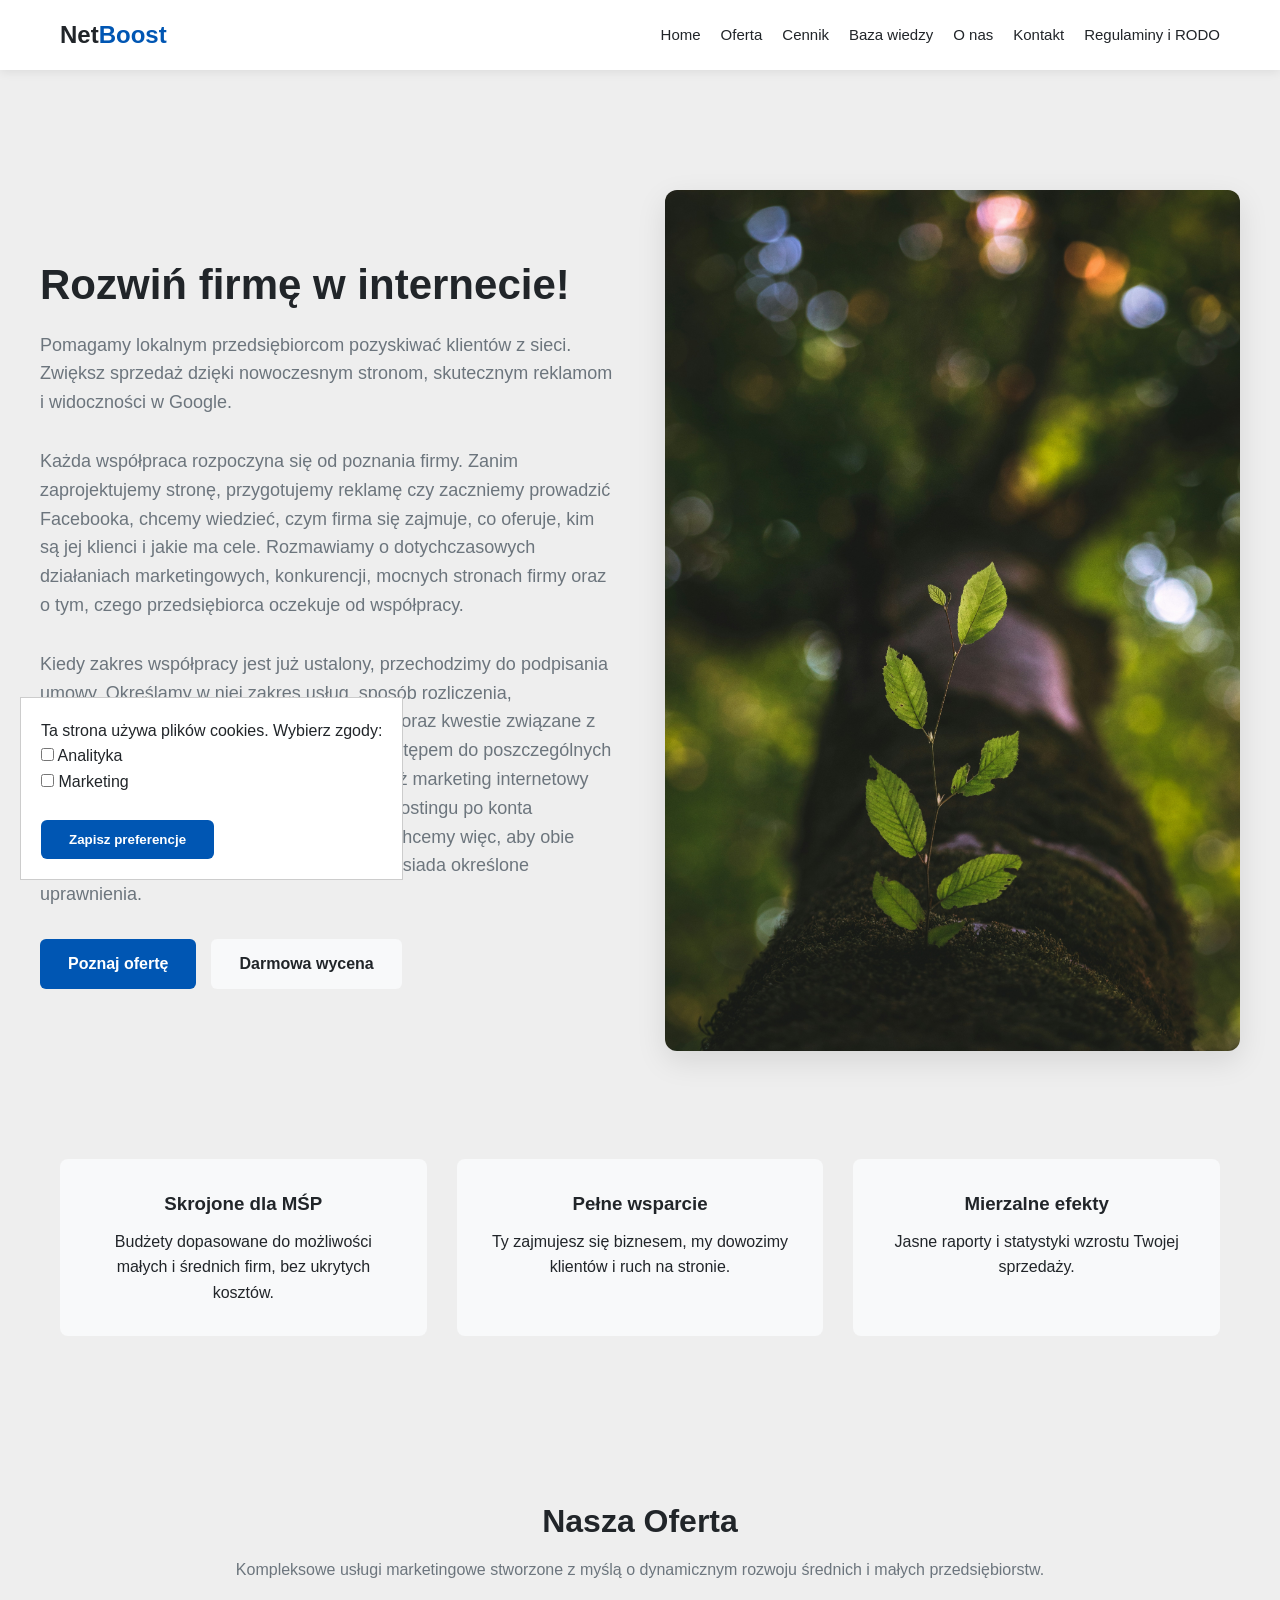
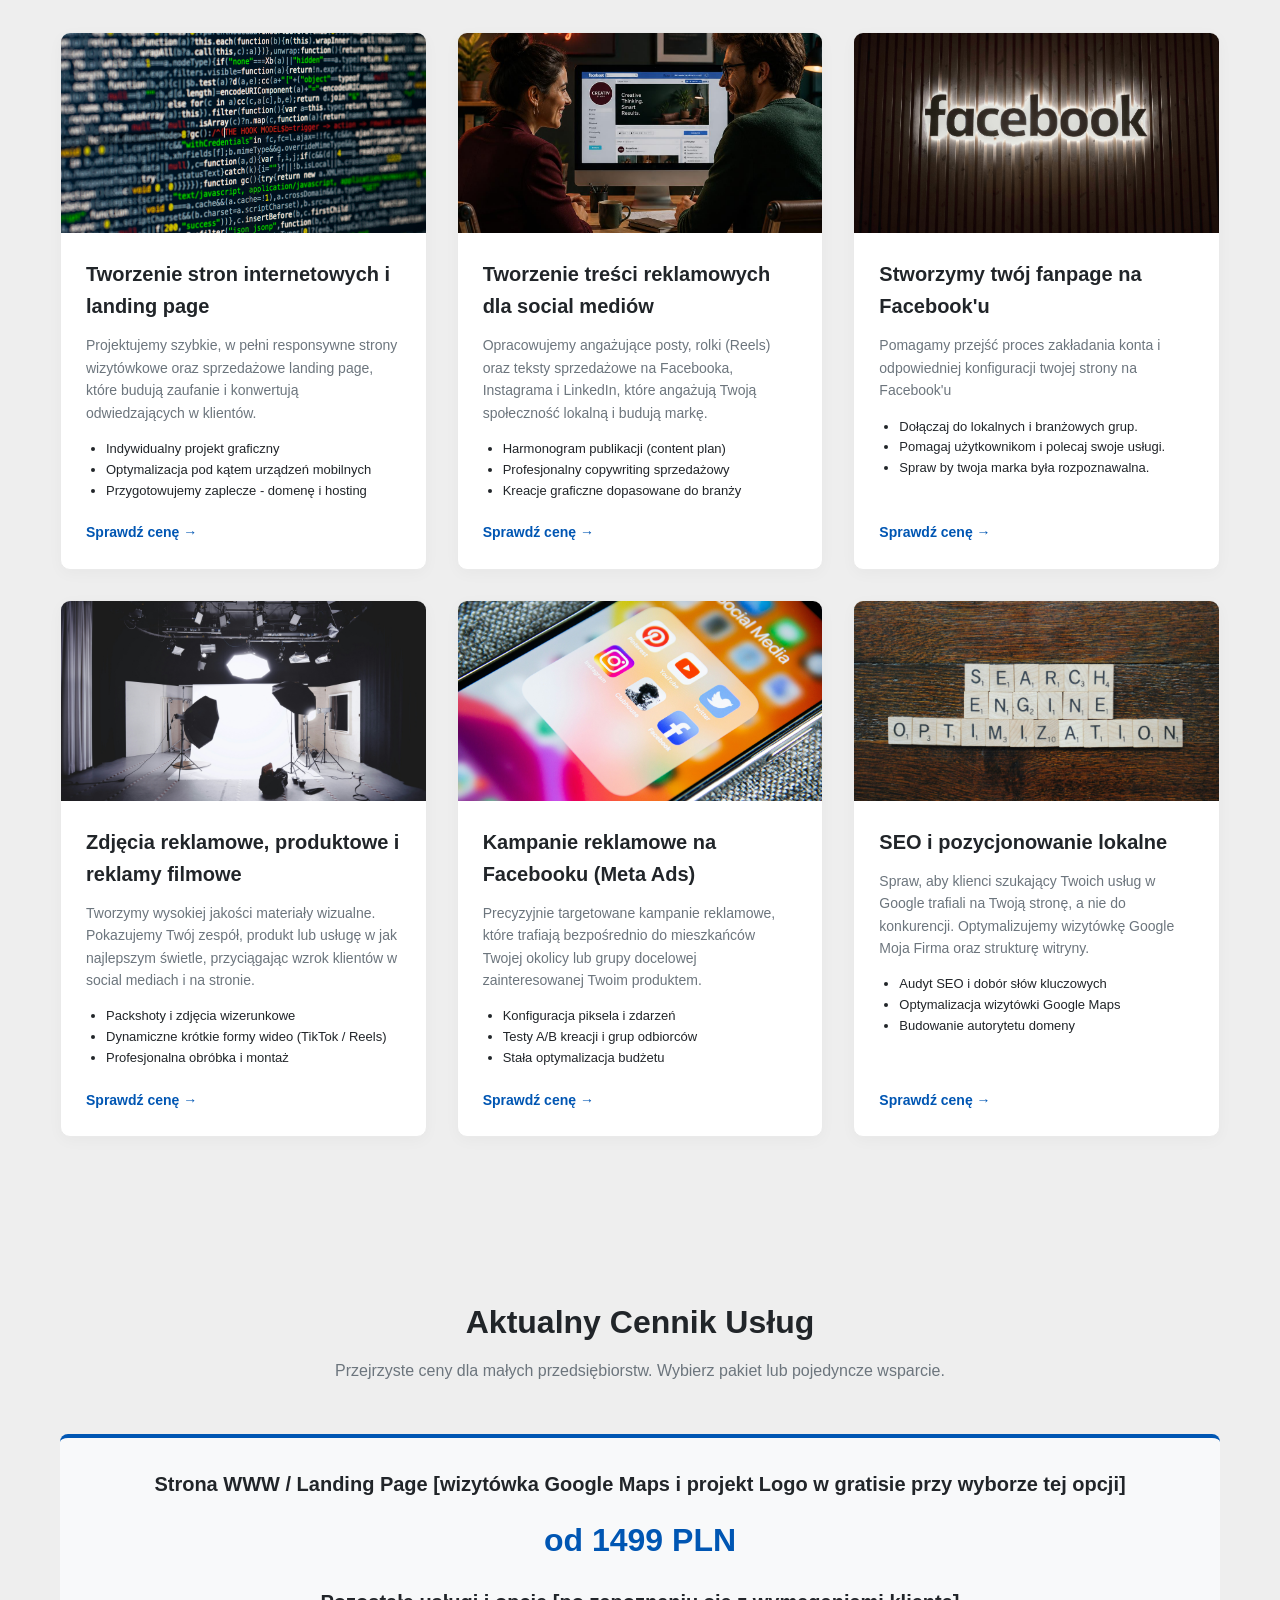
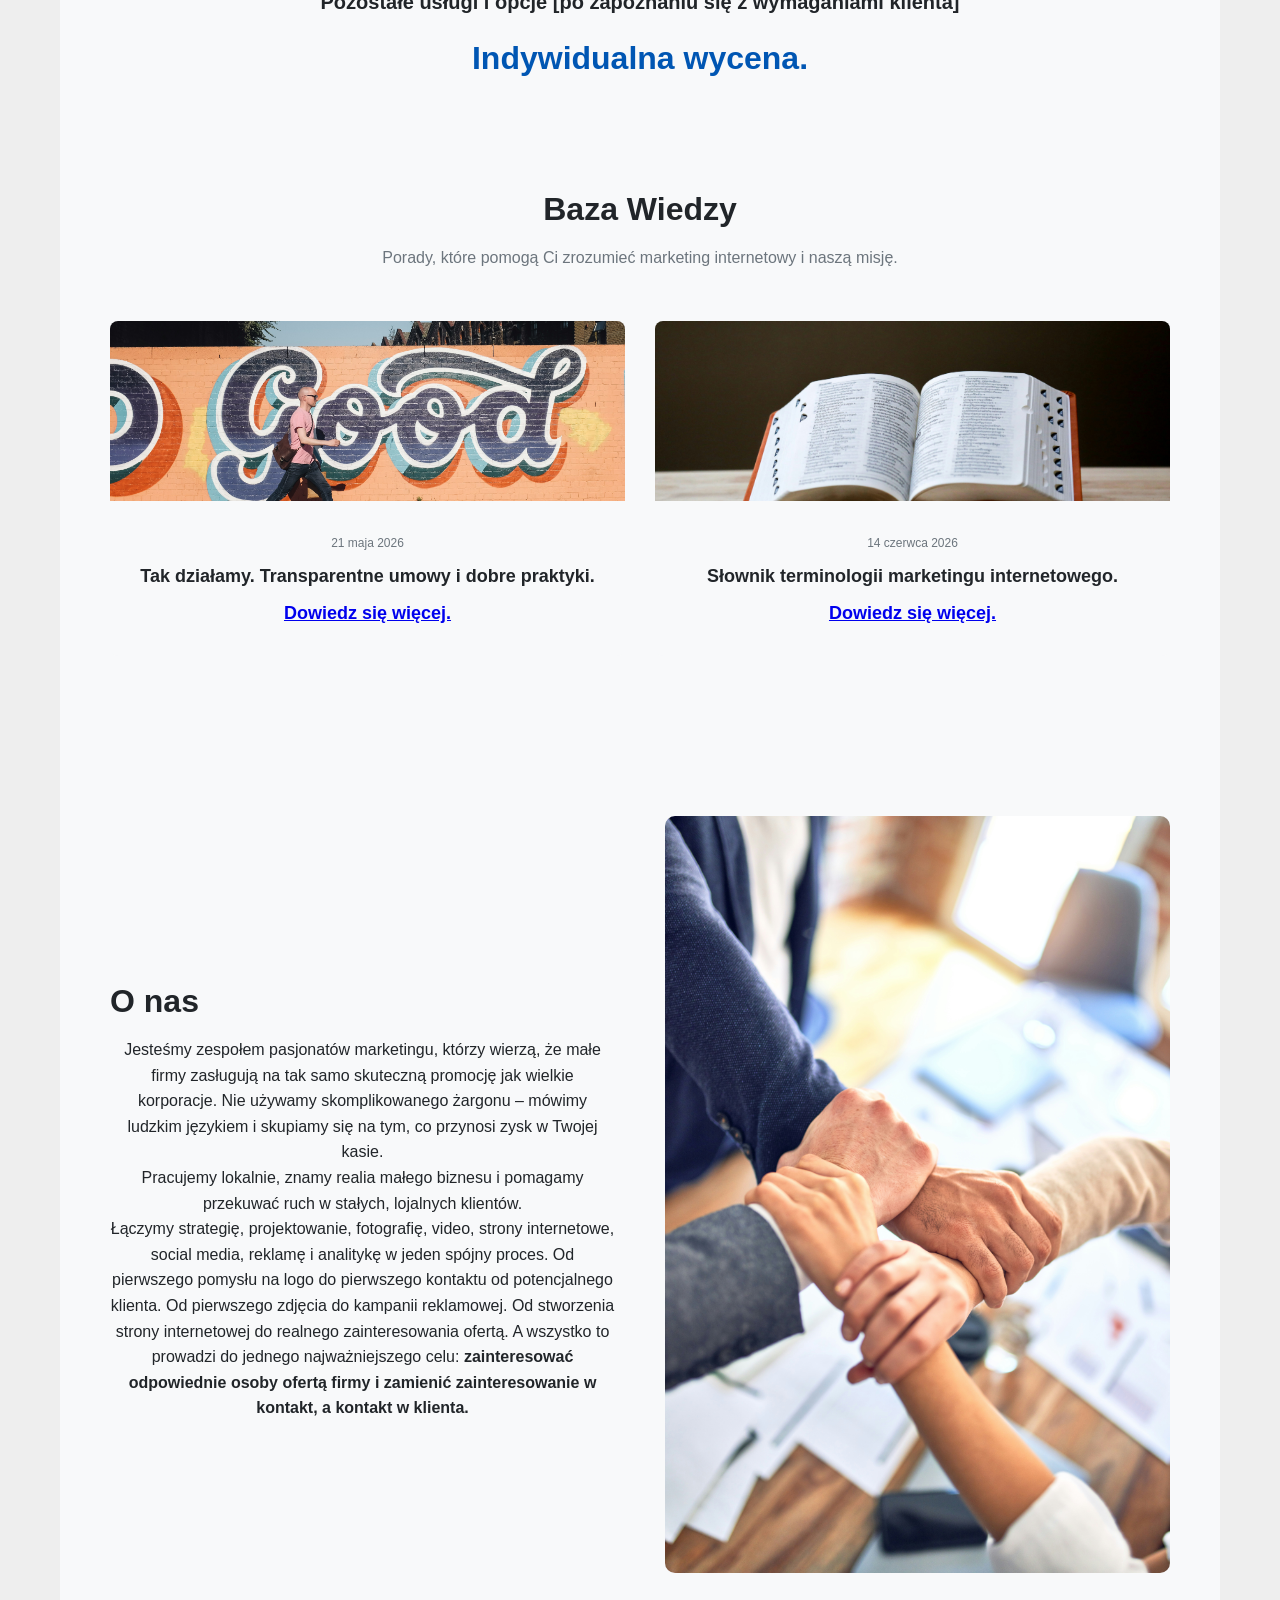
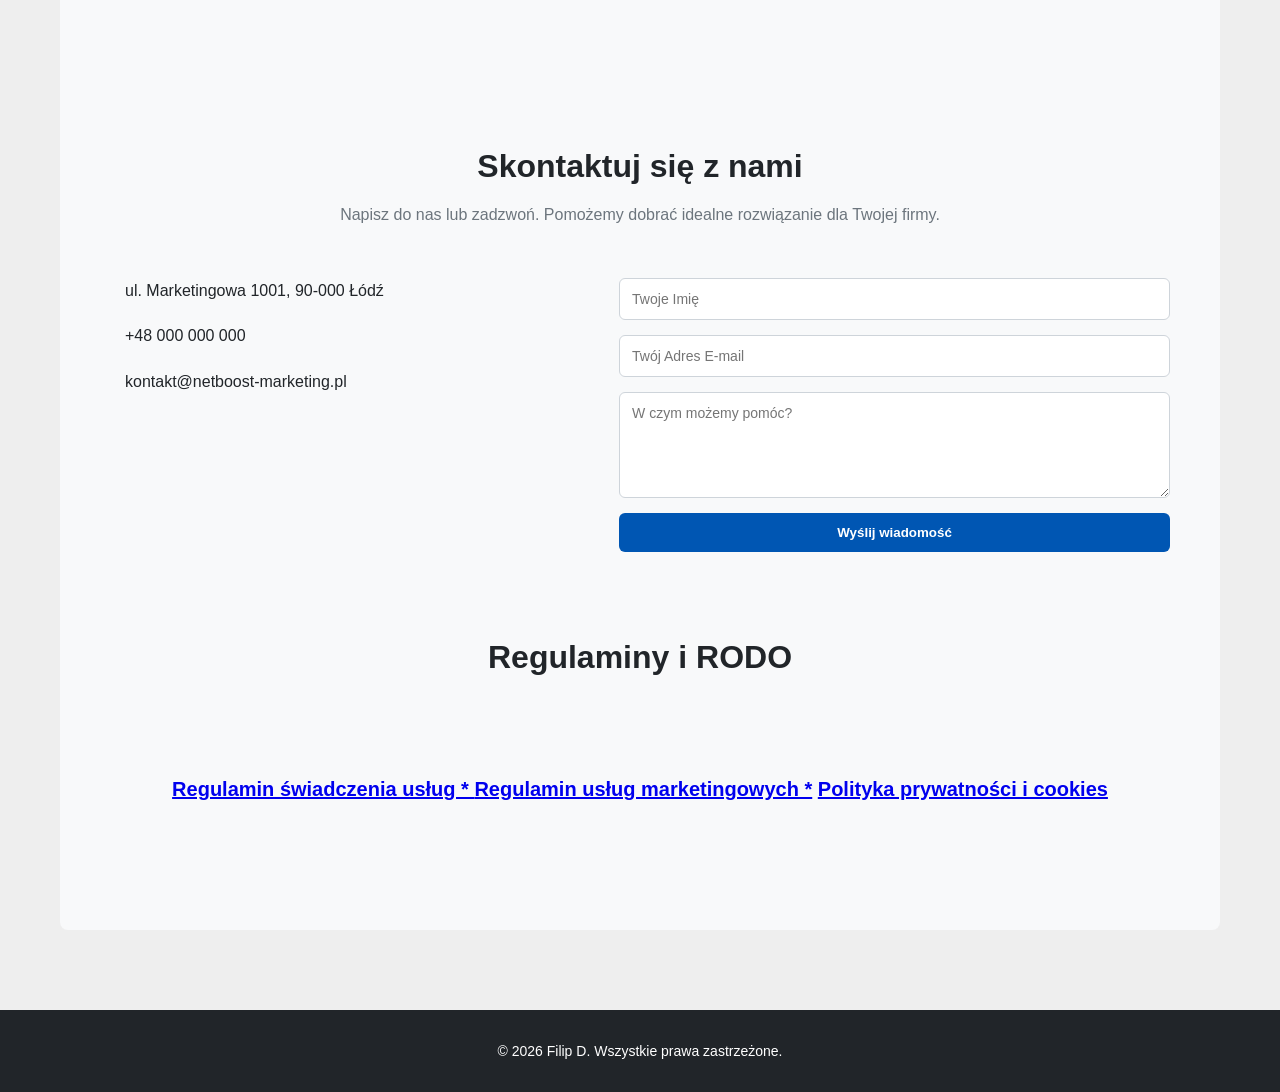
<file: index.html>
<!DOCTYPE html>
<html lang="pl">
<head>
    <meta charset="UTF-8">
    <meta name="viewport" content="width=device-width, initial-scale=1.0">
    <title>NetBoost - Marketing w sieci dla małych przedsiębiorców</title>

	<meta name="description" content="Skuteczne prowadzenie fanpage w Łodzi. Tworzymy angażujące posty, rolki i reklamy Meta Ads, 	które zdobywają klientów. Zwiększ zyski swojej firmy – sprawdź!">
	<meta name="keywords" content="prowadzenie fanpage łódź, prowadzenie facebooka łódź, agencja social media łódź, reklama na facebooku łódź, marketing łódź, reklama fb łódź, obsługa fanpage łódź, facebook dla firm łódź">
	<link rel="canonical" href="https://twojadomena.pl">

	<!-- Znaczniki Open Graph (Optymalizacja pod kątem udostępniania na Facebooku) -->
	<meta property="og:type" content="website">
	<meta property="og:title" content="Prowadzenie Fanpage Łódź | Profesjonalny Marketing na FB">
	<meta property="og:description" content="Chcesz, aby Twój fanpage w Łodzi zarabiał? Zaufaj ekspertom od social media. Kliknij i zamów bezpłatną wycenę!">
	<meta property="og:url" content="https://twojadomena.pl">
	<meta property="og:image" content="https://twojadomena.pl">

	<!-- Znaczniki lokalne (Geotargetowanie) -->
	<meta name="geo.region" content="PL-LD">
	<meta name="geo.placename" content="Łódź">
	<meta name="geo.position" content="51.759248;19.455983">
	<meta name="ICBM" content="51.759248, 19.455983">

    <link rel="stylesheet" href="style.css">
    <link rel="stylesheet" href="https://cloudflare.com">
    <style>
        /* Nadpisanie ukrywania sekcji, aby strona działała poprawnie w trybie One-Page bez JS */
        .page-section {
            display: block !important;
            scroll-margin-top: 80px; /* Zapewnia odstęp od przyklejonego menu podczas przewijania */
        }
    </style>
</head>
<body>

<!-- !!! TUTAJ WKLEJASZ KOD BANERA !!! -->
<div id="cookie-banner" style="display: none; position: fixed; font-family: Verdana, sans-serif;
bottom: 20px; left: 20px; background: #fff; padding: 20px; border: 1px solid #ccc;">
    <p>Ta strona używa plików cookies. Wybierz zgody:</p>
    <label><input type="checkbox" id="consent-analytics"> Analityka</label><br>
    <label><input type="checkbox" id="consent-marketing"> Marketing</label><br><br>
    <button class="btn btn-primary" id="save-consent">Zapisz preferencje</button>
</div>
 <!-- !!! KONIEC KODU BANERA !!! -->

    <!-- NAGŁÓWEK I NAWIGACJA -->


   <header class="site-header">
    <div class="container nav-container">
        <a href="#home" class="logo"><i class="fa-solid fa-chart-line"></i> Net<span>Boost</span></a>
        
        <!-- Dodany przycisk hamburgera (używa Font Awesome, tak jak Twoje logo) -->
        <button class="menu-toggle" aria-label="Otwórz menu">
            <i class="fa-solid fa-bars"></i>
        </button>

        <!-- Usunięto style="display: block;" -->
        <nav class="main-nav">
            <ul>
                <li><a href="#home">Home</a></li>
                <li><a href="#oferta">Oferta</a></li>
                <li><a href="#cennik">Cennik</a></li>
                <li><a href="#baza-wiedzy">Baza wiedzy</a></li>
                <li><a href="#o-nas">O nas</a></li>
                <li><a href="#kontakt">Kontakt</a></li>
                <li><a href="#regulaminy">Regulaminy i RODO</a></li>
            </ul>
        </nav>
    </div>
</header>

    <!-- GŁÓWNA ZAWARTOŚĆ -->
    <main>
        <!-- HOME -->
        <section id="home" class="page-section">
            <div class="hero container">
                <div class="hero-content">
                    <h1>Rozwiń firmę w internecie!</h1>
                    <p>Pomagamy lokalnym przedsiębiorcom pozyskiwać klientów z sieci. Zwiększ sprzedaż dzięki nowoczesnym stronom, skutecznym reklamom i widoczności w Google.</p>

<p>Każda współpraca rozpoczyna się od poznania firmy. Zanim zaprojektujemy stronę, przygotujemy reklamę czy zaczniemy prowadzić Facebooka, chcemy wiedzieć, czym firma się zajmuje, co oferuje, kim są jej klienci i jakie ma cele.
Rozmawiamy o dotychczasowych działaniach marketingowych, konkurencji, mocnych stronach firmy oraz o tym, czego przedsiębiorca oczekuje od współpracy.</p>

<p>Kiedy zakres współpracy jest już ustalony, przechodzimy do podpisania umowy. Określamy w niej zakres usług, sposób rozliczenia, harmonogram, zasady akceptacji materiałów oraz kwestie związane z prawami do przygotowanych materiałów i dostępem do poszczególnych kont.

To ważny element współpracy, ponieważ marketing internetowy dotyczy wielu zasobów firmy – od domeny i hostingu po konta społecznościowe i reklamowe.

Od początku chcemy więc, aby obie strony wiedziały, kto za co odpowiada i kto posiada określone uprawnienia.</p>

                    <div class="hero-buttons">
                        <a href="#oferta" class="btn btn-primary">Poznaj ofertę</a>
                        <a href="#kontakt" class="btn btn-secondary">Darmowa wycena</a>
                    </div>
                </div>
                <div class="hero-image">
                    <img src="taha-mazandarani-eLTEuvma_vw-unsplash.jpg" alt="Marketing i biznes">
                </div>
            </div>
            <div class="features container">
                <div class="feature-box">
                    <i class="fa-solid fa-bullseye"></i>
                    <h3>Skrojone dla MŚP</h3>
                    <p>Budżety dopasowane do możliwości małych i średnich firm, bez ukrytych kosztów.</p>
                </div>
                <div class="feature-box">
                    <i class="fa-solid fa-users-gear"></i>
                    <h3>Pełne wsparcie</h3>
                    <p>Ty zajmujesz się biznesem, my dowozimy klientów i ruch na stronie.</p>
                </div>
                <div class="feature-box">
                    <i class="fa-solid fa-trophy"></i>
                    <h3>Mierzalne efekty</h3>
                    <p>Jasne raporty i statystyki wzrostu Twojej sprzedaży.</p>
                </div>
            </div>
        </section>

        <!-- OFERTA -->
        <section id="oferta" class="page-section">
            <div class="container">
                <h2 class="section-title">Nasza Oferta</h2>
                <p class="section-desc">Kompleksowe usługi marketingowe stworzone z myślą o dynamicznym rozwoju średnich i małych przedsiębiorstw.</p>
                
                <div class="services-grid">
                    <!-- Usługa 1 -->
                    <div class="service-card">
                        <img src="markus-spiske-Fa0pTKuoDVY-unsplash.jpg" alt="Strony internetowe">
                        <div class="service-body">
                            <h3>Tworzenie stron internetowych i landing page</h3>
                            <p>Projektujemy szybkie, w pełni responsywne strony wizytówkowe oraz sprzedażowe landing page, które budują zaufanie i konwertują odwiedzających w klientów.</p>
                            <ul class="service-details">
                                <li>Indywidualny projekt graficzny</li>
                                <li>Optymalizacja pod kątem urządzeń mobilnych</li>
                                <li>Przygotowujemy zaplecze - domenę i hosting</li>
                            </ul>
                            <a href="#cennik" class="btn-text">Sprawdź cenę &rarr;</a>
                        </div>
                    </div>
                    <!-- Usługa 2 -->
                    <div class="service-card">
                        <img src="fb.jpg" alt="Social Media">
                        <div class="service-body">
                            <h3>Tworzenie treści reklamowych dla social mediów</h3>
                            <p>Opracowujemy angażujące posty, rolki (Reels) oraz teksty sprzedażowe na Facebooka, Instagrama i LinkedIn, które angażują Twoją społeczność lokalną i budują markę.</p>
                            <ul class="service-details">
                                <li>Harmonogram publikacji (content plan)</li>
                                <li>Profesjonalny copywriting sprzedażowy</li>
                                <li>Kreacje graficzne dopasowane do branży</li>
                            </ul>
                            <a href="#cennik" class="btn-text">Sprawdź cenę &rarr;</a>
                        </div>
                    </div>
		<!-- Usługa 3 -->
                    <div class="service-card">
                        <img src="alex-haney-AGqzy-Uj3s4-unsplash.jpg" alt="Social Media">
                        <div class="service-body">
                            <h3>Stworzymy twój fanpage na Facebook'u</h3>
                            <p>Pomagamy przejść proces zakładania konta i odpowiedniej konfiguracji twojej strony na Facebook'u</p>
                            <ul class="service-details">
                                <li>Dołączaj do lokalnych i branżowych grup.</li>
                                <li>Pomagaj użytkownikom i polecaj swoje usługi.</li>
                                <li>Spraw by twoja marka była rozpoznawalna.</li>
                            </ul>
                            <a href="#cennik" class="btn-text">Sprawdź cenę &rarr;</a>
                        </div>
                    </div>

                    <!-- Usługa 4 -->
                    <div class="service-card">
                        <img src="alexander-dummer-aS4Duj2j7r4-unsplash.jpg" alt="Zdjęcia i filmy">
                        <div class="service-body">
                            <h3>Zdjęcia reklamowe, produktowe i reklamy filmowe</h3>
                            <p>Tworzymy wysokiej jakości materiały wizualne. Pokazujemy Twój zespół, produkt lub usługę w jak najlepszym świetle, przyciągając wzrok klientów w social mediach i na stronie.</p>
                            <ul class="service-details">
                                <li>Packshoty i zdjęcia wizerunkowe</li>
                                <li>Dynamiczne krótkie formy wideo (TikTok / Reels)</li>
                                <li>Profesjonalna obróbka i montaż</li>
                            </ul>
                            <a href="#cennik" class="btn-text">Sprawdź cenę &rarr;</a>
                        </div>
                    </div>
                    <!-- Usługa 5 -->
                    <div class="service-card">
                        <img src="adem-ay-Tk9m_HP4rgQ-unsplash.jpg" alt="Kampanie Facebook">
                        <div class="service-body">
                            <h3>Kampanie reklamowe na Facebooku (Meta Ads)</h3>
                            <p>Precyzyjnie targetowane kampanie reklamowe, które trafiają bezpośrednio do mieszkańców Twojej okolicy lub grupy docelowej zainteresowanej Twoim produktem.</p>
                            <ul class="service-details">
                                <li>Konfiguracja piksela i zdarzeń</li>
                                <li>Testy A/B kreacji i grup odbiorców</li>
                                <li>Stała optymalizacja budżetu</li>
                            </ul>
                            <a href="#cennik" class="btn-text">Sprawdź cenę &rarr;</a>
                        </div>
                    </div>
                    <!-- Usługa 6 -->
                    <div class="service-card">
                        <img src="sarah-b-0SoSziKD6CY-unsplash.jpg" alt="SEO i pozycjonowanie">
                        <div class="service-body">
                            <h3>SEO i pozycjonowanie lokalne</h3>
                            <p>Spraw, aby klienci szukający Twoich usług w Google trafiali na Twoją stronę, a nie do konkurencji. Optymalizujemy wizytówkę Google Moja Firma oraz strukturę witryny.</p>
                            <ul class="service-details">
                                <li>Audyt SEO i dobór słów kluczowych</li>
                                <li>Optymalizacja wizytówki Google Maps</li>
                                <li>Budowanie autorytetu domeny</li>
                            </ul>
                            <a href="#cennik" class="btn-text">Sprawdź cenę &rarr;</a>
                        </div>
                    </div>
                </div>
            </div>
        </section>

        <!-- CENNIK -->
        <section id="cennik" class="page-section">
            <div class="container">
                <h2 class="section-title">Aktualny Cennik Usług</h2>
                <p class="section-desc">Przejrzyste ceny dla małych przedsiębiorstw. Wybierz pakiet lub pojedyncze wsparcie.</p>
                
                <div class="pricing-grid">
                    <div class="price-card">
                        <h3>Strona WWW / Landing Page [wizytówka Google Maps i projekt Logo w gratisie przy wyborze tej opcji]</h3>
                        <div class="price-val">od 1499 PLN</div>
                         <h3>Pozostałe usługi i opcje [po zapoznaniu się z wymaganiami klienta]</h3>
                        <div class="price-val">Indywidualna wycena.</div>
			
<!-- https://unsplash.com/license -->

        <!-- BAZA WIEDZY -->
        <section id="baza-wiedzy" class="page-section">
            <div class="container">
                <h2 class="section-title">Baza Wiedzy</h2>
                <p class="section-desc">Porady, które pomogą Ci zrozumieć marketing internetowy i naszą misję.</p>
                <div class="kb-grid">
                    <article class="kb-card">
                        <img src="volkan-olmez-BVGMRRFQcf8-unsplash.jpg" alt="Artykuł 1">
                        <div class="kb-body">
                            <span>21 maja 2026</span>
			<h3> Tak działamy. Transparentne umowy i dobre praktyki.</h3>
                          <h3><a href=jak.html > Dowiedz się więcej.</a></h3>
                            
                        </div>
                    </article>
                    <article class="kb-card">
                        <img src="pisit-heng-FQvadXmA524-unsplash.jpg" alt="Artykuł 2">
                        <div class="kb-body">
                            <span>14 czerwca 2026</span>
                            <h3>Słownik terminologii marketingu internetowego.</h3>
                           
				<h3><a href=dictionary.html > Dowiedz się więcej.</a></h3>
                        </div>
                    </article>
                </div>
            </div>
        </section>

        <!-- O NAS -->
        <section id="o-nas" class="page-section">
            <div class="container about-container">
                <div class="about-text">
                    <h2 class="section-title left-align">O nas</h2>
                    <p>Jesteśmy zespołem pasjonatów marketingu, którzy wierzą, że małe firmy zasługują na tak samo skuteczną promocję jak wielkie korporacje. Nie używamy skomplikowanego żargonu – mówimy ludzkim językiem i skupiamy się na tym, co przynosi zysk w Twojej kasie.</p>
                    <p>Pracujemy lokalnie, znamy realia małego biznesu i pomagamy przekuwać ruch w stałych, lojalnych klientów.</p>

<p>Łączymy strategię, projektowanie, fotografię, video, strony internetowe, social media, reklamę i analitykę w jeden spójny proces. Od pierwszego pomysłu na logo do pierwszego kontaktu od potencjalnego klienta. Od pierwszego zdjęcia do kampanii reklamowej. Od stworzenia strony internetowej do realnego zainteresowania ofertą. A wszystko to prowadzi do jednego najważniejszego celu: <strong>zainteresować odpowiednie osoby ofertą firmy i zamienić zainteresowanie w kontakt, a kontakt w klienta.</strong></p>
                </div>
                <div class="about-img">
                    <img src="krakenimages-Y5bvRlcCx8k-unsplash.jpg" alt="Nasz zespół">
                </div>
            </div>
        </section>

                        <!-- KONTAKT - Formspree -->
        <section id="kontakt" class="page-section">
            <div class="container">
                <h2 class="section-title">Skontaktuj się z nami</h2>
                <p class="section-desc">Napisz do nas lub zadzwoń. Pomożemy dobrać idealne rozwiązanie dla Twojej firmy.</p>
                <div class="contact-wrapper">
                    <div class="contact-info">
                        <div class="c-item"><i class="fa-solid fa-location-dot"></i> ul. Marketingowa 1001, 90-000 Łódź</div>
                        <div class="c-item"><i class="fa-solid fa-phone"></i> +48 000 000 000</div>
                        <div class="c-item"><i class="fa-solid fa-envelope"></i> kontakt@netboost-marketing.pl</div>
                    </div>
                    
                    <!-- Twój formularz (dodaliśmy id="contactForm") -->

	<form class="contact-form" action="send.php" method="POST">
                        <input type="text" name="name" placeholder="Twoje Imię" required>
                        <input type="email" name="email" placeholder="Twój Adres E-mail" required>
                        <textarea name="message" placeholder="W czym możemy pomóc?" rows="5" required></textarea>


        <!-- 2. Ukryte pole, do którego JavaScript wstrzyknie token od Google -->
        <input type="hidden" id="g-recaptcha-response" name="g-recaptcha-response">

         <button type="submit" class="btn btn-primary">Wyślij wiadomość</button>
    </form>

    <!-- 3. Skrypt JS przechwytujący wysyłkę i generujący token -->
    <script>
    document.getElementById('contactForm').addEventListener('submit', function(e) {
        e.preventDefault(); // Zatrzymaj wysyłanie na sekundę
        
        // Zmień TUTAJ_KLUCZ_WITRYNY na swój klucz witryny
        grecaptcha.ready(function() {
            grecaptcha.execute('TUTAJ_KLUCZ_WITRYNY', {action: 'submit'}).then(function(token) {
                // Wstaw token do ukrytego pola formularza
                document.getElementById('g-recaptcha-response').value = token;
                // Wyślij formularz do send.php
                document.getElementById('contactForm').submit();
            });
        });
    });
    </script>
              

  </div>
            </div>
        </section>



        <!-- REGULAMINY I RODO -->
<h2 class="section-title">Regulaminy i RODO</h2>

        <section id="regulaminy" class="page-section">
           
                        <h3><a href=reg_usl.html > Regulamin świadczenia usług  * </a>
			<a href=reg_usl_mkt.html > Regulamin usług marketingowych  *</a>
			<a href=policy_riv.html > Polityka prywatności i cookies  </a></h3
         
        </section>
    </main>

    <!-- STOPKA -->
    <footer class="site-footer">
        <div class="container">
            <p>&copy; 2026 Filip D. Wszystkie prawa zastrzeżone.</p>
        </div>
    </footer>


<!-- LOGIKA JAVASCRIPT (Wklej przed zamykającym tagiem </body>) -->
<script>
// 1. Funkcje pomocnicze do zarządzania ciasteczkami technicznymi strony
function setCookie(name, value, days) {
    let expires = "";
    if (days) {
        let date = new Date();
        date.setTime(date.getTime() + (days * 24 * 60 * 60 * 1000));
        expires = "; expires=" + date.toUTCString();
    }
    document.cookie = name + "=" + (value || "") + expires + "; path=/; SameSite=Lax";
}

function getCookie(name) {
    let nameEQ = name + "=";
    let ca = document.cookie.split(';');
    for (let i = 0; i < ca.length; i++) {
        let c = ca[i].trim();
        if (c.indexOf(nameEQ) == 0) return c.substring(nameEQ.length, c.length);
    }
    return null;
}

// 2. Funkcje aktywujące skrypty śledzące po wyrażeniu zgody przez użytkownika
function loadAnalytics() {
    console.log("Inicjalizacja Google Analytics 4 (GA4)...");
    
    // Tworzenie i dynamiczne ładowanie skryptu gtag.js ze serwerów Google
    var script = document.createElement('script');
    script.async = true;
    script.src = "https://googletagmanager.com"; // <-- WPISZ TU SWÓJ IDENTYFIKATOR G- [1]
    document.head.appendChild(script);

    // Inicjalizacja warstwy danych (dataLayer) oraz funkcji konfiguracyjnej
    window.dataLayer = window.dataLayer || [];
    function gtag(){dataLayer.push(arguments);}
    
    // Konfiguracja czasu startu i aktywacja śledzenia dla Twojego ID
    gtag('js', new Date());
    gtag('config', 'G-XXXXXXXXXX'); // <-- WPISZ TU SWÓJ IDENTYFIKATOR G- [1]
}

function loadMarketing() {
    console.log("Inicjalizacja Pixela Facebooka...");
    // Tutaj wkleja się kod skryptu marketingowego (np. Meta Pixel), jeśli go używasz
}

// 3. Główna logika sprawdzania i zapisywania zgód po załadowaniu strony
document.addEventListener("DOMContentLoaded", function() {
    const banner = document.getElementById("cookie-banner");
    const saveBtn = document.getElementById("save-consent");
    
    // Sprawdź, czy użytkownik podjął już decyzję w przeszłości
    const savedConsent = getCookie("user_cookie_consent");

    if (!savedConsent) {
        // Brak decyzji -> pokaż baner na ekranie
        banner.style.display = "block";
    } else {
        // Decyzja istnieje -> sparsuj dane z ciasteczka i uruchom odpowiednie skrypty
        try {
            const consent = JSON.parse(savedConsent);
            if (consent.analytics) loadAnalytics();
            if (consent.marketing) loadMarketing();
        } catch (e) {
            // W razie błędu parsowania (np. uszkodzone ciasteczko) pokaż baner ponownie
            banner.style.display = "block";
        }
    }

    // Obsługa kliknięcia przycisku "Zapisz preferencje"
    saveBtn.addEventListener("click", function() {
        const analyticsConsent = document.getElementById("consent-analytics").checked;
        const marketingConsent = document.getElementById("consent-marketing").checked;

        const consentObject = {
            analytics: analyticsConsent,
            marketing: marketingConsent
        };

        // Zapisz wybór użytkownika w ciasteczku technicznym na 365 dni
        setCookie("user_cookie_consent", JSON.stringify(consentObject), 365);

        // Ukryj baner z widoku
        banner.style.display = "none";

        // Odpal skrypty natychmiast po kliknięciu bez odświeżania strony
        if (analyticsConsent) loadAnalytics();
        if (marketingConsent) loadMarketing();
    });
});


 <!-- skrypt hamburgera -->
document.addEventListener('DOMContentLoaded', () => {
    const menuToggle = document.querySelector('.menu-toggle');
    const mainNav = document.querySelector('.main-nav');

    if (menuToggle && mainNav) {
        menuToggle.addEventListener('click', () => {
            mainNav.classList.toggle('open');
        });

        // Opcjonalnie: zamknij menu po kliknięciu w dowolny link w menu (przydatne w SPA)
        mainNav.querySelectorAll('a').forEach(link => {
            link.addEventListener('click', () => {
                mainNav.classList.remove('open');
            });
        });
    }
});

</script>

</body>
</html>
</file>
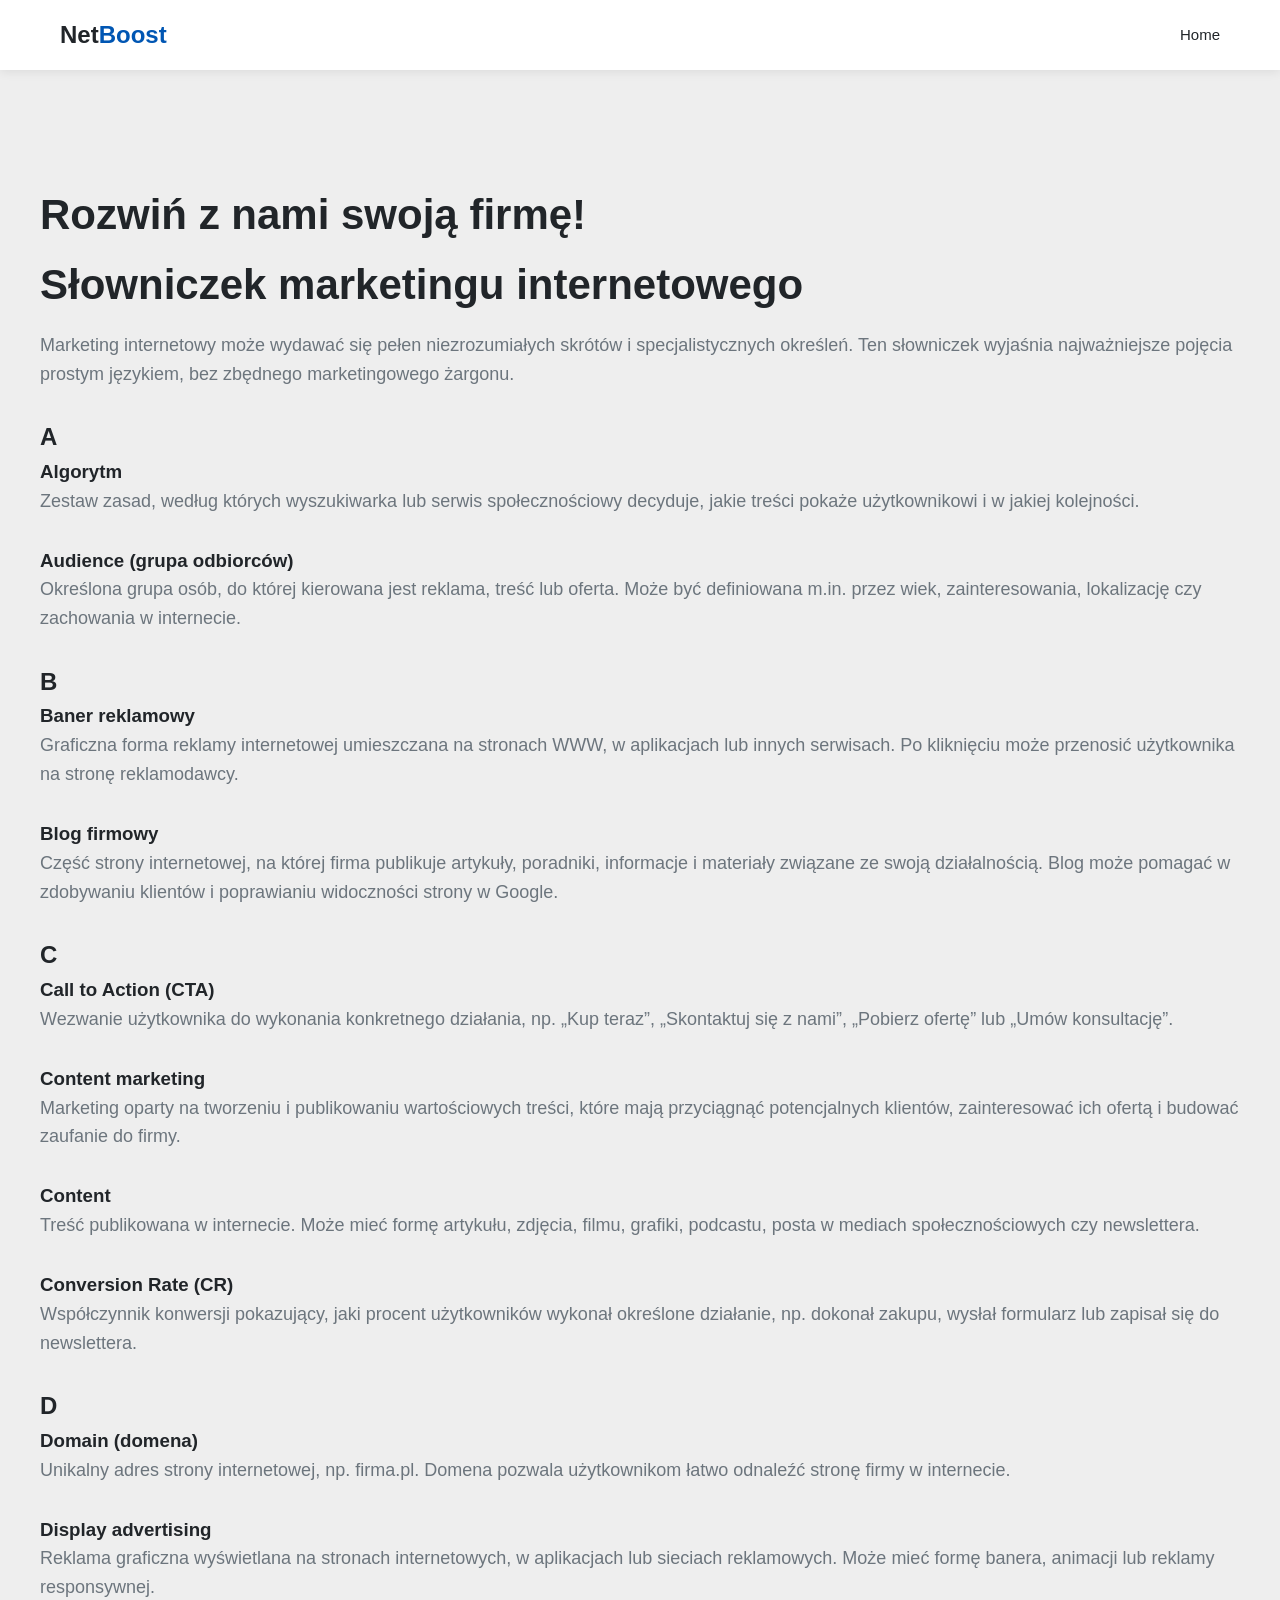
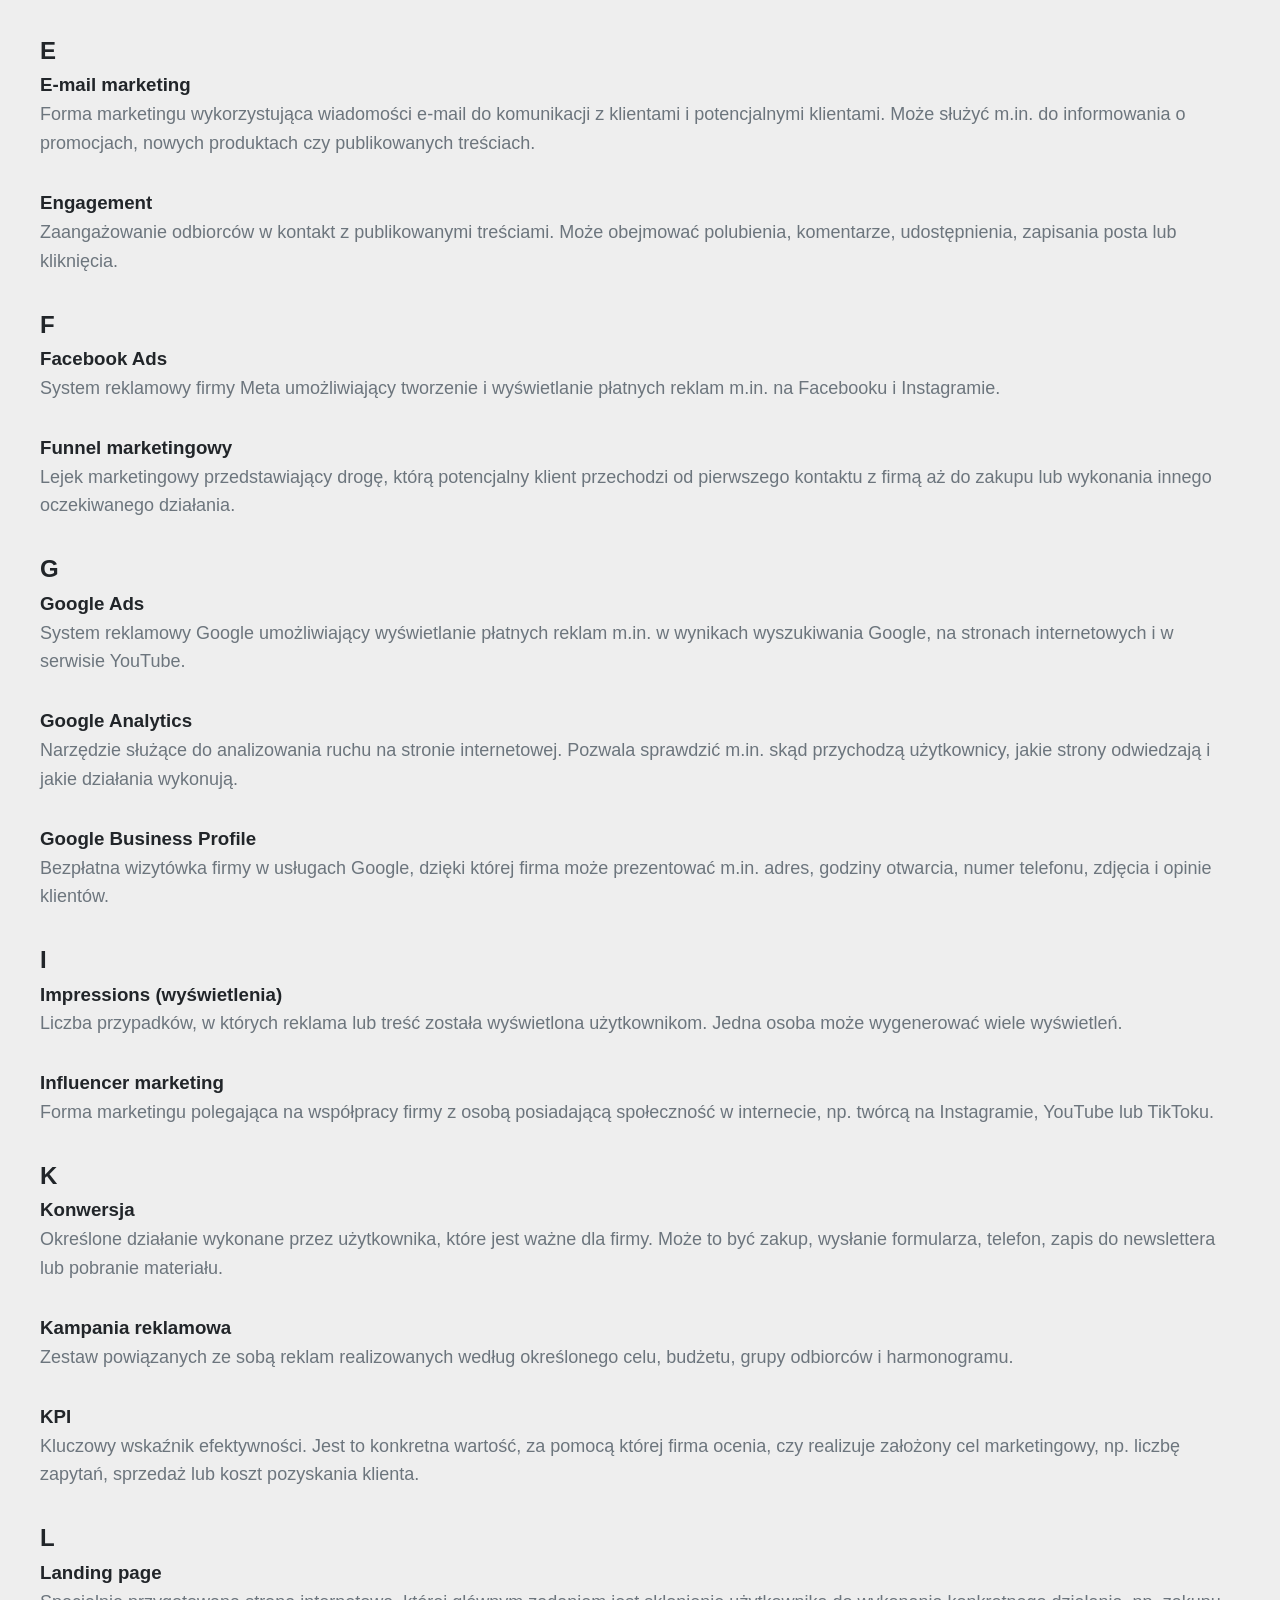
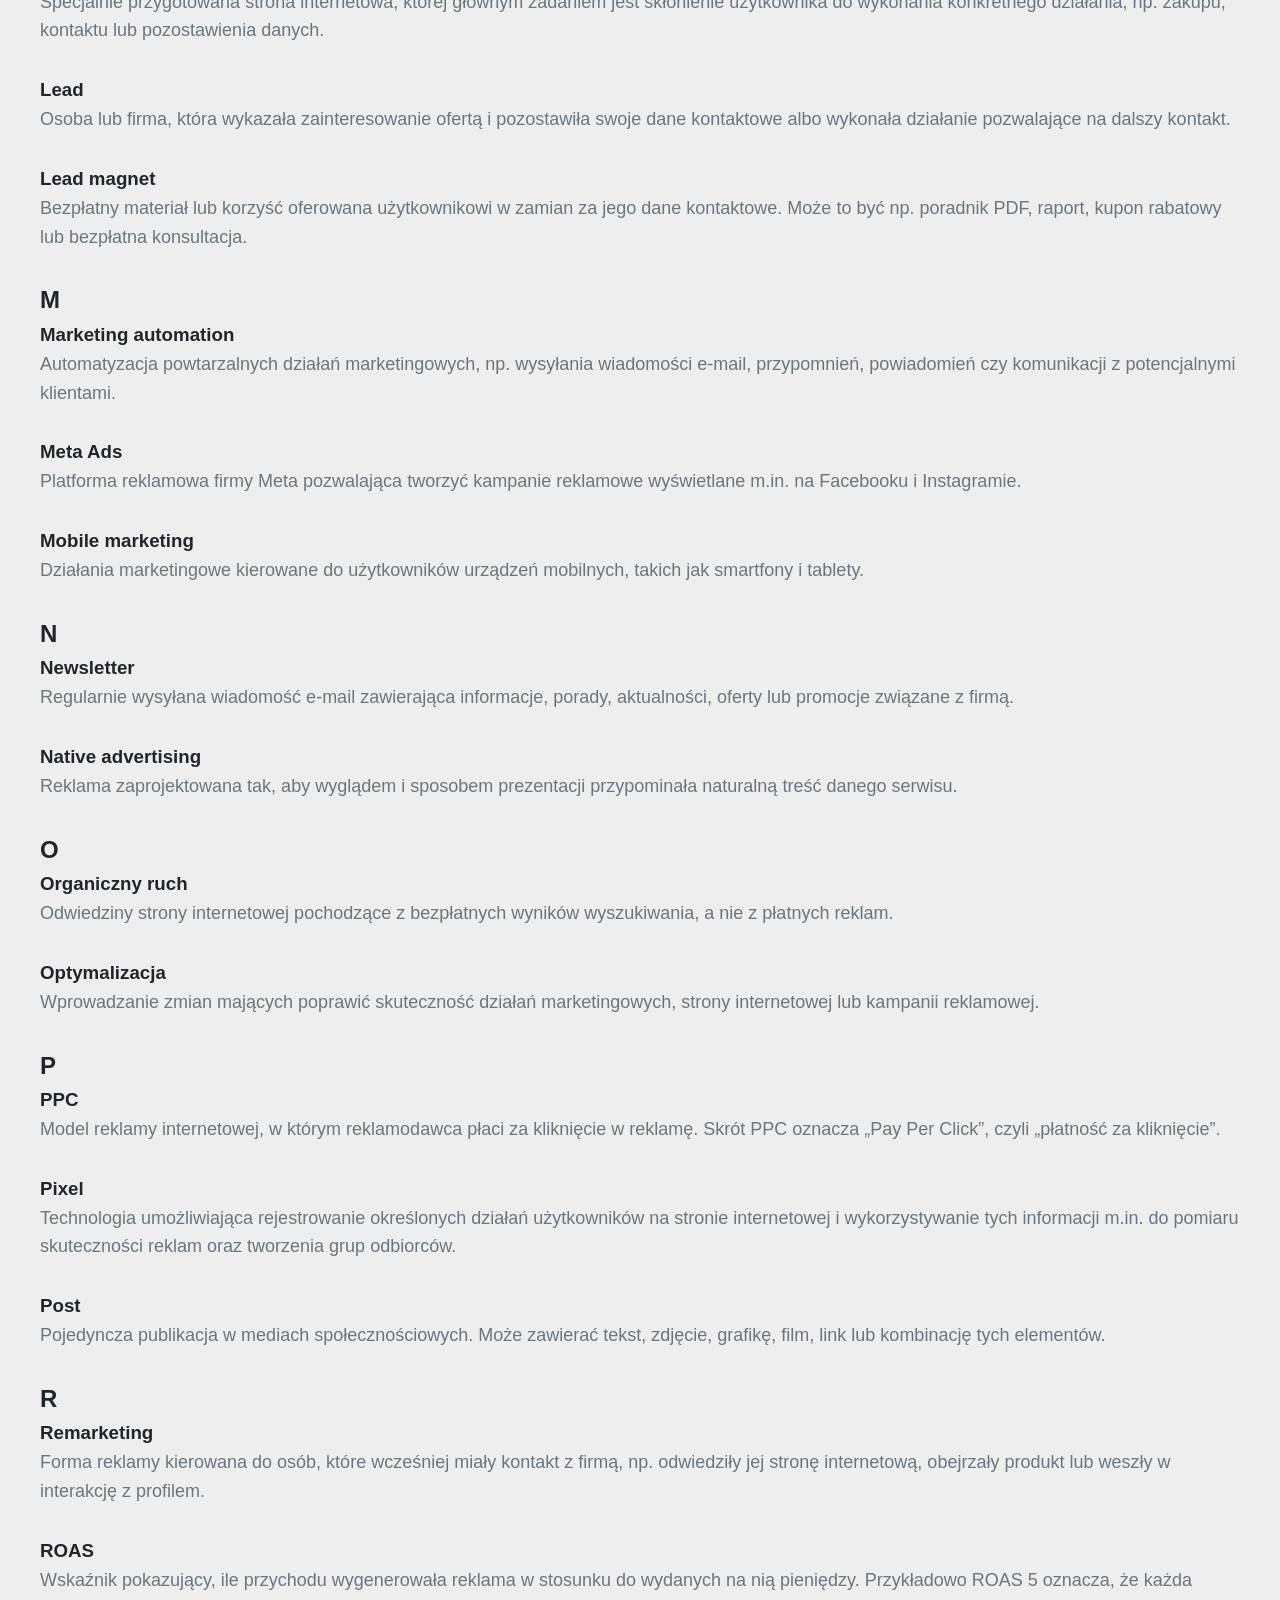
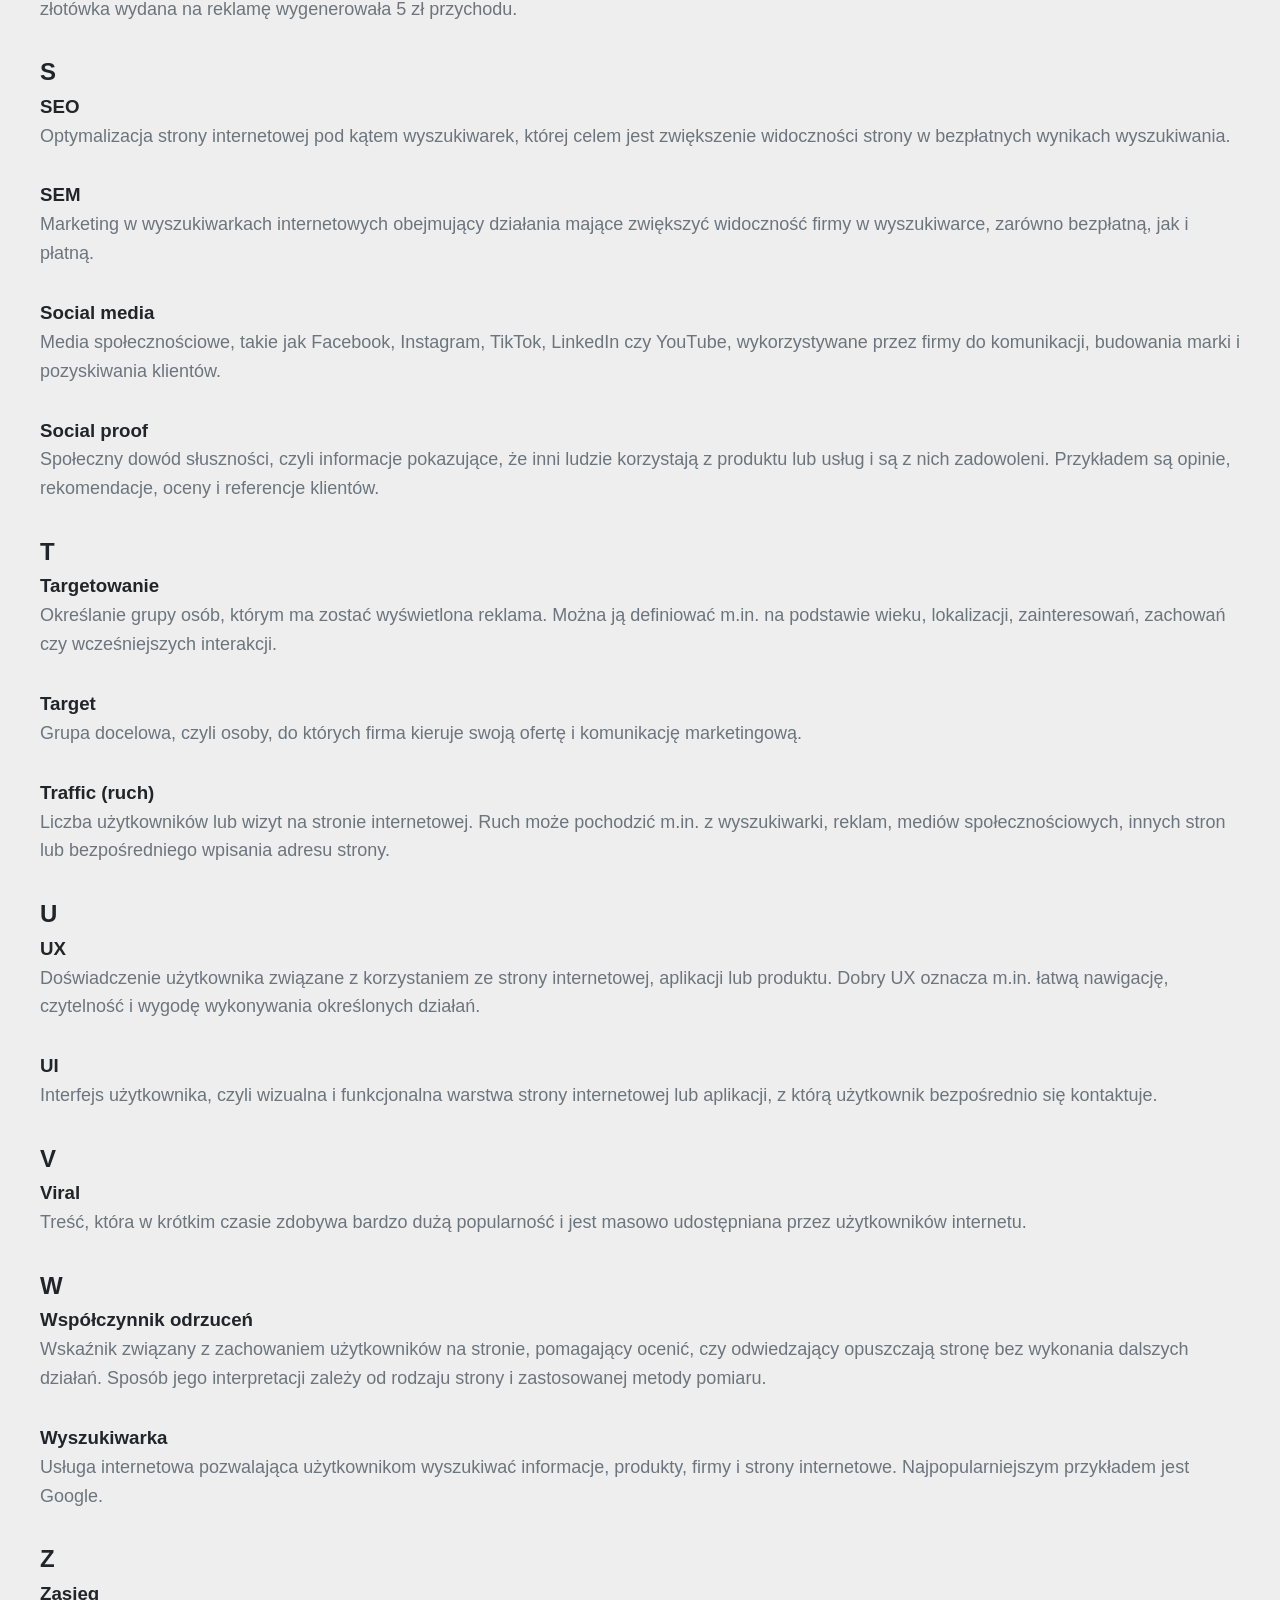
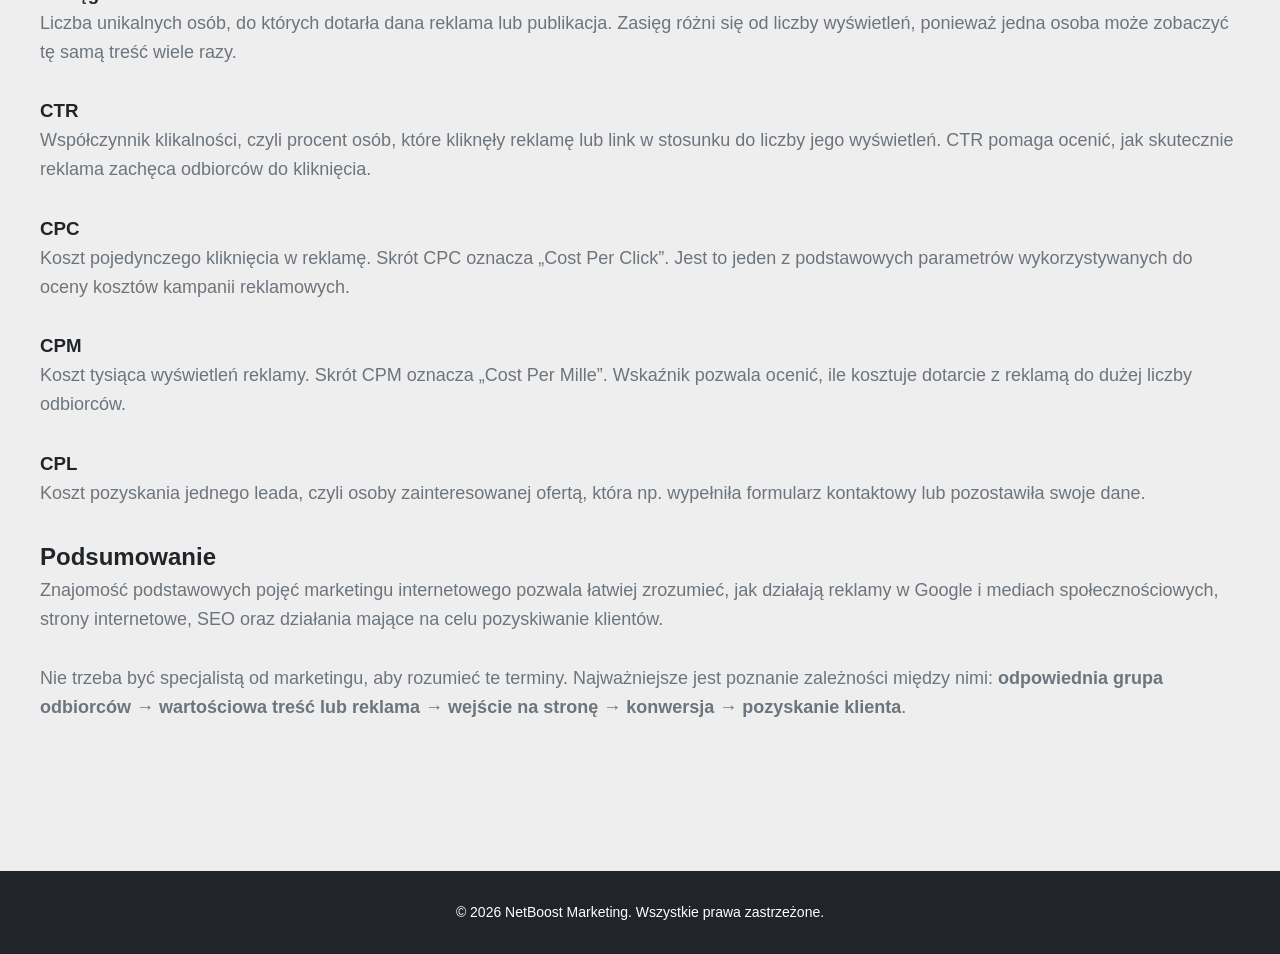
<file: dictionary.html>
<!DOCTYPE html>
<html lang="pl">
<head>
    <meta charset="UTF-8">
    <meta name="viewport" content="width=device-width, initial-scale=1.0">
    <title>NetBoost - Marketing w sieci dla małych przedsiębiorców</title>

	<meta name="description" content="Skuteczne prowadzenie fanpage w Łodzi. Tworzymy angażujące posty, rolki i reklamy Meta Ads, 	które zdobywają klientów. Zwiększ zyski swojej firmy – sprawdź!">
	<meta name="keywords" content="prowadzenie fanpage łódź, prowadzenie facebooka łódź, agencja social media łódź, reklama na facebooku łódź, marketing łódź, reklama fb łódź, obsługa fanpage łódź, facebook dla firm łódź">
	<link rel="canonical" href="https://twojadomena.pl">

	<!-- Znaczniki Open Graph (Optymalizacja pod kątem udostępniania na Facebooku) -->
	<meta property="og:type" content="website">
	<meta property="og:title" content="Prowadzenie Fanpage Łódź | Profesjonalny Marketing na FB">
	<meta property="og:description" content="Chcesz, aby Twój fanpage w Łodzi zarabiał? Zaufaj ekspertom od social media. Kliknij i zamów bezpłatną wycenę!">
	<meta property="og:url" content="https://twojadomena.pl">
	<meta property="og:image" content="https://twojadomena.pl">

	<!-- Znaczniki lokalne (Geotargetowanie) -->
	<meta name="geo.region" content="PL-LD">
	<meta name="geo.placename" content="Łódź">
	<meta name="geo.position" content="51.759248;19.455983">
	<meta name="ICBM" content="51.759248, 19.455983">

    <link rel="stylesheet" href="style.css">
    <link rel="stylesheet" href="https://cloudflare.com">
    <style>
        /* Nadpisanie ukrywania sekcji, aby strona działała poprawnie w trybie One-Page bez JS */
        .page-section {
            display: block !important;
            scroll-margin-top: 80px; /* Zapewnia odstęp od przyklejonego menu podczas przewijania */
        }
    </style>
</head>
<body>
    <!-- NAGŁÓWEK I NAWIGACJA -->
    <header class="site-header">
        <div class="container nav-container">
            <a href="#home" class="logo"><i class="fa-solid fa-chart-line"></i> Net<span>Boost</span></a>
            <nav class="main-nav" style="display: block;">
                <ul>
                    <li><a href=index.html#baza-wiedzy>Home</a></li>
                   
                </ul>
            </nav>
        </div>
    </header>

    <!-- GŁÓWNA ZAWARTOŚĆ -->
    <main>
        <!-- HOME -->
        <section id="home" class="page-section">
            <div class="hero container">
                <div class="hero-content">
                    <h1>Rozwiń z nami swoją firmę!</h1>
                   

<article>
<h1>Słowniczek marketingu internetowego</h1>

<p>Marketing internetowy może wydawać się pełen niezrozumiałych skrótów i specjalistycznych określeń. Ten słowniczek wyjaśnia najważniejsze pojęcia prostym językiem, bez zbędnego marketingowego żargonu.</p>

<h2>A</h2>

<h3>Algorytm</h3>
<p>Zestaw zasad, według których wyszukiwarka lub serwis społecznościowy decyduje, jakie treści pokaże użytkownikowi i w jakiej kolejności.</p>

<h3>Audience (grupa odbiorców)</h3>
<p>Określona grupa osób, do której kierowana jest reklama, treść lub oferta. Może być definiowana m.in. przez wiek, zainteresowania, lokalizację czy zachowania w internecie.</p>

<h2>B</h2>

<h3>Baner reklamowy</h3>
<p>Graficzna forma reklamy internetowej umieszczana na stronach WWW, w aplikacjach lub innych serwisach. Po kliknięciu może przenosić użytkownika na stronę reklamodawcy.</p>

<h3>Blog firmowy</h3>
<p>Część strony internetowej, na której firma publikuje artykuły, poradniki, informacje i materiały związane ze swoją działalnością. Blog może pomagać w zdobywaniu klientów i poprawianiu widoczności strony w Google.</p>

<h2>C</h2>

<h3>Call to Action (CTA)</h3>
<p>Wezwanie użytkownika do wykonania konkretnego działania, np. „Kup teraz”, „Skontaktuj się z nami”, „Pobierz ofertę” lub „Umów konsultację”.</p>

<h3>Content marketing</h3>
<p>Marketing oparty na tworzeniu i publikowaniu wartościowych treści, które mają przyciągnąć potencjalnych klientów, zainteresować ich ofertą i budować zaufanie do firmy.</p>

<h3>Content</h3>
<p>Treść publikowana w internecie. Może mieć formę artykułu, zdjęcia, filmu, grafiki, podcastu, posta w mediach społecznościowych czy newslettera.</p>

<h3>Conversion Rate (CR)</h3>
<p>Współczynnik konwersji pokazujący, jaki procent użytkowników wykonał określone działanie, np. dokonał zakupu, wysłał formularz lub zapisał się do newslettera.</p>

<h2>D</h2>

<h3>Domain (domena)</h3>
<p>Unikalny adres strony internetowej, np. firma.pl. Domena pozwala użytkownikom łatwo odnaleźć stronę firmy w internecie.</p>

<h3>Display advertising</h3>
<p>Reklama graficzna wyświetlana na stronach internetowych, w aplikacjach lub sieciach reklamowych. Może mieć formę banera, animacji lub reklamy responsywnej.</p>

<h2>E</h2>

<h3>E-mail marketing</h3>
<p>Forma marketingu wykorzystująca wiadomości e-mail do komunikacji z klientami i potencjalnymi klientami. Może służyć m.in. do informowania o promocjach, nowych produktach czy publikowanych treściach.</p>

<h3>Engagement</h3>
<p>Zaangażowanie odbiorców w kontakt z publikowanymi treściami. Może obejmować polubienia, komentarze, udostępnienia, zapisania posta lub kliknięcia.</p>

<h2>F</h2>

<h3>Facebook Ads</h3>
<p>System reklamowy firmy Meta umożliwiający tworzenie i wyświetlanie płatnych reklam m.in. na Facebooku i Instagramie.</p>

<h3>Funnel marketingowy</h3>
<p>Lejek marketingowy przedstawiający drogę, którą potencjalny klient przechodzi od pierwszego kontaktu z firmą aż do zakupu lub wykonania innego oczekiwanego działania.</p>

<h2>G</h2>

<h3>Google Ads</h3>
<p>System reklamowy Google umożliwiający wyświetlanie płatnych reklam m.in. w wynikach wyszukiwania Google, na stronach internetowych i w serwisie YouTube.</p>

<h3>Google Analytics</h3>
<p>Narzędzie służące do analizowania ruchu na stronie internetowej. Pozwala sprawdzić m.in. skąd przychodzą użytkownicy, jakie strony odwiedzają i jakie działania wykonują.</p>

<h3>Google Business Profile</h3>
<p>Bezpłatna wizytówka firmy w usługach Google, dzięki której firma może prezentować m.in. adres, godziny otwarcia, numer telefonu, zdjęcia i opinie klientów.</p>

<h2>I</h2>

<h3>Impressions (wyświetlenia)</h3>
<p>Liczba przypadków, w których reklama lub treść została wyświetlona użytkownikom. Jedna osoba może wygenerować wiele wyświetleń.</p>

<h3>Influencer marketing</h3>
<p>Forma marketingu polegająca na współpracy firmy z osobą posiadającą społeczność w internecie, np. twórcą na Instagramie, YouTube lub TikToku.</p>

<h2>K</h2>

<h3>Konwersja</h3>
<p>Określone działanie wykonane przez użytkownika, które jest ważne dla firmy. Może to być zakup, wysłanie formularza, telefon, zapis do newslettera lub pobranie materiału.</p>

<h3>Kampania reklamowa</h3>
<p>Zestaw powiązanych ze sobą reklam realizowanych według określonego celu, budżetu, grupy odbiorców i harmonogramu.</p>

<h3>KPI</h3>
<p>Kluczowy wskaźnik efektywności. Jest to konkretna wartość, za pomocą której firma ocenia, czy realizuje założony cel marketingowy, np. liczbę zapytań, sprzedaż lub koszt pozyskania klienta.</p>

<h2>L</h2>

<h3>Landing page</h3>
<p>Specjalnie przygotowana strona internetowa, której głównym zadaniem jest skłonienie użytkownika do wykonania konkretnego działania, np. zakupu, kontaktu lub pozostawienia danych.</p>

<h3>Lead</h3>
<p>Osoba lub firma, która wykazała zainteresowanie ofertą i pozostawiła swoje dane kontaktowe albo wykonała działanie pozwalające na dalszy kontakt.</p>

<h3>Lead magnet</h3>
<p>Bezpłatny materiał lub korzyść oferowana użytkownikowi w zamian za jego dane kontaktowe. Może to być np. poradnik PDF, raport, kupon rabatowy lub bezpłatna konsultacja.</p>

<h2>M</h2>

<h3>Marketing automation</h3>
<p>Automatyzacja powtarzalnych działań marketingowych, np. wysyłania wiadomości e-mail, przypomnień, powiadomień czy komunikacji z potencjalnymi klientami.</p>

<h3>Meta Ads</h3>
<p>Platforma reklamowa firmy Meta pozwalająca tworzyć kampanie reklamowe wyświetlane m.in. na Facebooku i Instagramie.</p>

<h3>Mobile marketing</h3>
<p>Działania marketingowe kierowane do użytkowników urządzeń mobilnych, takich jak smartfony i tablety.</p>

<h2>N</h2>

<h3>Newsletter</h3>
<p>Regularnie wysyłana wiadomość e-mail zawierająca informacje, porady, aktualności, oferty lub promocje związane z firmą.</p>

<h3>Native advertising</h3>
<p>Reklama zaprojektowana tak, aby wyglądem i sposobem prezentacji przypominała naturalną treść danego serwisu.</p>

<h2>O</h2>

<h3>Organiczny ruch</h3>
<p>Odwiedziny strony internetowej pochodzące z bezpłatnych wyników wyszukiwania, a nie z płatnych reklam.</p>

<h3>Optymalizacja</h3>
<p>Wprowadzanie zmian mających poprawić skuteczność działań marketingowych, strony internetowej lub kampanii reklamowej.</p>

<h2>P</h2>

<h3>PPC</h3>
<p>Model reklamy internetowej, w którym reklamodawca płaci za kliknięcie w reklamę. Skrót PPC oznacza „Pay Per Click”, czyli „płatność za kliknięcie”.</p>

<h3>Pixel</h3>
<p>Technologia umożliwiająca rejestrowanie określonych działań użytkowników na stronie internetowej i wykorzystywanie tych informacji m.in. do pomiaru skuteczności reklam oraz tworzenia grup odbiorców.</p>

<h3>Post</h3>
<p>Pojedyncza publikacja w mediach społecznościowych. Może zawierać tekst, zdjęcie, grafikę, film, link lub kombinację tych elementów.</p>

<h2>R</h2>

<h3>Remarketing</h3>
<p>Forma reklamy kierowana do osób, które wcześniej miały kontakt z firmą, np. odwiedziły jej stronę internetową, obejrzały produkt lub weszły w interakcję z profilem.</p>

<h3>ROAS</h3>
<p>Wskaźnik pokazujący, ile przychodu wygenerowała reklama w stosunku do wydanych na nią pieniędzy. Przykładowo ROAS 5 oznacza, że każda złotówka wydana na reklamę wygenerowała 5 zł przychodu.</p>

<h2>S</h2>

<h3>SEO</h3>
<p>Optymalizacja strony internetowej pod kątem wyszukiwarek, której celem jest zwiększenie widoczności strony w bezpłatnych wynikach wyszukiwania.</p>

<h3>SEM</h3>
<p>Marketing w wyszukiwarkach internetowych obejmujący działania mające zwiększyć widoczność firmy w wyszukiwarce, zarówno bezpłatną, jak i płatną.</p>

<h3>Social media</h3>
<p>Media społecznościowe, takie jak Facebook, Instagram, TikTok, LinkedIn czy YouTube, wykorzystywane przez firmy do komunikacji, budowania marki i pozyskiwania klientów.</p>

<h3>Social proof</h3>
<p>Społeczny dowód słuszności, czyli informacje pokazujące, że inni ludzie korzystają z produktu lub usług i są z nich zadowoleni. Przykładem są opinie, rekomendacje, oceny i referencje klientów.</p>

<h2>T</h2>

<h3>Targetowanie</h3>
<p>Określanie grupy osób, którym ma zostać wyświetlona reklama. Można ją definiować m.in. na podstawie wieku, lokalizacji, zainteresowań, zachowań czy wcześniejszych interakcji.</p>

<h3>Target</h3>
<p>Grupa docelowa, czyli osoby, do których firma kieruje swoją ofertę i komunikację marketingową.</p>

<h3>Traffic (ruch)</h3>
<p>Liczba użytkowników lub wizyt na stronie internetowej. Ruch może pochodzić m.in. z wyszukiwarki, reklam, mediów społecznościowych, innych stron lub bezpośredniego wpisania adresu strony.</p>

<h2>U</h2>

<h3>UX</h3>
<p>Doświadczenie użytkownika związane z korzystaniem ze strony internetowej, aplikacji lub produktu. Dobry UX oznacza m.in. łatwą nawigację, czytelność i wygodę wykonywania określonych działań.</p>

<h3>UI</h3>
<p>Interfejs użytkownika, czyli wizualna i funkcjonalna warstwa strony internetowej lub aplikacji, z którą użytkownik bezpośrednio się kontaktuje.</p>

<h2>V</h2>

<h3>Viral</h3>
<p>Treść, która w krótkim czasie zdobywa bardzo dużą popularność i jest masowo udostępniana przez użytkowników internetu.</p>

<h2>W</h2>

<h3>Współczynnik odrzuceń</h3>
<p>Wskaźnik związany z zachowaniem użytkowników na stronie, pomagający ocenić, czy odwiedzający opuszczają stronę bez wykonania dalszych działań. Sposób jego interpretacji zależy od rodzaju strony i zastosowanej metody pomiaru.</p>

<h3>Wyszukiwarka</h3>
<p>Usługa internetowa pozwalająca użytkownikom wyszukiwać informacje, produkty, firmy i strony internetowe. Najpopularniejszym przykładem jest Google.</p>

<h2>Z</h2>

<h3>Zasięg</h3>
<p>Liczba unikalnych osób, do których dotarła dana reklama lub publikacja. Zasięg różni się od liczby wyświetleń, ponieważ jedna osoba może zobaczyć tę samą treść wiele razy.</p>

<h3>CTR</h3>
<p>Współczynnik klikalności, czyli procent osób, które kliknęły reklamę lub link w stosunku do liczby jego wyświetleń. CTR pomaga ocenić, jak skutecznie reklama zachęca odbiorców do kliknięcia.</p>

<h3>CPC</h3>
<p>Koszt pojedynczego kliknięcia w reklamę. Skrót CPC oznacza „Cost Per Click”. Jest to jeden z podstawowych parametrów wykorzystywanych do oceny kosztów kampanii reklamowych.</p>

<h3>CPM</h3>
<p>Koszt tysiąca wyświetleń reklamy. Skrót CPM oznacza „Cost Per Mille”. Wskaźnik pozwala ocenić, ile kosztuje dotarcie z reklamą do dużej liczby odbiorców.</p>

<h3>CPL</h3>
<p>Koszt pozyskania jednego leada, czyli osoby zainteresowanej ofertą, która np. wypełniła formularz kontaktowy lub pozostawiła swoje dane.</p>

<h2>Podsumowanie</h2>

<p>Znajomość podstawowych pojęć marketingu internetowego pozwala łatwiej zrozumieć, jak działają reklamy w Google i mediach społecznościowych, strony internetowe, SEO oraz działania mające na celu pozyskiwanie klientów.</p>

<p>Nie trzeba być specjalistą od marketingu, aby rozumieć te terminy. Najważniejsze jest poznanie zależności między nimi: <strong>odpowiednia grupa odbiorców → wartościowa treść lub reklama → wejście na stronę → konwersja → pozyskanie klienta</strong>.</p>



</article>


  					</div>
				 </div>
        		</section>
    		</main>

    <!-- STOPKA -->
    <footer class="site-footer">
        <div class="container">
            <p>&copy; 2026 NetBoost Marketing. Wszystkie prawa zastrzeżone.</p>
        </div>
    </footer>





</body>
</html>
</file>
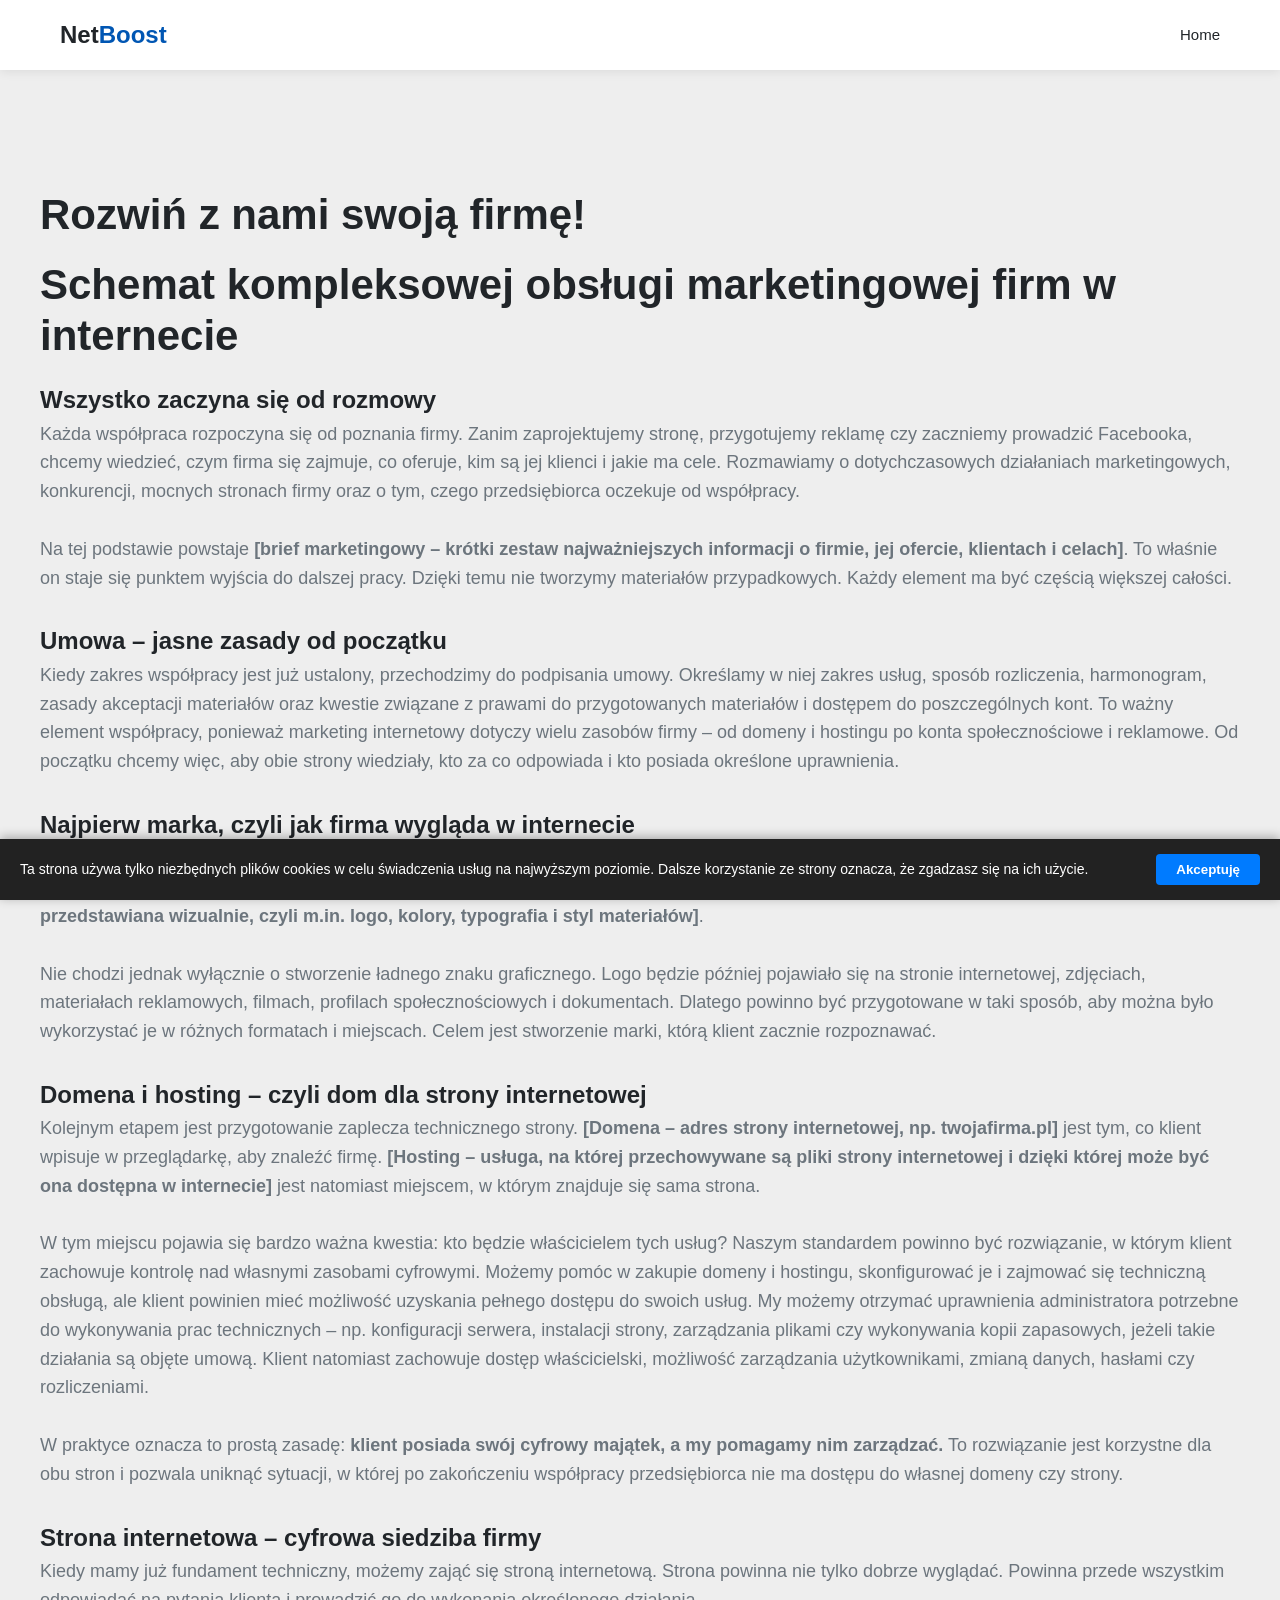
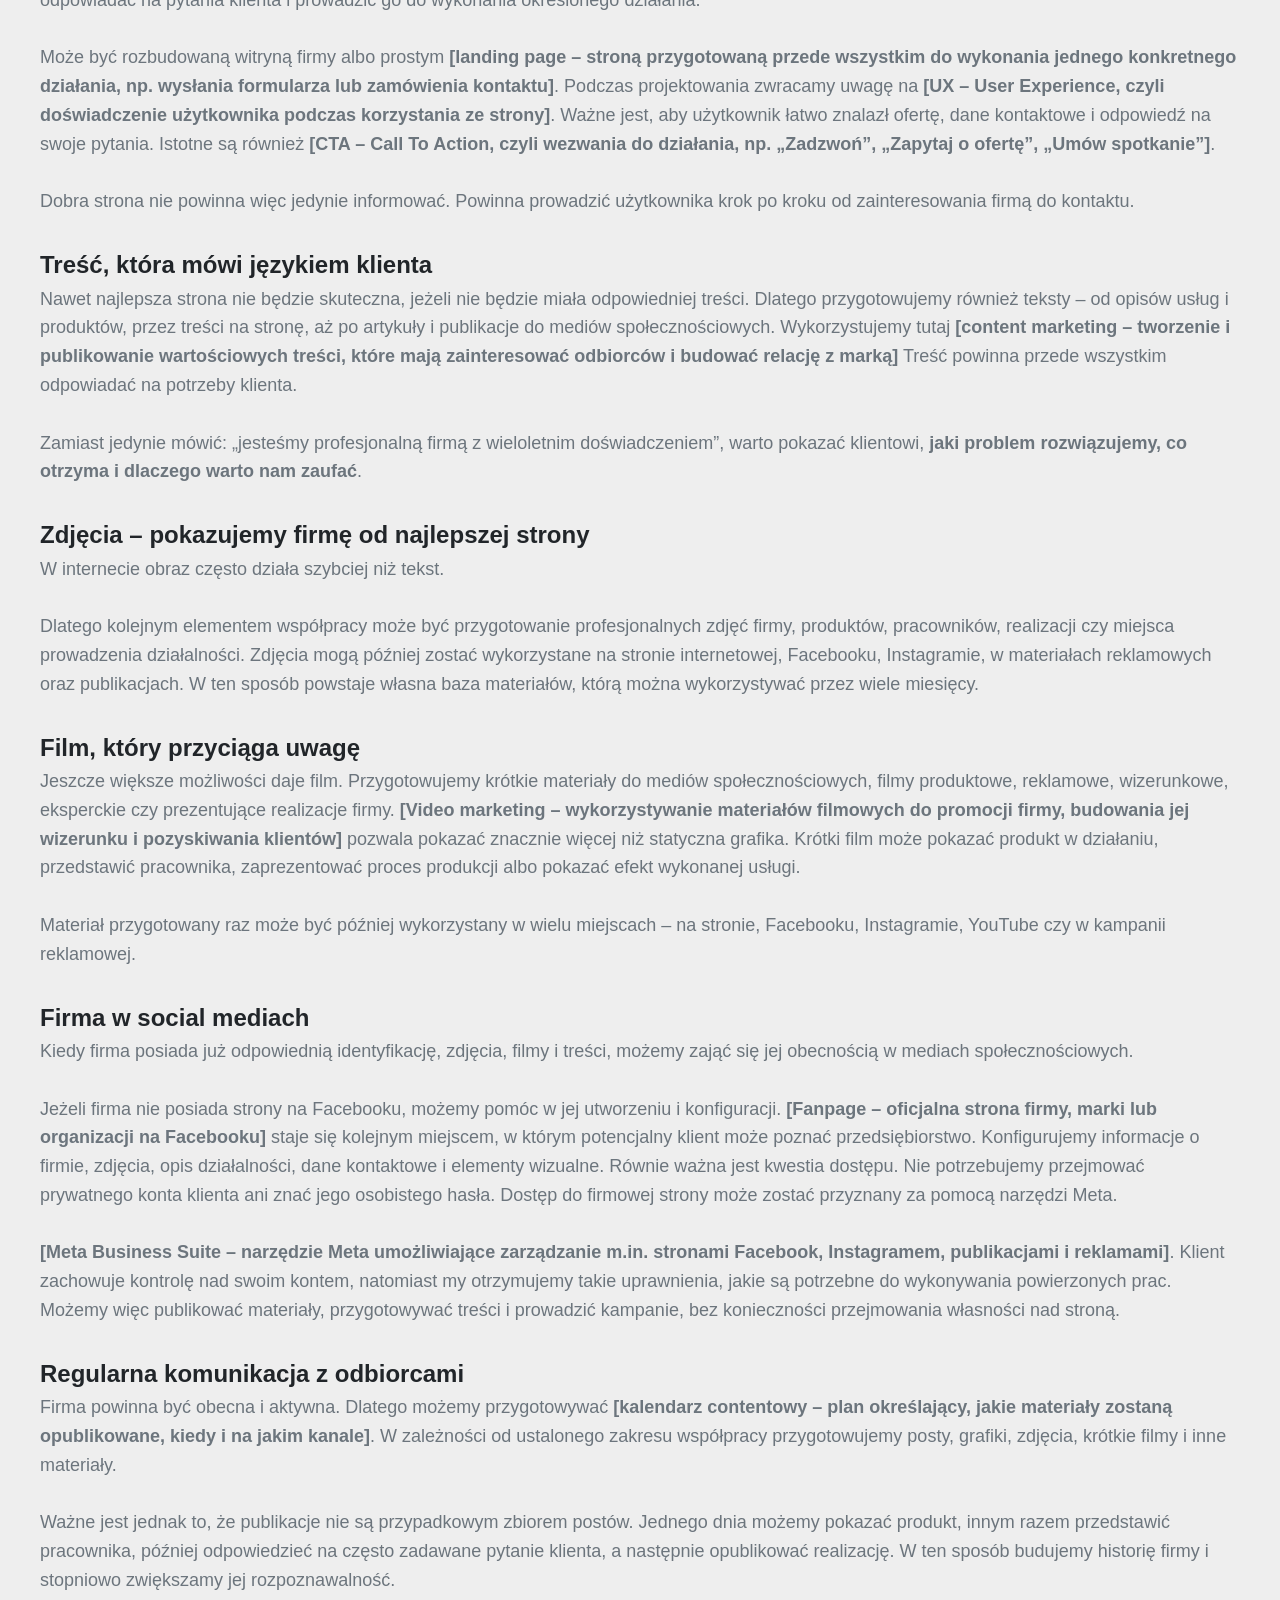
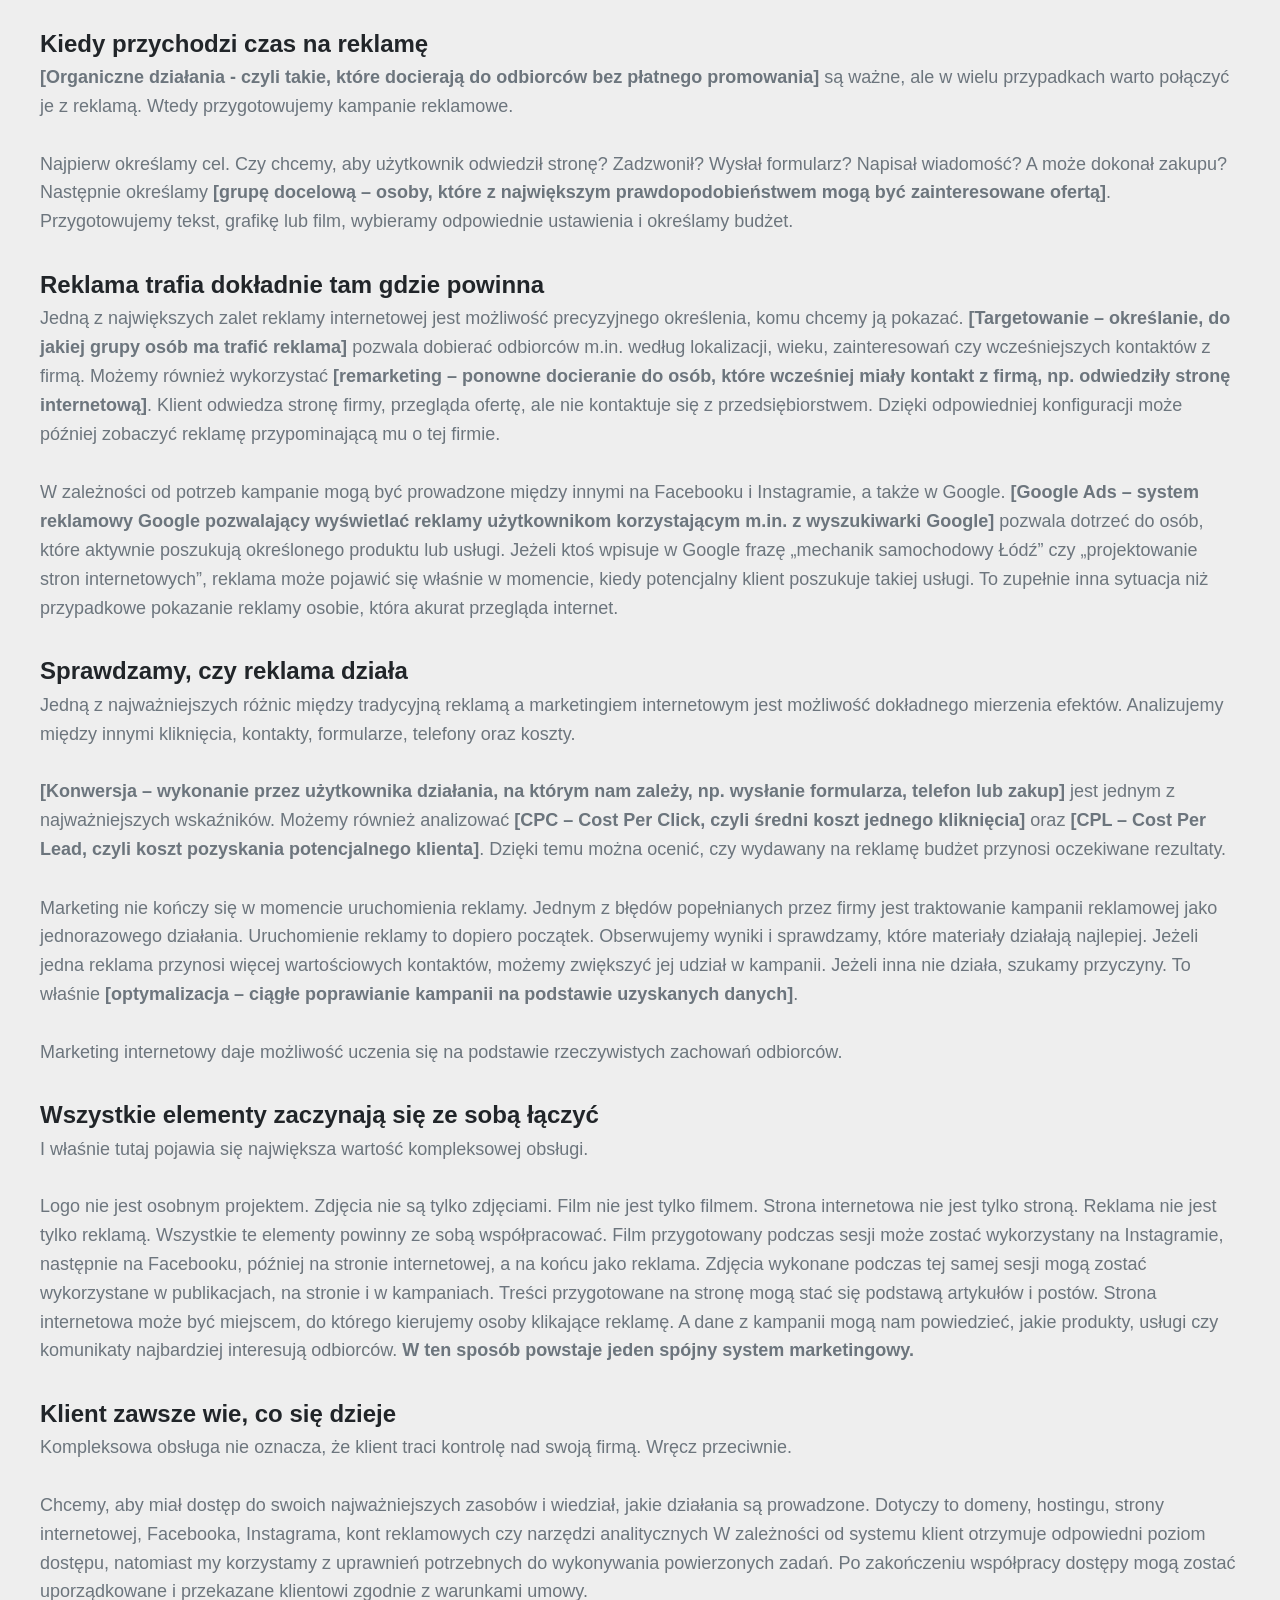
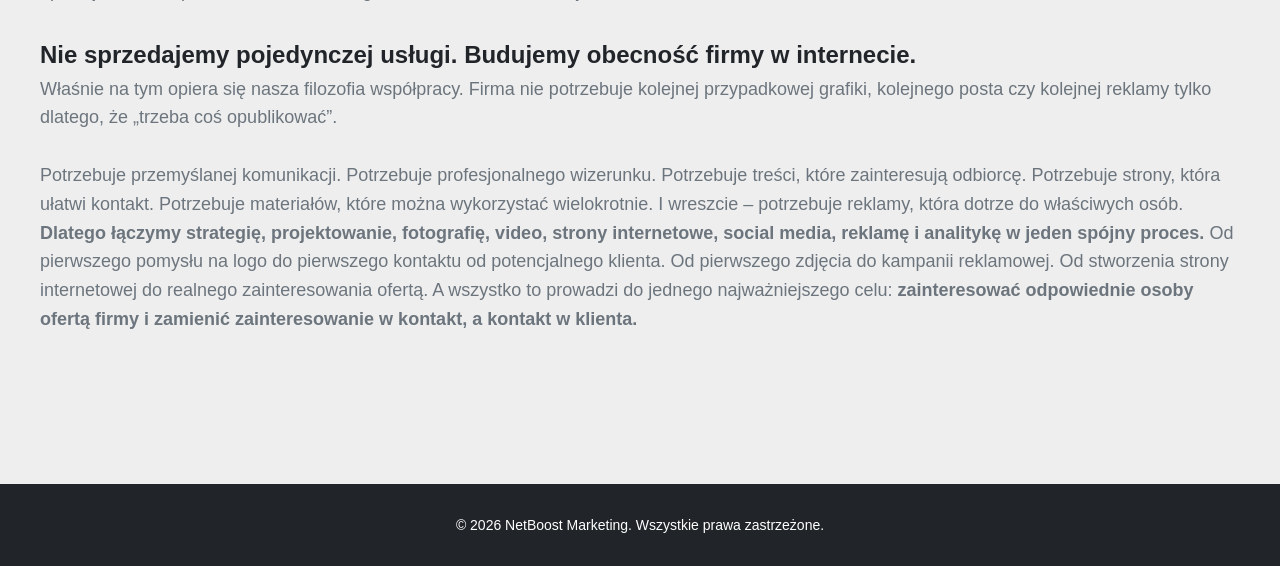
<file: jak.html>
<!DOCTYPE html>
<html lang="pl">
<head>
    <meta charset="UTF-8">
    <meta name="viewport" content="width=device-width, initial-scale=1.0">
    <title>NetBoost - Marketing w sieci dla małych przedsiębiorców</title>

	<meta name="description" content="Skuteczne prowadzenie fanpage w Łodzi. Tworzymy angażujące posty, rolki i reklamy Meta Ads, 	które zdobywają klientów. Zwiększ zyski swojej firmy – sprawdź!">
	<meta name="keywords" content="prowadzenie fanpage łódź, prowadzenie facebooka łódź, agencja social media łódź, reklama na facebooku łódź, marketing łódź, reklama fb łódź, obsługa fanpage łódź, facebook dla firm łódź">
	<link rel="canonical" href="https://twojadomena.pl">

	<!-- Znaczniki Open Graph (Optymalizacja pod kątem udostępniania na Facebooku) -->
	<meta property="og:type" content="website">
	<meta property="og:title" content="Prowadzenie Fanpage Łódź | Profesjonalny Marketing na FB">
	<meta property="og:description" content="Chcesz, aby Twój fanpage w Łodzi zarabiał? Zaufaj ekspertom od social media. Kliknij i zamów bezpłatną wycenę!">
	<meta property="og:url" content="https://twojadomena.pl">
	<meta property="og:image" content="https://twojadomena.pl">

	<!-- Znaczniki lokalne (Geotargetowanie) -->
	<meta name="geo.region" content="PL-LD">
	<meta name="geo.placename" content="Łódź">
	<meta name="geo.position" content="51.759248;19.455983">
	<meta name="ICBM" content="51.759248, 19.455983">

    <link rel="stylesheet" href="style.css">
    <link rel="stylesheet" href="https://cloudflare.com">
    <style>
        /* Nadpisanie ukrywania sekcji, aby strona działała poprawnie w trybie One-Page bez JS */
        .page-section {
            display: block !important;
            scroll-margin-top: 80px; /* Zapewnia odstęp od przyklejonego menu podczas przewijania */
        }
    </style>
</head>
<body>
    <!-- NAGŁÓWEK I NAWIGACJA -->
    <header class="site-header">
        <div class="container nav-container">
            <a href="#home" class="logo"><i class="fa-solid fa-chart-line"></i> Net<span>Boost</span></a>
            <nav class="main-nav" style="display: block;">
                <ul>
                    <li><a href=index.html#baza-wiedzy>Home</a></li>
                   
                </ul>
            </nav>
        </div>
    </header>

    <!-- GŁÓWNA ZAWARTOŚĆ -->
    <main>
        <!-- HOME -->
        <section id="home" class="page-section">
            <div class="hero container">
                <div class="hero-content">
                    <h1>Rozwiń z nami swoją firmę!</h1>
                   

			<article>

<h1>Schemat kompleksowej obsługi marketingowej firm w internecie</h1>

<h2>Wszystko zaczyna się od rozmowy</h2>

<p>Każda współpraca rozpoczyna się od poznania firmy. Zanim zaprojektujemy stronę, przygotujemy reklamę czy zaczniemy prowadzić Facebooka, chcemy wiedzieć, czym firma się zajmuje, co oferuje, kim są jej klienci i jakie ma cele.
Rozmawiamy o dotychczasowych działaniach marketingowych, konkurencji, mocnych stronach firmy oraz o tym, czego przedsiębiorca oczekuje od współpracy.<br><br>

Na tej podstawie powstaje <strong>[brief marketingowy – krótki zestaw najważniejszych informacji o firmie, jej ofercie, klientach i celach]</strong>. To właśnie on staje się punktem wyjścia do dalszej pracy.
Dzięki temu nie tworzymy materiałów przypadkowych. Każdy element ma być częścią większej całości.</p>

<h2>Umowa – jasne zasady od początku</h2>

<p>Kiedy zakres współpracy jest już ustalony, przechodzimy do podpisania umowy. Określamy w niej zakres usług, sposób rozliczenia, harmonogram, zasady akceptacji materiałów oraz kwestie związane z prawami do przygotowanych materiałów i dostępem do poszczególnych kont.

To ważny element współpracy, ponieważ marketing internetowy dotyczy wielu zasobów firmy – od domeny i hostingu po konta społecznościowe i reklamowe.

Od początku chcemy więc, aby obie strony wiedziały, kto za co odpowiada i kto posiada określone uprawnienia.</p>

<h2>Najpierw marka, czyli jak firma wygląda w internecie</h2>

<p>Jednym z pierwszych etapów może być stworzenie lub uporządkowanie wizerunku firmy.

Jeżeli przedsiębiorstwo nie posiada jeszcze profesjonalnego logo, przygotowujemy jego projekt. W razie potrzeby tworzymy również podstawową <strong>[identyfikację wizualną – sposób, w jaki firma jest przedstawiana wizualnie, czyli m.in. logo, kolory, typografia i styl materiałów]</strong>.<br><br>

Nie chodzi jednak wyłącznie o stworzenie ładnego znaku graficznego.

Logo będzie później pojawiało się na stronie internetowej, zdjęciach, materiałach reklamowych, filmach, profilach społecznościowych i dokumentach. Dlatego powinno być przygotowane w taki sposób, aby można było wykorzystać je w różnych formatach i miejscach.

Celem jest stworzenie marki, którą klient zacznie rozpoznawać.</p>

<h2>Domena i hosting – czyli dom dla strony internetowej</h2>

<p>Kolejnym etapem jest przygotowanie zaplecza technicznego strony.

<strong>[Domena – adres strony internetowej, np. twojafirma.pl]</strong> jest tym, co klient wpisuje w przeglądarkę, aby znaleźć firmę.

<strong>[Hosting – usługa, na której przechowywane są pliki strony internetowej i dzięki której może być ona dostępna w internecie]</strong> jest natomiast miejscem, w którym znajduje się sama strona.<br><br>

W tym miejscu pojawia się bardzo ważna kwestia: kto będzie właścicielem tych usług?

Naszym standardem powinno być rozwiązanie, w którym klient zachowuje kontrolę nad własnymi zasobami cyfrowymi. Możemy pomóc w zakupie domeny i hostingu, skonfigurować je i zajmować się techniczną obsługą, ale klient powinien mieć możliwość uzyskania pełnego dostępu do swoich usług.

My możemy otrzymać uprawnienia administratora potrzebne do wykonywania prac technicznych – np. konfiguracji serwera, instalacji strony, zarządzania plikami czy wykonywania kopii zapasowych, jeżeli takie działania są objęte umową.

Klient natomiast zachowuje dostęp właścicielski, możliwość zarządzania użytkownikami, zmianą danych, hasłami czy rozliczeniami.<br><br>

W praktyce oznacza to prostą zasadę:

<strong>klient posiada swój cyfrowy majątek, a my pomagamy nim zarządzać.</strong>

To rozwiązanie jest korzystne dla obu stron i pozwala uniknąć sytuacji, w której po zakończeniu współpracy przedsiębiorca nie ma dostępu do własnej domeny czy strony.</p>

<h2>Strona internetowa – cyfrowa siedziba firmy</h2>

<p>Kiedy mamy już fundament techniczny, możemy zająć się stroną internetową.

Strona powinna nie tylko dobrze wyglądać. Powinna przede wszystkim odpowiadać na pytania klienta i prowadzić go do wykonania określonego działania.<br><br>

Może być rozbudowaną witryną firmy albo prostym <strong>[landing page – stroną przygotowaną przede wszystkim do wykonania jednego konkretnego działania, np. wysłania formularza lub zamówienia kontaktu]</strong>.

Podczas projektowania zwracamy uwagę na <strong>[UX – User Experience, czyli doświadczenie użytkownika podczas korzystania ze strony]</strong>. Ważne jest, aby użytkownik łatwo znalazł ofertę, dane kontaktowe i odpowiedź na swoje pytania.

Istotne są również <strong>[CTA – Call To Action, czyli wezwania do działania, np. „Zadzwoń”, „Zapytaj o ofertę”, „Umów spotkanie”]</strong>.<br><br>

Dobra strona nie powinna więc jedynie informować.

Powinna prowadzić użytkownika krok po kroku od zainteresowania firmą do kontaktu.</p>

<h2>Treść, która mówi językiem klienta</h2>

<p>Nawet najlepsza strona nie będzie skuteczna, jeżeli nie będzie miała odpowiedniej treści.

Dlatego przygotowujemy również teksty – od opisów usług i produktów, przez treści na stronę, aż po artykuły i publikacje do mediów społecznościowych.

Wykorzystujemy tutaj <strong>[content marketing – tworzenie i publikowanie wartościowych treści, które mają zainteresować odbiorców i budować relację z marką]</strong>

Treść powinna przede wszystkim odpowiadać na potrzeby klienta.<br><br>

Zamiast jedynie mówić: „jesteśmy profesjonalną firmą z wieloletnim doświadczeniem”, warto pokazać klientowi, <strong>jaki problem rozwiązujemy, co otrzyma i dlaczego warto nam zaufać</strong>.</p>

<h2>Zdjęcia – pokazujemy firmę od najlepszej strony</h2>

<p>W internecie obraz często działa szybciej niż tekst.<br><br>

Dlatego kolejnym elementem współpracy może być przygotowanie profesjonalnych zdjęć firmy, produktów, pracowników, realizacji czy miejsca prowadzenia działalności.

Zdjęcia mogą później zostać wykorzystane na stronie internetowej, Facebooku, Instagramie, w materiałach reklamowych oraz publikacjach.

W ten sposób powstaje własna baza materiałów, którą można wykorzystywać przez wiele miesięcy.</p>

<h2>Film, który przyciąga uwagę</h2>

<p>Jeszcze większe możliwości daje film.

Przygotowujemy krótkie materiały do mediów społecznościowych, filmy produktowe, reklamowe, wizerunkowe, eksperckie czy prezentujące realizacje firmy.

<strong>[Video marketing – wykorzystywanie materiałów filmowych do promocji firmy, budowania jej wizerunku i pozyskiwania klientów]</strong> pozwala pokazać znacznie więcej niż statyczna grafika.

Krótki film może pokazać produkt w działaniu, przedstawić pracownika, zaprezentować proces produkcji albo pokazać efekt wykonanej usługi.<br><br>

Materiał przygotowany raz może być później wykorzystany w wielu miejscach – na stronie, Facebooku, Instagramie, YouTube czy w kampanii reklamowej.</p>

<h2>Firma w social mediach</h2>

<p>Kiedy firma posiada już odpowiednią identyfikację, zdjęcia, filmy i treści, możemy zająć się jej obecnością w mediach społecznościowych.<br><br>

Jeżeli firma nie posiada strony na Facebooku, możemy pomóc w jej utworzeniu i konfiguracji.

<strong>[Fanpage – oficjalna strona firmy, marki lub organizacji na Facebooku]</strong> staje się kolejnym miejscem, w którym potencjalny klient może poznać przedsiębiorstwo.

Konfigurujemy informacje o firmie, zdjęcia, opis działalności, dane kontaktowe i elementy wizualne.

Równie ważna jest kwestia dostępu.

Nie potrzebujemy przejmować prywatnego konta klienta ani znać jego osobistego hasła. Dostęp do firmowej strony może zostać przyznany za pomocą narzędzi Meta.<br><br>

<strong>[Meta Business Suite – narzędzie Meta umożliwiające zarządzanie m.in. stronami Facebook, Instagramem, publikacjami i reklamami]</strong>.

Klient zachowuje kontrolę nad swoim kontem, natomiast my otrzymujemy takie uprawnienia, jakie są potrzebne do wykonywania powierzonych prac.

Możemy więc publikować materiały, przygotowywać treści i prowadzić kampanie, bez konieczności przejmowania własności nad stroną.</p>

<h2>Regularna komunikacja z odbiorcami</h2>

<p>Firma powinna być obecna i aktywna.

Dlatego możemy przygotowywać <strong>[kalendarz contentowy – plan określający, jakie materiały zostaną opublikowane, kiedy i na jakim kanale]</strong>.

W zależności od ustalonego zakresu współpracy przygotowujemy posty, grafiki, zdjęcia, krótkie filmy i inne materiały.<br><br>

Ważne jest jednak to, że publikacje nie są przypadkowym zbiorem postów.

Jednego dnia możemy pokazać produkt, innym razem przedstawić pracownika, później odpowiedzieć na często zadawane pytanie klienta, a następnie opublikować realizację.

W ten sposób budujemy historię firmy i stopniowo zwiększamy jej rozpoznawalność.</p>

<h2>Kiedy przychodzi czas na reklamę</h2>

<p><strong>[Organiczne działania - czyli takie, które docierają do odbiorców bez płatnego promowania]</strong> są ważne, ale w wielu przypadkach warto połączyć je z reklamą. Wtedy przygotowujemy kampanie reklamowe.<br><br>

Najpierw określamy cel.

Czy chcemy, aby użytkownik odwiedził stronę? Zadzwonił? Wysłał formularz? Napisał wiadomość? A może dokonał zakupu?

Następnie określamy <strong>[grupę docelową – osoby, które z największym prawdopodobieństwem mogą być zainteresowane ofertą]</strong>.

Przygotowujemy tekst, grafikę lub film, wybieramy odpowiednie ustawienia i określamy budżet.</p>

<h2>Reklama trafia dokładnie tam gdzie powinna</h2>

<p>Jedną z największych zalet reklamy internetowej jest możliwość precyzyjnego określenia, komu chcemy ją pokazać.

<strong>[Targetowanie – określanie, do jakiej grupy osób ma trafić reklama]</strong> pozwala dobierać odbiorców m.in. według lokalizacji, wieku, zainteresowań czy wcześniejszych kontaktów z firmą.

Możemy również wykorzystać <strong>[remarketing – ponowne docieranie do osób, które wcześniej miały kontakt z firmą, np. odwiedziły stronę internetową]</strong>.

Klient odwiedza stronę firmy, przegląda ofertę, ale nie kontaktuje się z przedsiębiorstwem. Dzięki odpowiedniej konfiguracji może później zobaczyć reklamę przypominającą mu o tej firmie.</p>

<p>W zależności od potrzeb kampanie mogą być prowadzone między innymi na Facebooku i Instagramie, a także w Google.

<strong>[Google Ads – system reklamowy Google pozwalający wyświetlać reklamy użytkownikom korzystającym m.in. z wyszukiwarki Google]</strong> pozwala dotrzeć do osób, które aktywnie poszukują określonego produktu lub usługi.

Jeżeli ktoś wpisuje w Google frazę „mechanik samochodowy Łódź” czy „projektowanie stron internetowych”, reklama może pojawić się właśnie w momencie, kiedy potencjalny klient poszukuje takiej usługi.

To zupełnie inna sytuacja niż przypadkowe pokazanie reklamy osobie, która akurat przegląda internet.</p>

<h2>Sprawdzamy, czy reklama działa</h2>

<p>Jedną z najważniejszych różnic między tradycyjną reklamą a marketingiem internetowym jest możliwość dokładnego mierzenia efektów.

Analizujemy między innymi kliknięcia, kontakty, formularze, telefony oraz koszty.<br><br>

<strong>[Konwersja – wykonanie przez użytkownika działania, na którym nam zależy, np. wysłanie formularza, telefon lub zakup]</strong> jest jednym z najważniejszych wskaźników.

Możemy również analizować <strong>[CPC – Cost Per Click, czyli średni koszt jednego kliknięcia]</strong> oraz <strong>[CPL – Cost Per Lead, czyli koszt pozyskania potencjalnego klienta]</strong>.

Dzięki temu można ocenić, czy wydawany na reklamę budżet przynosi oczekiwane rezultaty.</p>

<p>Marketing nie kończy się w momencie uruchomienia reklamy.

Jednym z błędów popełnianych przez firmy jest traktowanie kampanii reklamowej jako jednorazowego działania.

Uruchomienie reklamy to dopiero początek. Obserwujemy wyniki i sprawdzamy, które materiały działają najlepiej.

Jeżeli jedna reklama przynosi więcej wartościowych kontaktów, możemy zwiększyć jej udział w kampanii. Jeżeli inna nie działa, szukamy przyczyny.

To właśnie <strong>[optymalizacja – ciągłe poprawianie kampanii na podstawie uzyskanych danych]</strong>.<br><br>

Marketing internetowy daje możliwość uczenia się na podstawie rzeczywistych zachowań odbiorców.</p>

<h2>Wszystkie elementy zaczynają się ze sobą łączyć</h2>

<p>I właśnie tutaj pojawia się największa wartość kompleksowej obsługi.<br><br>

Logo nie jest osobnym projektem.

Zdjęcia nie są tylko zdjęciami.

Film nie jest tylko filmem.

Strona internetowa nie jest tylko stroną.

Reklama nie jest tylko reklamą.

Wszystkie te elementy powinny ze sobą współpracować.

Film przygotowany podczas sesji może zostać wykorzystany na Instagramie, następnie na Facebooku, później na stronie internetowej, a na końcu jako reklama.

Zdjęcia wykonane podczas tej samej sesji mogą zostać wykorzystane w publikacjach, na stronie i w kampaniach.

Treści przygotowane na stronę mogą stać się podstawą artykułów i postów.

Strona internetowa może być miejscem, do którego kierujemy osoby klikające reklamę.

A dane z kampanii mogą nam powiedzieć, jakie produkty, usługi czy komunikaty najbardziej interesują odbiorców.

<strong>W ten sposób powstaje jeden spójny system marketingowy.</strong></p>

<h2>Klient zawsze wie, co się dzieje</h2>

<p>Kompleksowa obsługa nie oznacza, że klient traci kontrolę nad swoją firmą.

Wręcz przeciwnie.<br><br>

Chcemy, aby miał dostęp do swoich najważniejszych zasobów i wiedział, jakie działania są prowadzone.

Dotyczy to domeny, hostingu, strony internetowej, Facebooka, Instagrama, kont reklamowych czy narzędzi analitycznych

W zależności od systemu klient otrzymuje odpowiedni poziom dostępu, natomiast my korzystamy z uprawnień potrzebnych do wykonywania powierzonych zadań.

Po zakończeniu współpracy dostępy mogą zostać uporządkowane i przekazane klientowi zgodnie z warunkami umowy.</p>


<h2>Nie sprzedajemy pojedynczej usługi. Budujemy obecność firmy w internecie.</h2>

<p>Właśnie na tym opiera się nasza filozofia współpracy.

Firma nie potrzebuje kolejnej przypadkowej grafiki, kolejnego posta czy kolejnej reklamy tylko dlatego, że „trzeba coś opublikować”.<br><br>

Potrzebuje przemyślanej komunikacji.

Potrzebuje profesjonalnego wizerunku.

Potrzebuje treści, które zainteresują odbiorcę.

Potrzebuje strony, która ułatwi kontakt.

Potrzebuje materiałów, które można wykorzystać wielokrotnie.

I wreszcie – potrzebuje reklamy, która dotrze do właściwych osób.

<strong>Dlatego łączymy strategię, projektowanie, fotografię, video, strony internetowe, social media, reklamę i analitykę w jeden spójny proces.</strong>

Od pierwszego pomysłu na logo do pierwszego kontaktu od potencjalnego klienta.

Od pierwszego zdjęcia do kampanii reklamowej.

Od stworzenia strony internetowej do realnego zainteresowania ofertą.

A wszystko to prowadzi do jednego najważniejszego celu:

<strong>zainteresować odpowiednie osoby ofertą firmy i zamienić zainteresowanie w kontakt, a kontakt w klienta.</strong></p>


</article>


  					</div>
				 </div>
        		</section>
    		</main>

    <!-- STOPKA -->
    <footer class="site-footer">
        <div class="container">
            <p>&copy; 2026 NetBoost Marketing. Wszystkie prawa zastrzeżone.</p>
        </div>
    </footer>

<!-- KOD HTML: Wklej tuż przed zamknięciem znacznika </body> -->
<div id="cookie-banner" class="cookie-container">
  <p>Ta strona używa tylko niezbędnych plików cookies w celu świadczenia usług na najwyższym poziomie. Dalsze korzystanie ze strony oznacza, że zgadzasz się na ich użycie.</p>
  <button id="accept-cookies" class="cookie-btn">Akceptuję</button>
</div>

<style>
/* KOD CSS: Możesz wkleić do swojego pliku ze stylami lub w sekcji <head> wewnątrz <style> */
.cookie-container {
  position: fixed;
  bottom: 0;
  left: 0;
  right: 0;
  background: #222;
  color: #fff;
  padding: 15px 20px;
  display: flex;
  justify-content: space-between;
  align-items: center;
  box-shadow: 0 -2px 10px rgba(0,0,0,0.3);
  z-index: 9999;
  font-family: Arial, sans-serif;
  font-size: 14px;
}
.cookie-container p {
  margin: 0;
  padding-right: 20px;
  line-height: 1.4;
}
.cookie-btn {
  background: #007bff;
  border: none;
  color: white;
  padding: 8px 20px;
  cursor: pointer;
  border-radius: 4px;
  font-weight: bold;
  white-space: nowrap;
}
.cookie-btn:hover {
  background: #0056b3;
}
/* Ukrycie okienka na start, jeśli cookies zostały już zaakceptowane */
.cookie-container.hidden {
  display: none;
}
@media (max-width: 600px) {
  .cookie-container {
    flex-direction: column;
    text-align: center;
  }
  .cookie-btn {
    margin-top: 10px;
    width: 100%;
  }
}
</style>

<script>
// KOD JAVASCRIPT: Wklej w sekcji <script> lub osobnym pliku .js
document.addEventListener("DOMContentLoaded", function () {
  const banner = document.getElementById("cookie-banner");
  const button = document.getElementById("accept-cookies");

  // Sprawdź, czy użytkownik już wcześniej kliknął akceptację
  if (localStorage.getItem("cookiesAccepted") === "true") {
    banner.classList.add("hidden");
  }

  // Obsługa kliknięcia przycisku
  button.addEventListener("click", function () {
    localStorage.setItem("cookiesAccepted", "true");
    banner.classList.add("hidden");
  });
});
</script>



</body>
</html>
</file>
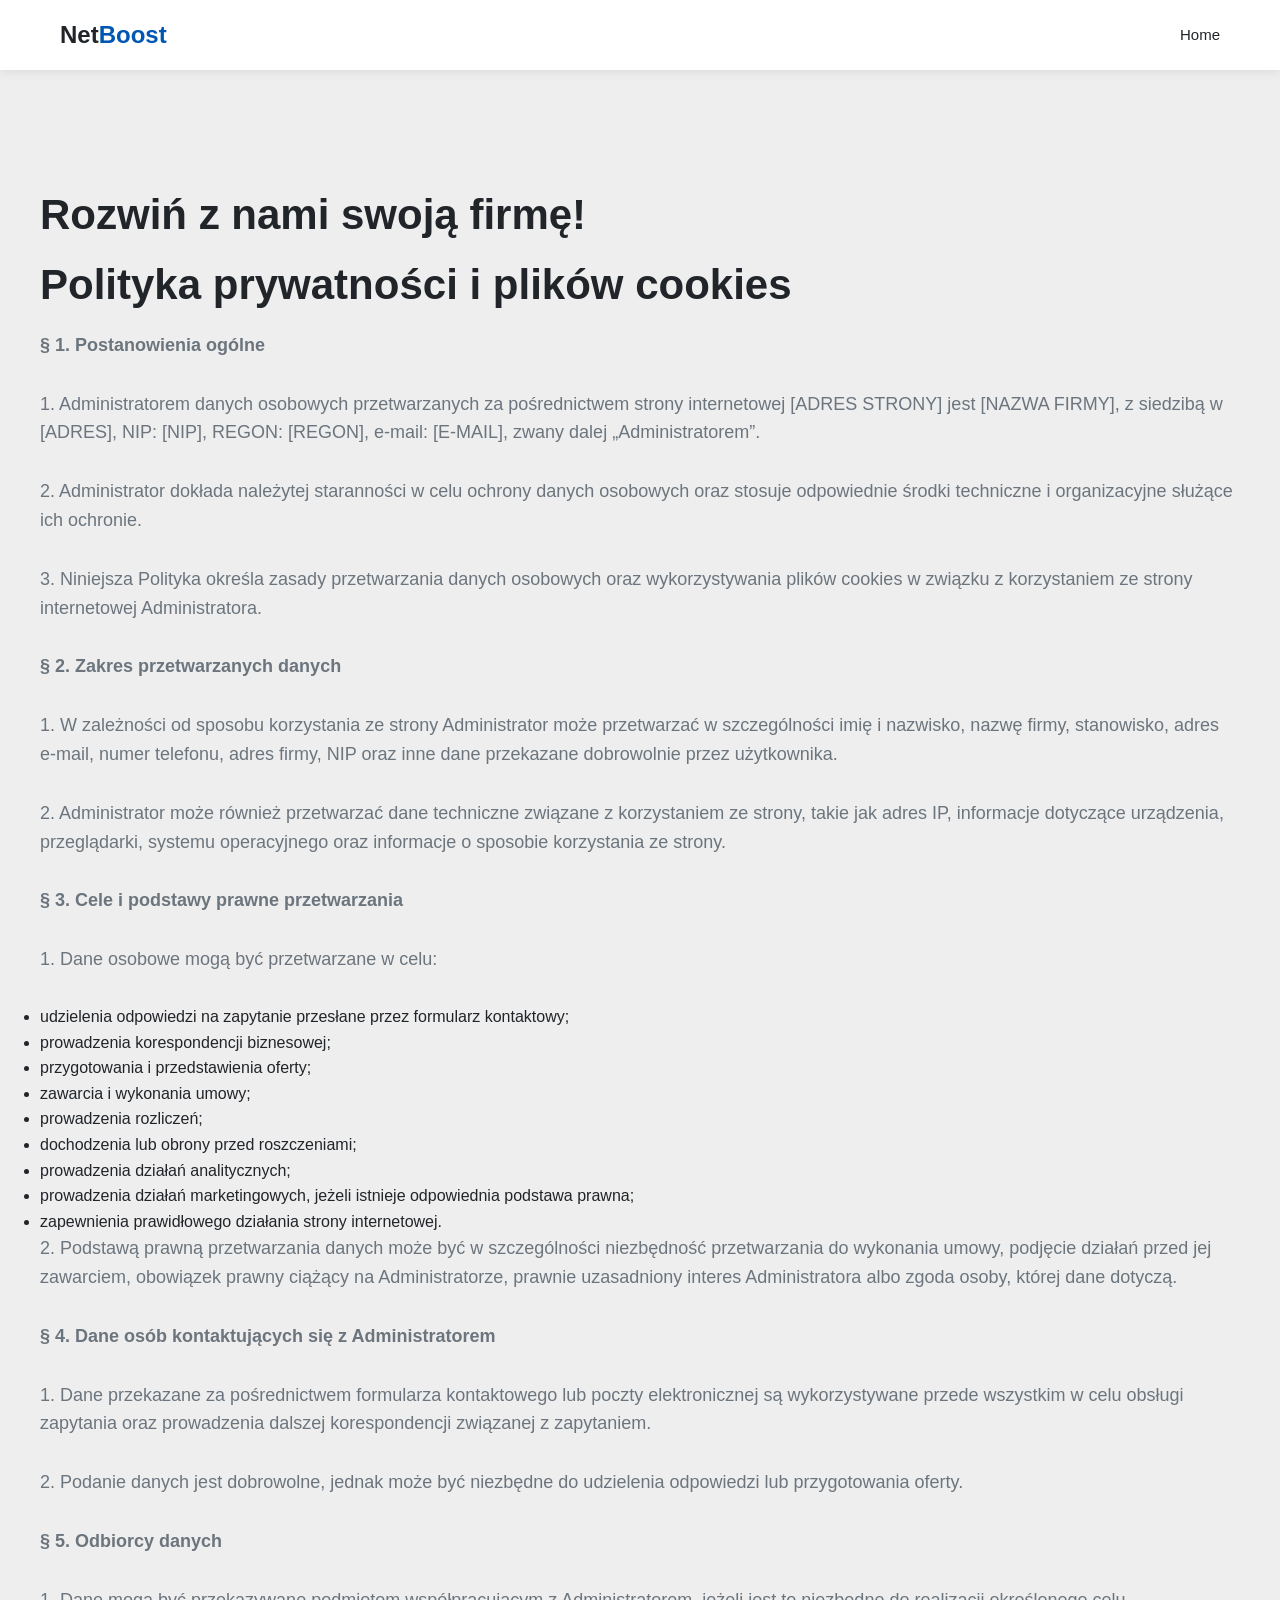
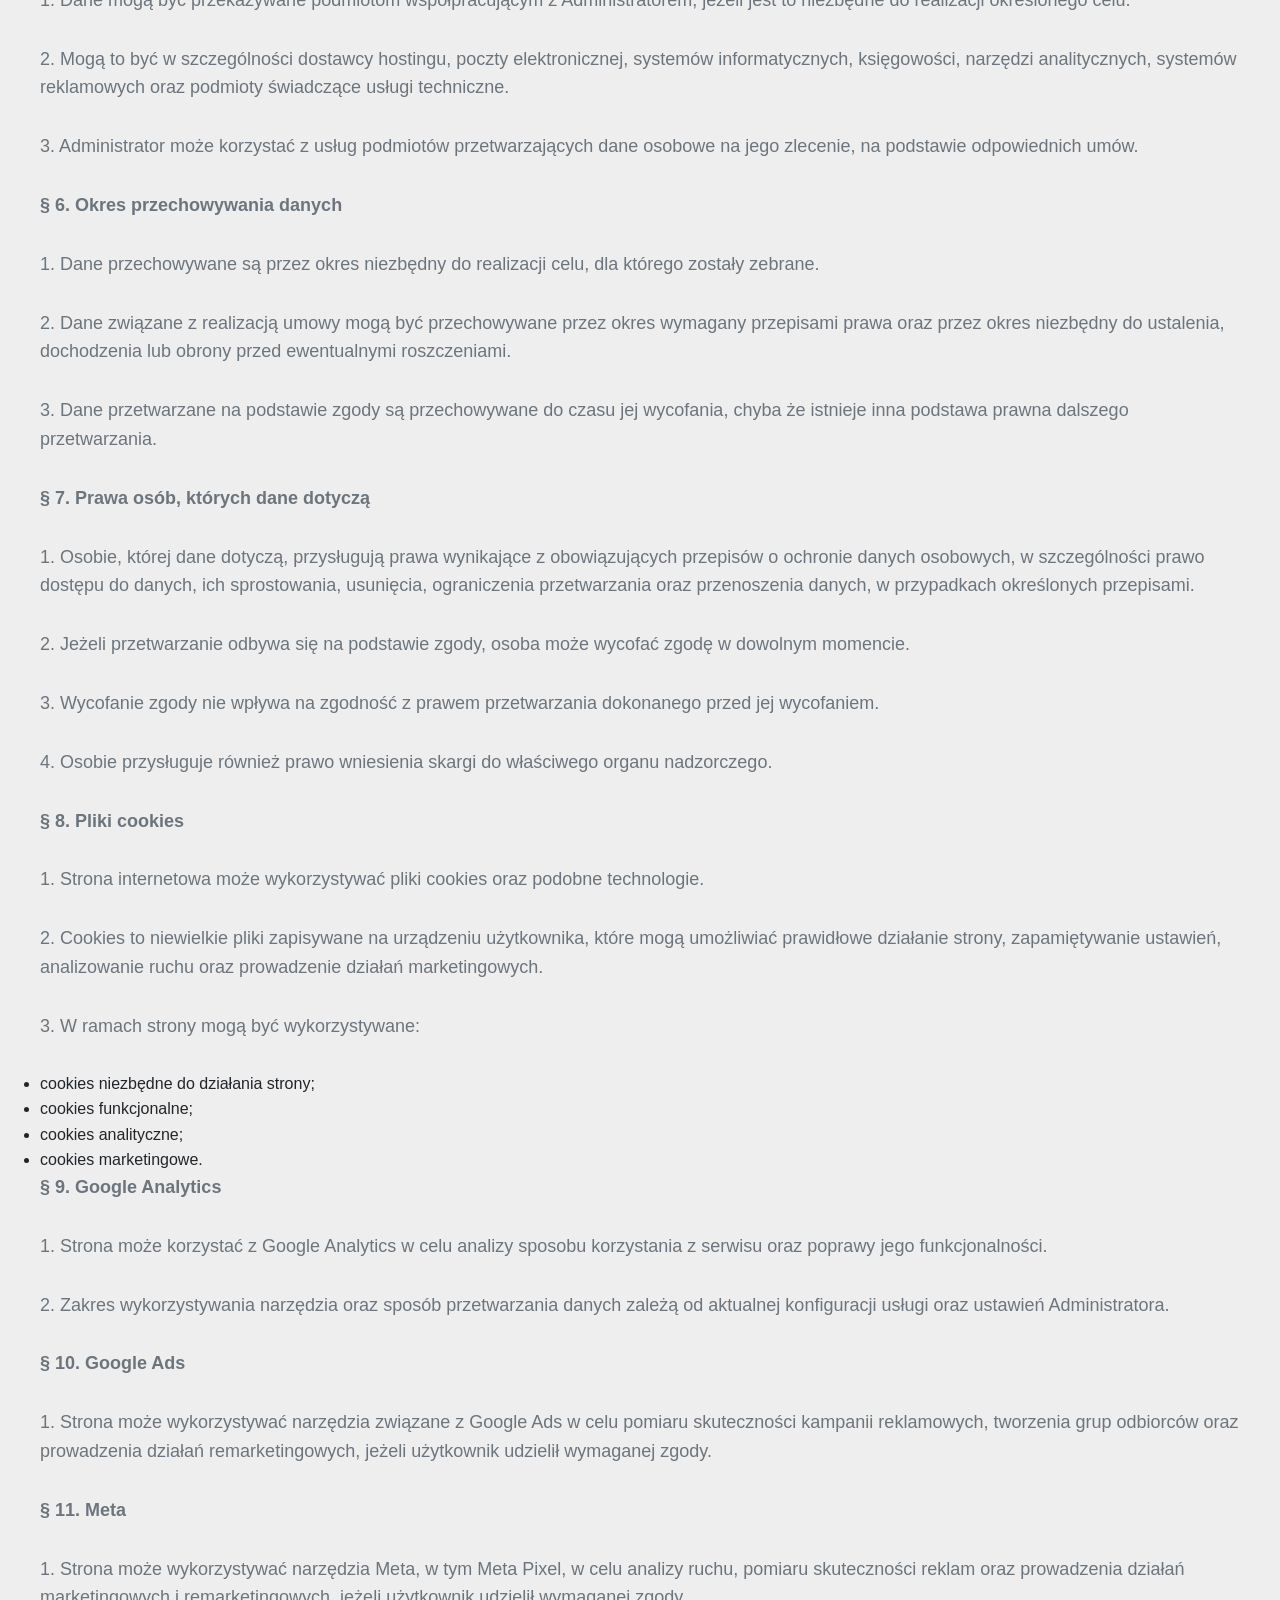
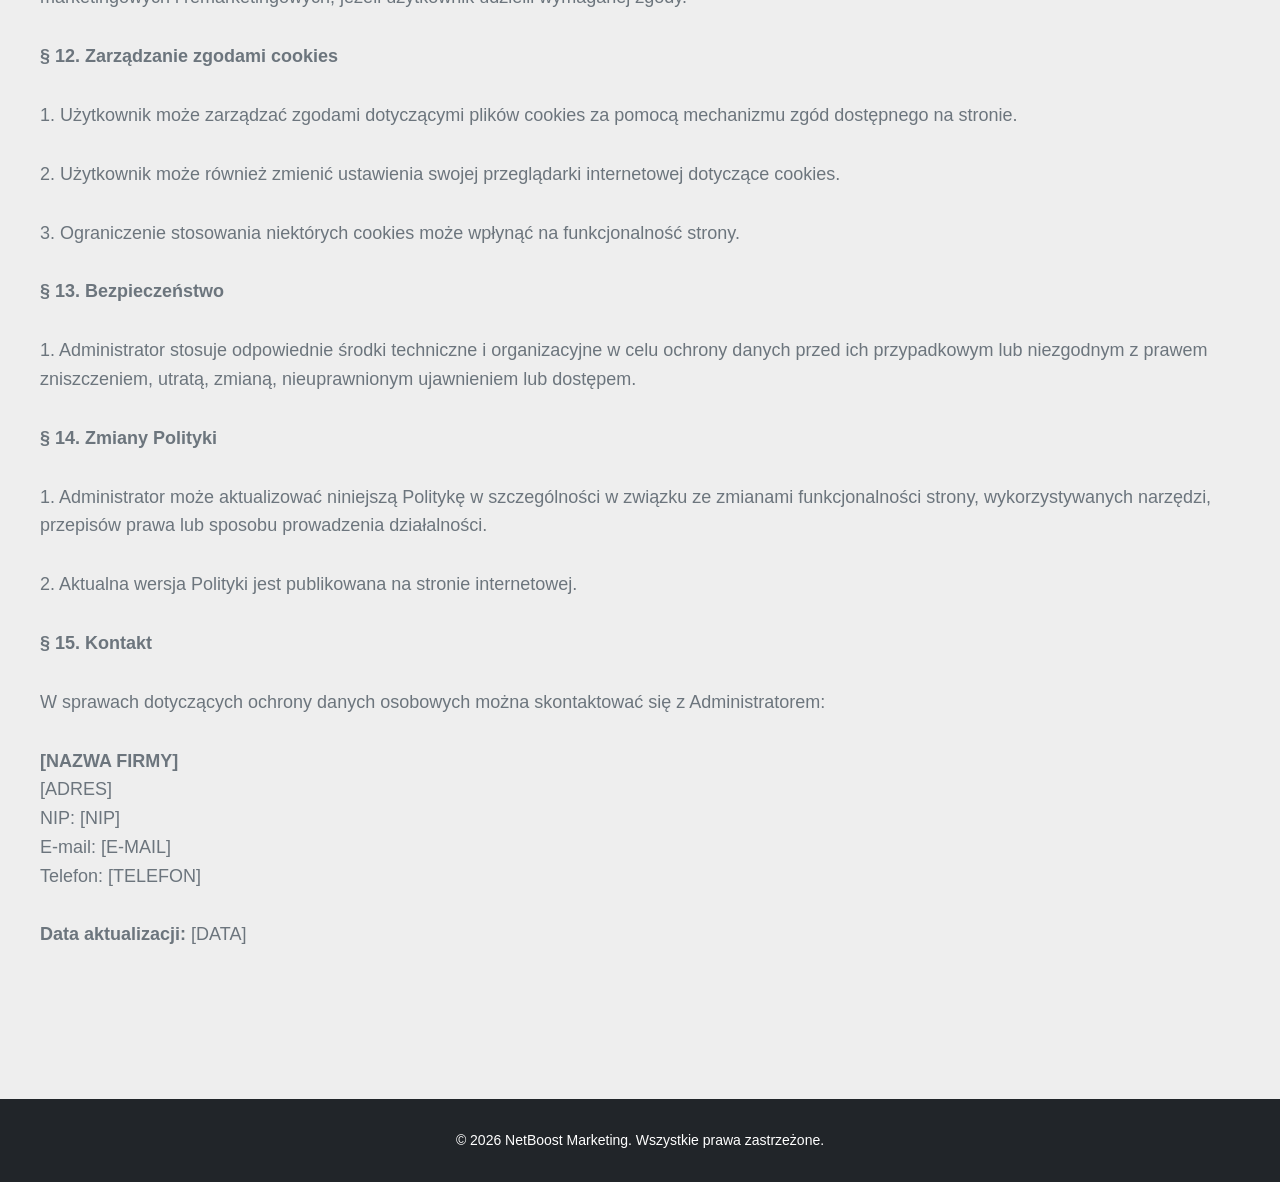
<file: policy_riv.html>
<!DOCTYPE html>
<html lang="pl">
<head>
    <meta charset="UTF-8">
    <meta name="viewport" content="width=device-width, initial-scale=1.0">
    <title>NetBoost - Marketing w sieci dla małych przedsiębiorców</title>

	<meta name="description" content="Skuteczne prowadzenie fanpage w Łodzi. Tworzymy angażujące posty, rolki i reklamy Meta Ads, 	które zdobywają klientów. Zwiększ zyski swojej firmy – sprawdź!">
	<meta name="keywords" content="prowadzenie fanpage łódź, prowadzenie facebooka łódź, agencja social media łódź, reklama na facebooku łódź, marketing łódź, reklama fb łódź, obsługa fanpage łódź, facebook dla firm łódź">
	<link rel="canonical" href="https://twojadomena.pl">

	<!-- Znaczniki Open Graph (Optymalizacja pod kątem udostępniania na Facebooku) -->
	<meta property="og:type" content="website">
	<meta property="og:title" content="Prowadzenie Fanpage Łódź | Profesjonalny Marketing na FB">
	<meta property="og:description" content="Chcesz, aby Twój fanpage w Łodzi zarabiał? Zaufaj ekspertom od social media. Kliknij i zamów bezpłatną wycenę!">
	<meta property="og:url" content="https://twojadomena.pl">
	<meta property="og:image" content="https://twojadomena.pl">

	<!-- Znaczniki lokalne (Geotargetowanie) -->
	<meta name="geo.region" content="PL-LD">
	<meta name="geo.placename" content="Łódź">
	<meta name="geo.position" content="51.759248;19.455983">
	<meta name="ICBM" content="51.759248, 19.455983">

    <link rel="stylesheet" href="style.css">
    <link rel="stylesheet" href="https://cloudflare.com">
    <style>
        /* Nadpisanie ukrywania sekcji, aby strona działała poprawnie w trybie One-Page bez JS */
        .page-section {
            display: block !important;
            scroll-margin-top: 80px; /* Zapewnia odstęp od przyklejonego menu podczas przewijania */
        }
    </style>
</head>
<body>
    <!-- NAGŁÓWEK I NAWIGACJA -->
    <header class="site-header">
        <div class="container nav-container">
            <a href="#home" class="logo"><i class="fa-solid fa-chart-line"></i> Net<span>Boost</span></a>
            <nav class="main-nav" style="display: block;">
                <ul>
                    <li><a href=index.html#regulaminy>Home</a></li>
                   
                </ul>
            </nav>
        </div>
    </header>

    <!-- GŁÓWNA ZAWARTOŚĆ -->
    <main>
        <!-- HOME -->
        <section id="home" class="page-section">
            <div class="hero container">
                <div class="hero-content">
                    <h1>Rozwiń z nami swoją firmę!</h1>
                   

<article>


<h1>Polityka prywatności i plików cookies</h1>

<p><strong>§ 1. Postanowienia ogólne</strong></p>

<p>1. Administratorem danych osobowych przetwarzanych za pośrednictwem strony internetowej [ADRES STRONY] jest [NAZWA FIRMY], z siedzibą w [ADRES], NIP: [NIP], REGON: [REGON], e-mail: [E-MAIL], zwany dalej „Administratorem”.</p>

<p>2. Administrator dokłada należytej staranności w celu ochrony danych osobowych oraz stosuje odpowiednie środki techniczne i organizacyjne służące ich ochronie.</p>

<p>3. Niniejsza Polityka określa zasady przetwarzania danych osobowych oraz wykorzystywania plików cookies w związku z korzystaniem ze strony internetowej Administratora.</p>

<p><strong>§ 2. Zakres przetwarzanych danych</strong></p>

<p>1. W zależności od sposobu korzystania ze strony Administrator może przetwarzać w szczególności imię i nazwisko, nazwę firmy, stanowisko, adres e-mail, numer telefonu, adres firmy, NIP oraz inne dane przekazane dobrowolnie przez użytkownika.</p>

<p>2. Administrator może również przetwarzać dane techniczne związane z korzystaniem ze strony, takie jak adres IP, informacje dotyczące urządzenia, przeglądarki, systemu operacyjnego oraz informacje o sposobie korzystania ze strony.</p>

<p><strong>§ 3. Cele i podstawy prawne przetwarzania</strong></p>

<p>1. Dane osobowe mogą być przetwarzane w celu:</p>

<ul>
<li>udzielenia odpowiedzi na zapytanie przesłane przez formularz kontaktowy;</li>
<li>prowadzenia korespondencji biznesowej;</li>
<li>przygotowania i przedstawienia oferty;</li>
<li>zawarcia i wykonania umowy;</li>
<li>prowadzenia rozliczeń;</li>
<li>dochodzenia lub obrony przed roszczeniami;</li>
<li>prowadzenia działań analitycznych;</li>
<li>prowadzenia działań marketingowych, jeżeli istnieje odpowiednia podstawa prawna;</li>
<li>zapewnienia prawidłowego działania strony internetowej.</li>
</ul>

<p>2. Podstawą prawną przetwarzania danych może być w szczególności niezbędność przetwarzania do wykonania umowy, podjęcie działań przed jej zawarciem, obowiązek prawny ciążący na Administratorze, prawnie uzasadniony interes Administratora albo zgoda osoby, której dane dotyczą.</p>

<p><strong>§ 4. Dane osób kontaktujących się z Administratorem</strong></p>

<p>1. Dane przekazane za pośrednictwem formularza kontaktowego lub poczty elektronicznej są wykorzystywane przede wszystkim w celu obsługi zapytania oraz prowadzenia dalszej korespondencji związanej z zapytaniem.</p>

<p>2. Podanie danych jest dobrowolne, jednak może być niezbędne do udzielenia odpowiedzi lub przygotowania oferty.</p>

<p><strong>§ 5. Odbiorcy danych</strong></p>

<p>1. Dane mogą być przekazywane podmiotom współpracującym z Administratorem, jeżeli jest to niezbędne do realizacji określonego celu.</p>

<p>2. Mogą to być w szczególności dostawcy hostingu, poczty elektronicznej, systemów informatycznych, księgowości, narzędzi analitycznych, systemów reklamowych oraz podmioty świadczące usługi techniczne.</p>

<p>3. Administrator może korzystać z usług podmiotów przetwarzających dane osobowe na jego zlecenie, na podstawie odpowiednich umów.</p>

<p><strong>§ 6. Okres przechowywania danych</strong></p>

<p>1. Dane przechowywane są przez okres niezbędny do realizacji celu, dla którego zostały zebrane.</p>

<p>2. Dane związane z realizacją umowy mogą być przechowywane przez okres wymagany przepisami prawa oraz przez okres niezbędny do ustalenia, dochodzenia lub obrony przed ewentualnymi roszczeniami.</p>

<p>3. Dane przetwarzane na podstawie zgody są przechowywane do czasu jej wycofania, chyba że istnieje inna podstawa prawna dalszego przetwarzania.</p>

<p><strong>§ 7. Prawa osób, których dane dotyczą</strong></p>

<p>1. Osobie, której dane dotyczą, przysługują prawa wynikające z obowiązujących przepisów o ochronie danych osobowych, w szczególności prawo dostępu do danych, ich sprostowania, usunięcia, ograniczenia przetwarzania oraz przenoszenia danych, w przypadkach określonych przepisami.</p>

<p>2. Jeżeli przetwarzanie odbywa się na podstawie zgody, osoba może wycofać zgodę w dowolnym momencie.</p>

<p>3. Wycofanie zgody nie wpływa na zgodność z prawem przetwarzania dokonanego przed jej wycofaniem.</p>

<p>4. Osobie przysługuje również prawo wniesienia skargi do właściwego organu nadzorczego.</p>

<p><strong>§ 8. Pliki cookies</strong></p>

<p>1. Strona internetowa może wykorzystywać pliki cookies oraz podobne technologie.</p>

<p>2. Cookies to niewielkie pliki zapisywane na urządzeniu użytkownika, które mogą umożliwiać prawidłowe działanie strony, zapamiętywanie ustawień, analizowanie ruchu oraz prowadzenie działań marketingowych.</p>

<p>3. W ramach strony mogą być wykorzystywane:</p>

<ul>
<li>cookies niezbędne do działania strony;</li>
<li>cookies funkcjonalne;</li>
<li>cookies analityczne;</li>
<li>cookies marketingowe.</li>
</ul>

<p><strong>§ 9. Google Analytics</strong></p>

<p>1. Strona może korzystać z Google Analytics w celu analizy sposobu korzystania z serwisu oraz poprawy jego funkcjonalności.</p>

<p>2. Zakres wykorzystywania narzędzia oraz sposób przetwarzania danych zależą od aktualnej konfiguracji usługi oraz ustawień Administratora.</p>

<p><strong>§ 10. Google Ads</strong></p>

<p>1. Strona może wykorzystywać narzędzia związane z Google Ads w celu pomiaru skuteczności kampanii reklamowych, tworzenia grup odbiorców oraz prowadzenia działań remarketingowych, jeżeli użytkownik udzielił wymaganej zgody.</p>

<p><strong>§ 11. Meta</strong></p>

<p>1. Strona może wykorzystywać narzędzia Meta, w tym Meta Pixel, w celu analizy ruchu, pomiaru skuteczności reklam oraz prowadzenia działań marketingowych i remarketingowych, jeżeli użytkownik udzielił wymaganej zgody.</p>

<p><strong>§ 12. Zarządzanie zgodami cookies</strong></p>

<p>1. Użytkownik może zarządzać zgodami dotyczącymi plików cookies za pomocą mechanizmu zgód dostępnego na stronie.</p>

<p>2. Użytkownik może również zmienić ustawienia swojej przeglądarki internetowej dotyczące cookies.</p>

<p>3. Ograniczenie stosowania niektórych cookies może wpłynąć na funkcjonalność strony.</p>

<p><strong>§ 13. Bezpieczeństwo</strong></p>

<p>1. Administrator stosuje odpowiednie środki techniczne i organizacyjne w celu ochrony danych przed ich przypadkowym lub niezgodnym z prawem zniszczeniem, utratą, zmianą, nieuprawnionym ujawnieniem lub dostępem.</p>

<p><strong>§ 14. Zmiany Polityki</strong></p>

<p>1. Administrator może aktualizować niniejszą Politykę w szczególności w związku ze zmianami funkcjonalności strony, wykorzystywanych narzędzi, przepisów prawa lub sposobu prowadzenia działalności.</p>

<p>2. Aktualna wersja Polityki jest publikowana na stronie internetowej.</p>

<p><strong>§ 15. Kontakt</strong></p>

<p>W sprawach dotyczących ochrony danych osobowych można skontaktować się z Administratorem:</p>

<p><strong>[NAZWA FIRMY]</strong><br>
[ADRES]<br>
NIP: [NIP]<br>
E-mail: [E-MAIL]<br>
Telefon: [TELEFON]</p>

<p><strong>Data aktualizacji:</strong> [DATA]</p>



</article>


  					</div>
				 </div>
        		</section>
    		</main>

    <!-- STOPKA -->
    <footer class="site-footer">
        <div class="container">
            <p>&copy; 2026 NetBoost Marketing. Wszystkie prawa zastrzeżone.</p>
        </div>
    </footer>





</body>
</html>
</file>
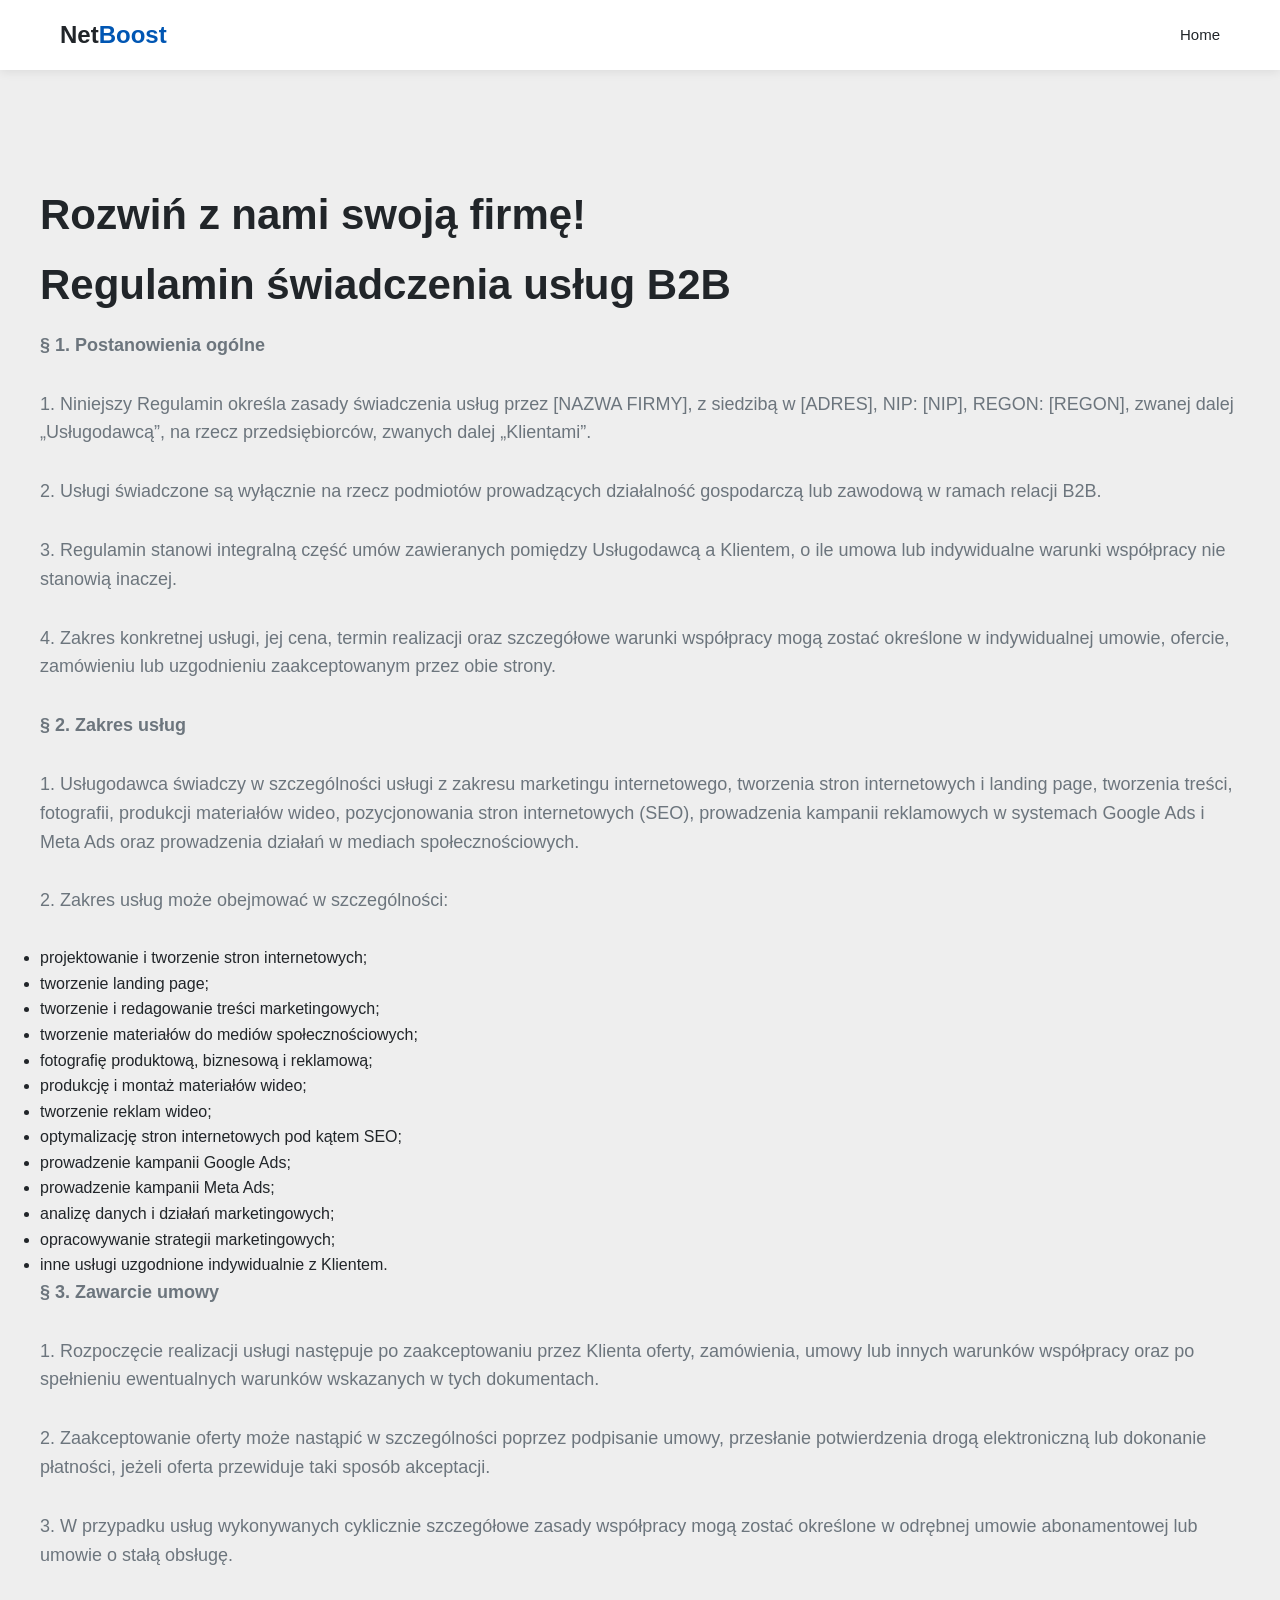
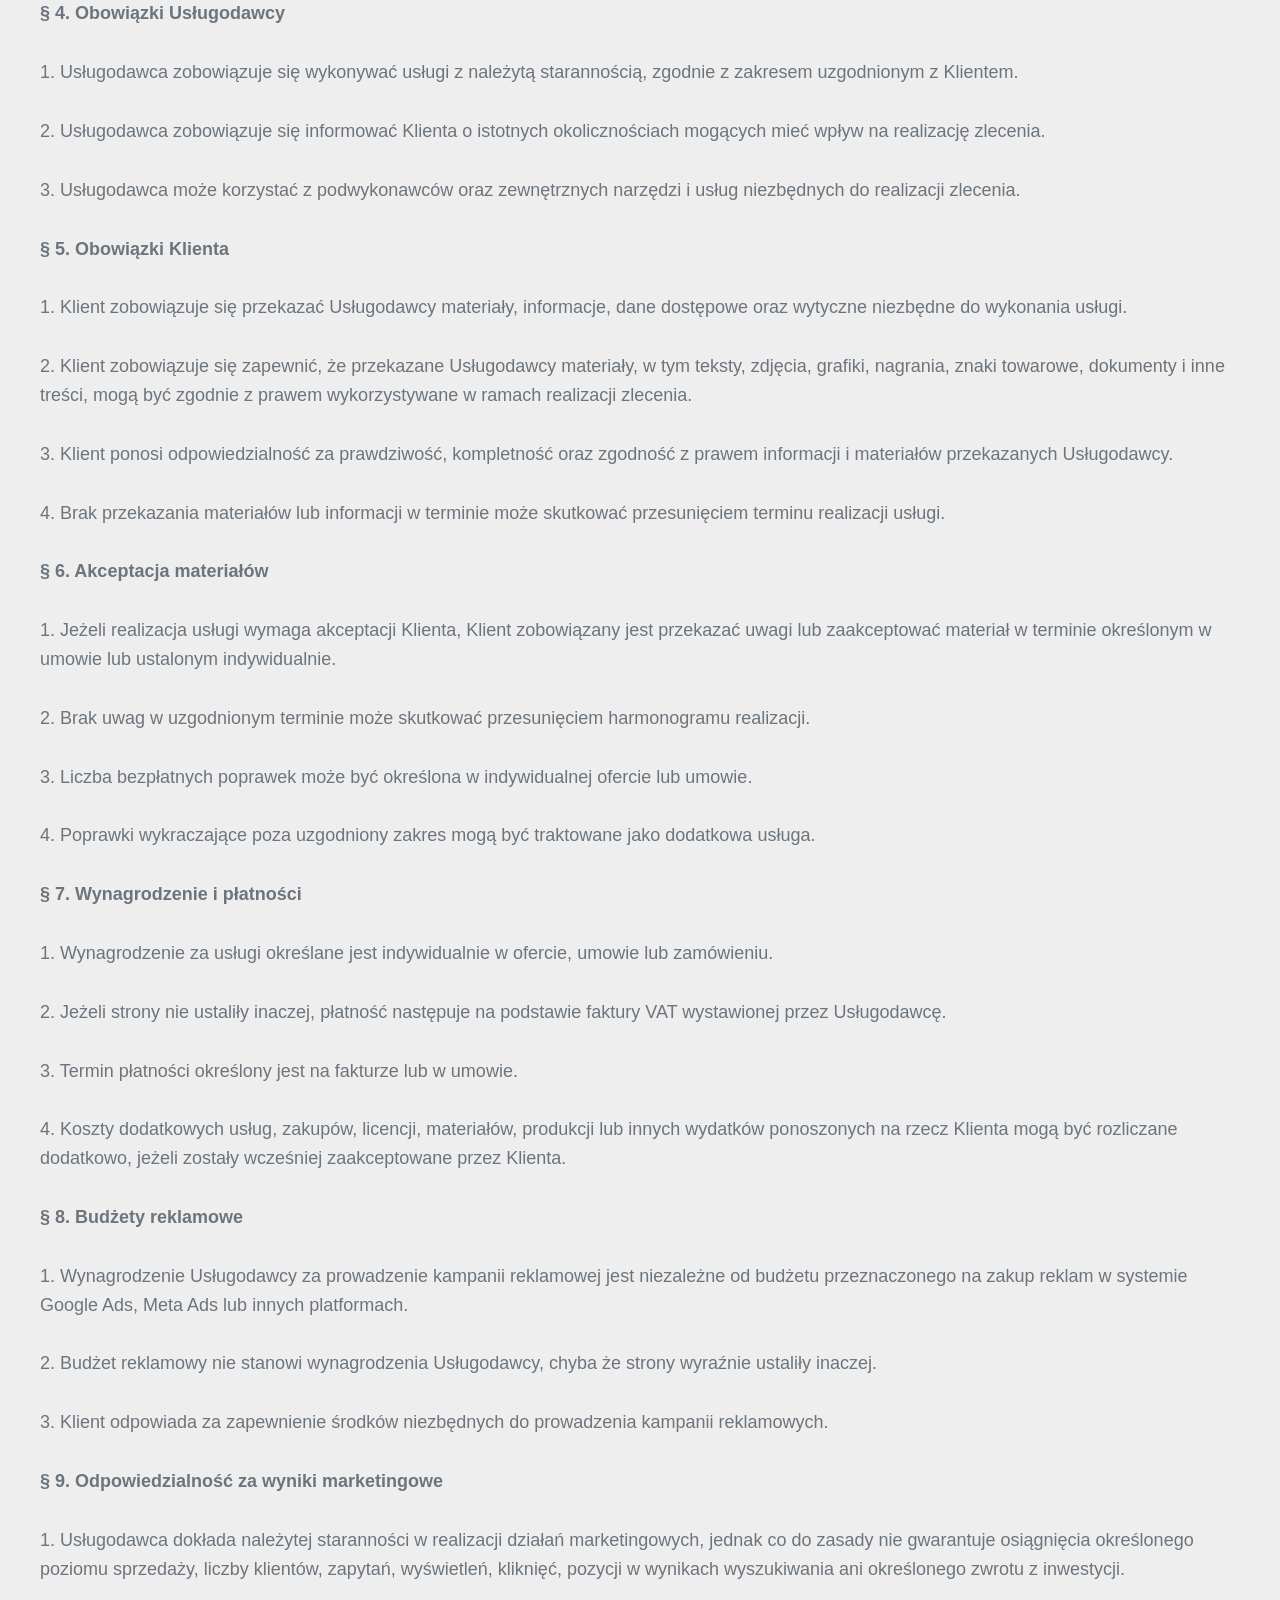
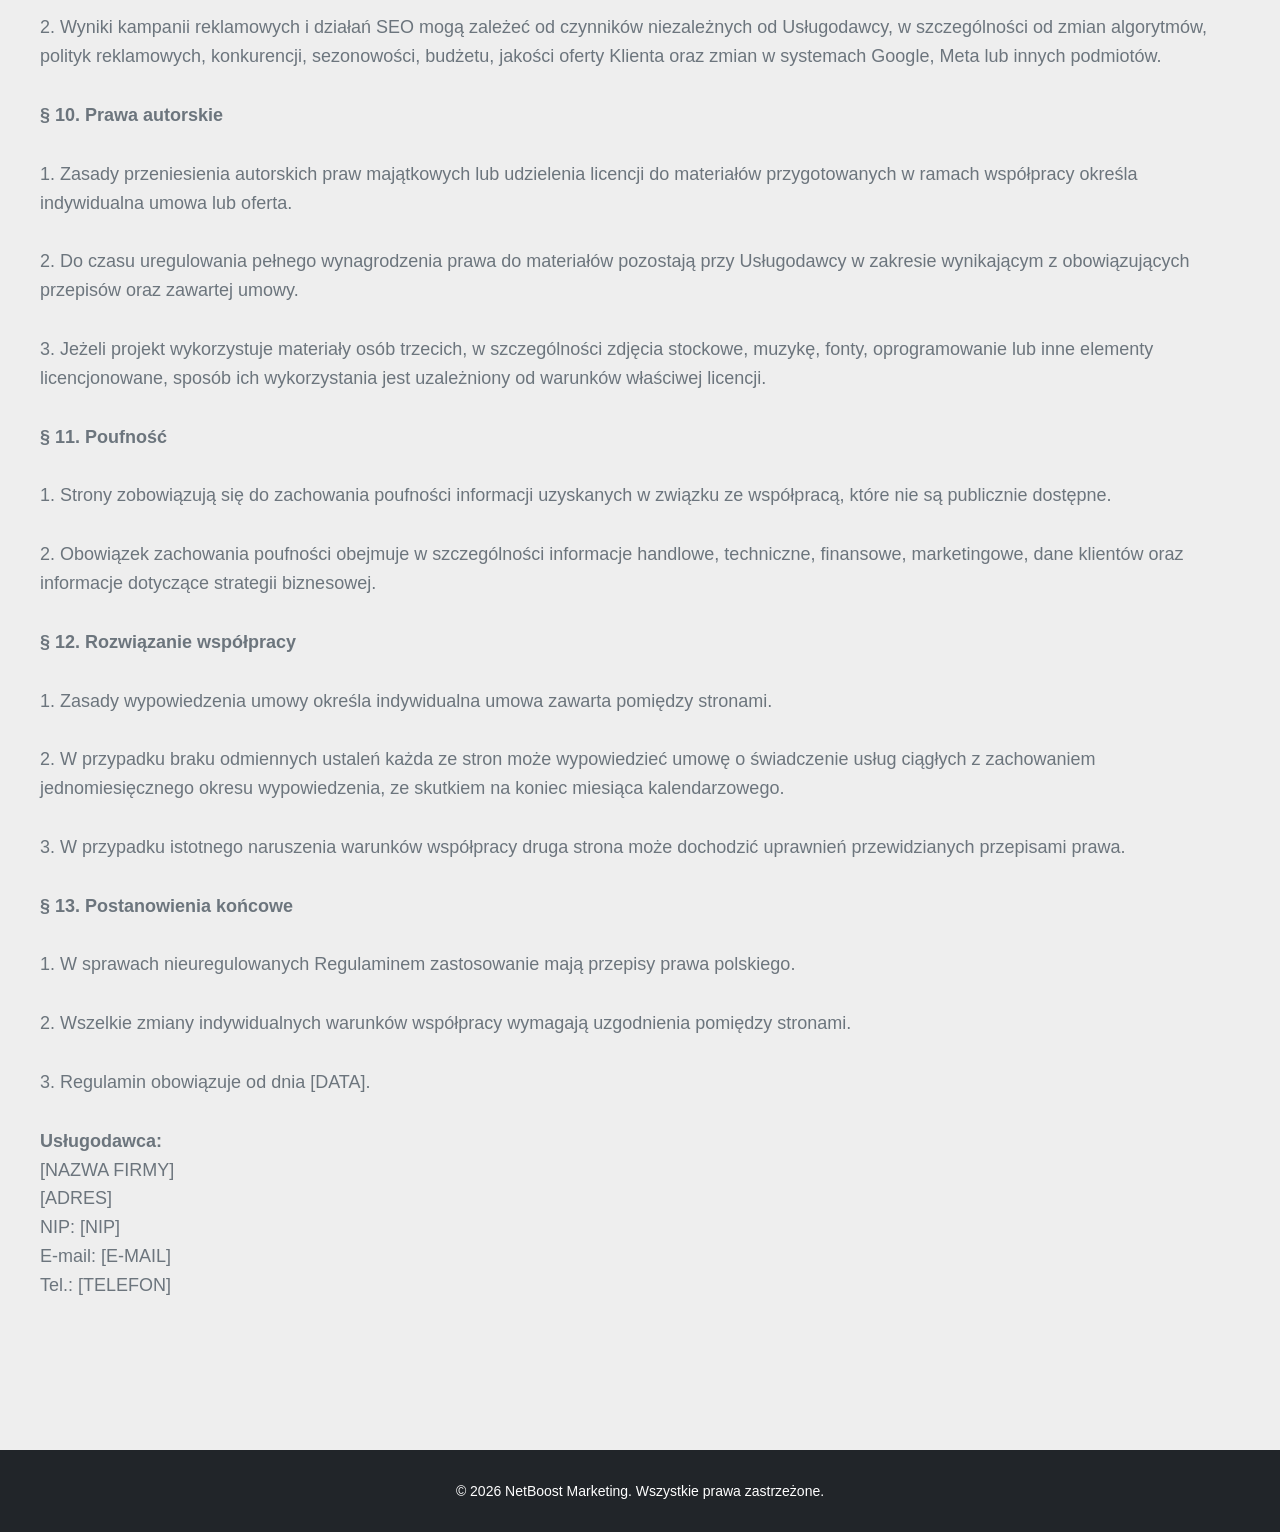
<file: reg_usl.html>
<!DOCTYPE html>
<html lang="pl">
<head>
    <meta charset="UTF-8">
    <meta name="viewport" content="width=device-width, initial-scale=1.0">
    <title>NetBoost - Marketing w sieci dla małych przedsiębiorców</title>

	<meta name="description" content="Skuteczne prowadzenie fanpage w Łodzi. Tworzymy angażujące posty, rolki i reklamy Meta Ads, 	które zdobywają klientów. Zwiększ zyski swojej firmy – sprawdź!">
	<meta name="keywords" content="prowadzenie fanpage łódź, prowadzenie facebooka łódź, agencja social media łódź, reklama na facebooku łódź, marketing łódź, reklama fb łódź, obsługa fanpage łódź, facebook dla firm łódź">
	<link rel="canonical" href="https://twojadomena.pl">

	<!-- Znaczniki Open Graph (Optymalizacja pod kątem udostępniania na Facebooku) -->
	<meta property="og:type" content="website">
	<meta property="og:title" content="Prowadzenie Fanpage Łódź | Profesjonalny Marketing na FB">
	<meta property="og:description" content="Chcesz, aby Twój fanpage w Łodzi zarabiał? Zaufaj ekspertom od social media. Kliknij i zamów bezpłatną wycenę!">
	<meta property="og:url" content="https://twojadomena.pl">
	<meta property="og:image" content="https://twojadomena.pl">

	<!-- Znaczniki lokalne (Geotargetowanie) -->
	<meta name="geo.region" content="PL-LD">
	<meta name="geo.placename" content="Łódź">
	<meta name="geo.position" content="51.759248;19.455983">
	<meta name="ICBM" content="51.759248, 19.455983">

    <link rel="stylesheet" href="style.css">
    <link rel="stylesheet" href="https://cloudflare.com">
    <style>
        /* Nadpisanie ukrywania sekcji, aby strona działała poprawnie w trybie One-Page bez JS */
        .page-section {
            display: block !important;
            scroll-margin-top: 80px; /* Zapewnia odstęp od przyklejonego menu podczas przewijania */
        }
    </style>
</head>
<body>
    <!-- NAGŁÓWEK I NAWIGACJA -->
    <header class="site-header">
        <div class="container nav-container">
            <a href="#home" class="logo"><i class="fa-solid fa-chart-line"></i> Net<span>Boost</span></a>
            <nav class="main-nav" style="display: block;">
                <ul>
                    <li><a href=index.html#regulaminy>Home</a></li>
                   
                </ul>
            </nav>
        </div>
    </header>

    <!-- GŁÓWNA ZAWARTOŚĆ -->
    <main>
        <!-- HOME -->
        <section id="home" class="page-section">
            <div class="hero container">
                <div class="hero-content">
                    <h1>Rozwiń z nami swoją firmę!</h1>
                   

<article>

<h1>Regulamin świadczenia usług B2B</h1>

<p><strong>§ 1. Postanowienia ogólne</strong></p>

<p>1. Niniejszy Regulamin określa zasady świadczenia usług przez [NAZWA FIRMY], z siedzibą w [ADRES], NIP: [NIP], REGON: [REGON], zwanej dalej „Usługodawcą”, na rzecz przedsiębiorców, zwanych dalej „Klientami”.</p>

<p>2. Usługi świadczone są wyłącznie na rzecz podmiotów prowadzących działalność gospodarczą lub zawodową w ramach relacji B2B.</p>

<p>3. Regulamin stanowi integralną część umów zawieranych pomiędzy Usługodawcą a Klientem, o ile umowa lub indywidualne warunki współpracy nie stanowią inaczej.</p>

<p>4. Zakres konkretnej usługi, jej cena, termin realizacji oraz szczegółowe warunki współpracy mogą zostać określone w indywidualnej umowie, ofercie, zamówieniu lub uzgodnieniu zaakceptowanym przez obie strony.</p>

<p><strong>§ 2. Zakres usług</strong></p>

<p>1. Usługodawca świadczy w szczególności usługi z zakresu marketingu internetowego, tworzenia stron internetowych i landing page, tworzenia treści, fotografii, produkcji materiałów wideo, pozycjonowania stron internetowych (SEO), prowadzenia kampanii reklamowych w systemach Google Ads i Meta Ads oraz prowadzenia działań w mediach społecznościowych.</p>

<p>2. Zakres usług może obejmować w szczególności:</p>

<ul>
<li>projektowanie i tworzenie stron internetowych;</li>
<li>tworzenie landing page;</li>
<li>tworzenie i redagowanie treści marketingowych;</li>
<li>tworzenie materiałów do mediów społecznościowych;</li>
<li>fotografię produktową, biznesową i reklamową;</li>
<li>produkcję i montaż materiałów wideo;</li>
<li>tworzenie reklam wideo;</li>
<li>optymalizację stron internetowych pod kątem SEO;</li>
<li>prowadzenie kampanii Google Ads;</li>
<li>prowadzenie kampanii Meta Ads;</li>
<li>analizę danych i działań marketingowych;</li>
<li>opracowywanie strategii marketingowych;</li>
<li>inne usługi uzgodnione indywidualnie z Klientem.</li>
</ul>

<p><strong>§ 3. Zawarcie umowy</strong></p>

<p>1. Rozpoczęcie realizacji usługi następuje po zaakceptowaniu przez Klienta oferty, zamówienia, umowy lub innych warunków współpracy oraz po spełnieniu ewentualnych warunków wskazanych w tych dokumentach.</p>

<p>2. Zaakceptowanie oferty może nastąpić w szczególności poprzez podpisanie umowy, przesłanie potwierdzenia drogą elektroniczną lub dokonanie płatności, jeżeli oferta przewiduje taki sposób akceptacji.</p>

<p>3. W przypadku usług wykonywanych cyklicznie szczegółowe zasady współpracy mogą zostać określone w odrębnej umowie abonamentowej lub umowie o stałą obsługę.</p>

<p><strong>§ 4. Obowiązki Usługodawcy</strong></p>

<p>1. Usługodawca zobowiązuje się wykonywać usługi z należytą starannością, zgodnie z zakresem uzgodnionym z Klientem.</p>

<p>2. Usługodawca zobowiązuje się informować Klienta o istotnych okolicznościach mogących mieć wpływ na realizację zlecenia.</p>

<p>3. Usługodawca może korzystać z podwykonawców oraz zewnętrznych narzędzi i usług niezbędnych do realizacji zlecenia.</p>

<p><strong>§ 5. Obowiązki Klienta</strong></p>

<p>1. Klient zobowiązuje się przekazać Usługodawcy materiały, informacje, dane dostępowe oraz wytyczne niezbędne do wykonania usługi.</p>

<p>2. Klient zobowiązuje się zapewnić, że przekazane Usługodawcy materiały, w tym teksty, zdjęcia, grafiki, nagrania, znaki towarowe, dokumenty i inne treści, mogą być zgodnie z prawem wykorzystywane w ramach realizacji zlecenia.</p>

<p>3. Klient ponosi odpowiedzialność za prawdziwość, kompletność oraz zgodność z prawem informacji i materiałów przekazanych Usługodawcy.</p>

<p>4. Brak przekazania materiałów lub informacji w terminie może skutkować przesunięciem terminu realizacji usługi.</p>

<p><strong>§ 6. Akceptacja materiałów</strong></p>

<p>1. Jeżeli realizacja usługi wymaga akceptacji Klienta, Klient zobowiązany jest przekazać uwagi lub zaakceptować materiał w terminie określonym w umowie lub ustalonym indywidualnie.</p>

<p>2. Brak uwag w uzgodnionym terminie może skutkować przesunięciem harmonogramu realizacji.</p>

<p>3. Liczba bezpłatnych poprawek może być określona w indywidualnej ofercie lub umowie.</p>

<p>4. Poprawki wykraczające poza uzgodniony zakres mogą być traktowane jako dodatkowa usługa.</p>

<p><strong>§ 7. Wynagrodzenie i płatności</strong></p>

<p>1. Wynagrodzenie za usługi określane jest indywidualnie w ofercie, umowie lub zamówieniu.</p>

<p>2. Jeżeli strony nie ustaliły inaczej, płatność następuje na podstawie faktury VAT wystawionej przez Usługodawcę.</p>

<p>3. Termin płatności określony jest na fakturze lub w umowie.</p>

<p>4. Koszty dodatkowych usług, zakupów, licencji, materiałów, produkcji lub innych wydatków ponoszonych na rzecz Klienta mogą być rozliczane dodatkowo, jeżeli zostały wcześniej zaakceptowane przez Klienta.</p>

<p><strong>§ 8. Budżety reklamowe</strong></p>

<p>1. Wynagrodzenie Usługodawcy za prowadzenie kampanii reklamowej jest niezależne od budżetu przeznaczonego na zakup reklam w systemie Google Ads, Meta Ads lub innych platformach.</p>

<p>2. Budżet reklamowy nie stanowi wynagrodzenia Usługodawcy, chyba że strony wyraźnie ustaliły inaczej.</p>

<p>3. Klient odpowiada za zapewnienie środków niezbędnych do prowadzenia kampanii reklamowych.</p>

<p><strong>§ 9. Odpowiedzialność za wyniki marketingowe</strong></p>

<p>1. Usługodawca dokłada należytej staranności w realizacji działań marketingowych, jednak co do zasady nie gwarantuje osiągnięcia określonego poziomu sprzedaży, liczby klientów, zapytań, wyświetleń, kliknięć, pozycji w wynikach wyszukiwania ani określonego zwrotu z inwestycji.</p>

<p>2. Wyniki kampanii reklamowych i działań SEO mogą zależeć od czynników niezależnych od Usługodawcy, w szczególności od zmian algorytmów, polityk reklamowych, konkurencji, sezonowości, budżetu, jakości oferty Klienta oraz zmian w systemach Google, Meta lub innych podmiotów.</p>

<p><strong>§ 10. Prawa autorskie</strong></p>

<p>1. Zasady przeniesienia autorskich praw majątkowych lub udzielenia licencji do materiałów przygotowanych w ramach współpracy określa indywidualna umowa lub oferta.</p>

<p>2. Do czasu uregulowania pełnego wynagrodzenia prawa do materiałów pozostają przy Usługodawcy w zakresie wynikającym z obowiązujących przepisów oraz zawartej umowy.</p>

<p>3. Jeżeli projekt wykorzystuje materiały osób trzecich, w szczególności zdjęcia stockowe, muzykę, fonty, oprogramowanie lub inne elementy licencjonowane, sposób ich wykorzystania jest uzależniony od warunków właściwej licencji.</p>

<p><strong>§ 11. Poufność</strong></p>

<p>1. Strony zobowiązują się do zachowania poufności informacji uzyskanych w związku ze współpracą, które nie są publicznie dostępne.</p>

<p>2. Obowiązek zachowania poufności obejmuje w szczególności informacje handlowe, techniczne, finansowe, marketingowe, dane klientów oraz informacje dotyczące strategii biznesowej.</p>

<p><strong>§ 12. Rozwiązanie współpracy</strong></p>

<p>1. Zasady wypowiedzenia umowy określa indywidualna umowa zawarta pomiędzy stronami.</p>

<p>2. W przypadku braku odmiennych ustaleń każda ze stron może wypowiedzieć umowę o świadczenie usług ciągłych z zachowaniem jednomiesięcznego okresu wypowiedzenia, ze skutkiem na koniec miesiąca kalendarzowego.</p>

<p>3. W przypadku istotnego naruszenia warunków współpracy druga strona może dochodzić uprawnień przewidzianych przepisami prawa.</p>

<p><strong>§ 13. Postanowienia końcowe</strong></p>

<p>1. W sprawach nieuregulowanych Regulaminem zastosowanie mają przepisy prawa polskiego.</p>

<p>2. Wszelkie zmiany indywidualnych warunków współpracy wymagają uzgodnienia pomiędzy stronami.</p>

<p>3. Regulamin obowiązuje od dnia [DATA].</p>

<p><strong>Usługodawca:</strong><br>
[NAZWA FIRMY]<br>
[ADRES]<br>
NIP: [NIP]<br>
E-mail: [E-MAIL]<br>
Tel.: [TELEFON]</p>

</article>


  					</div>
				 </div>
        		</section>
    		</main>

    <!-- STOPKA -->
    <footer class="site-footer">
        <div class="container">
            <p>&copy; 2026 NetBoost Marketing. Wszystkie prawa zastrzeżone.</p>
        </div>
    </footer>





</body>
</html>
</file>
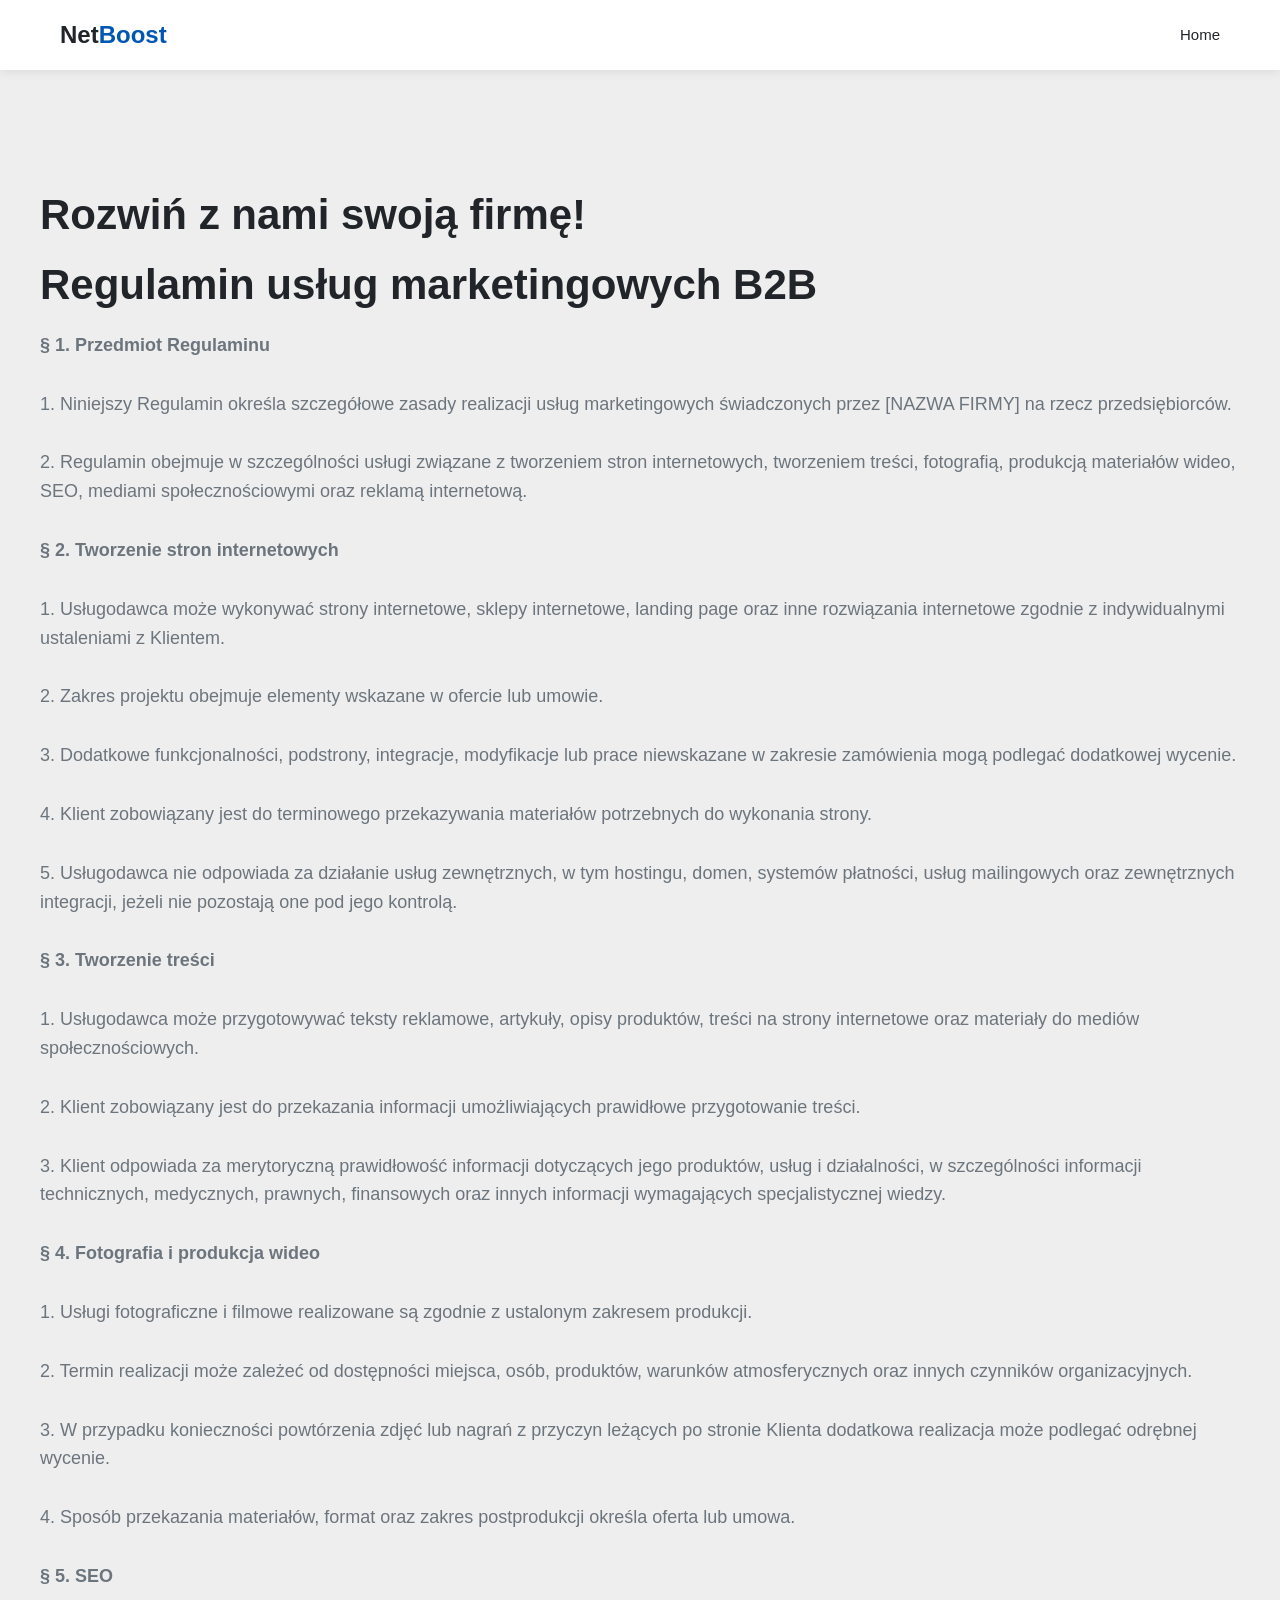
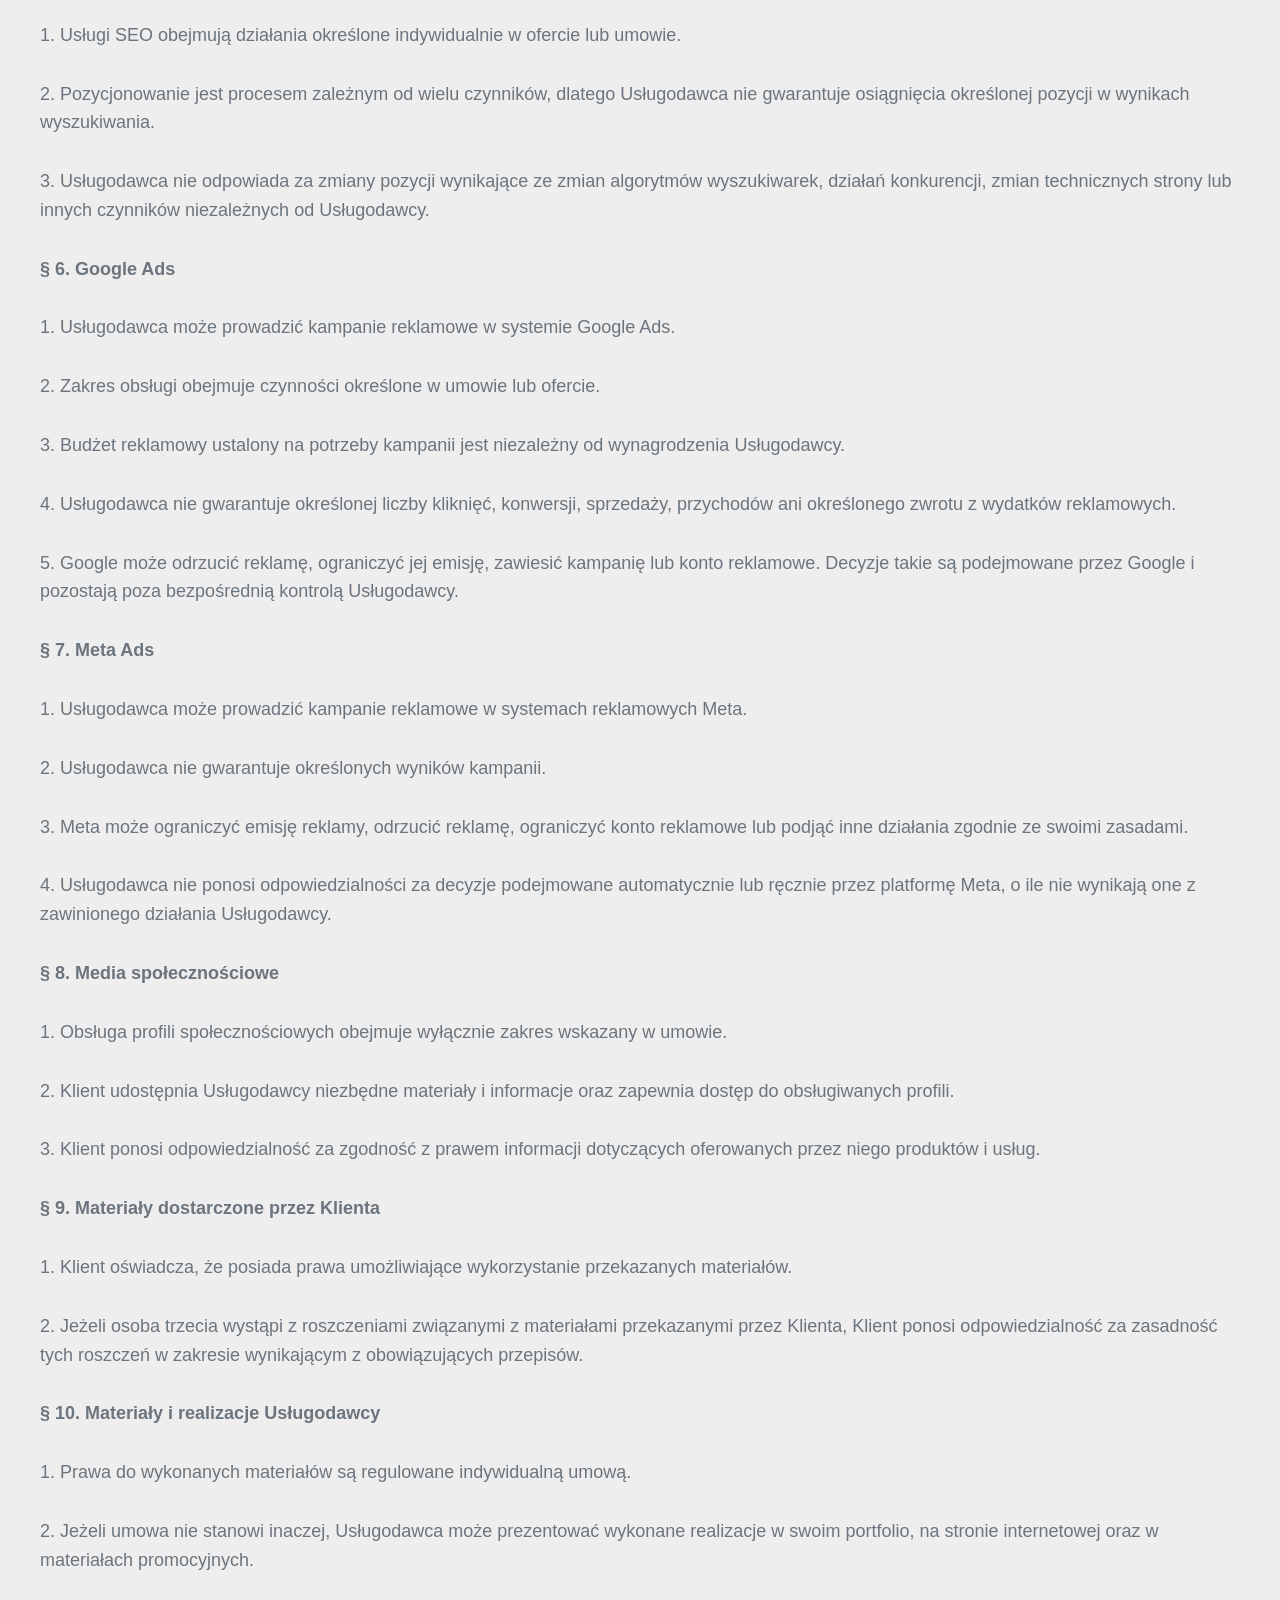
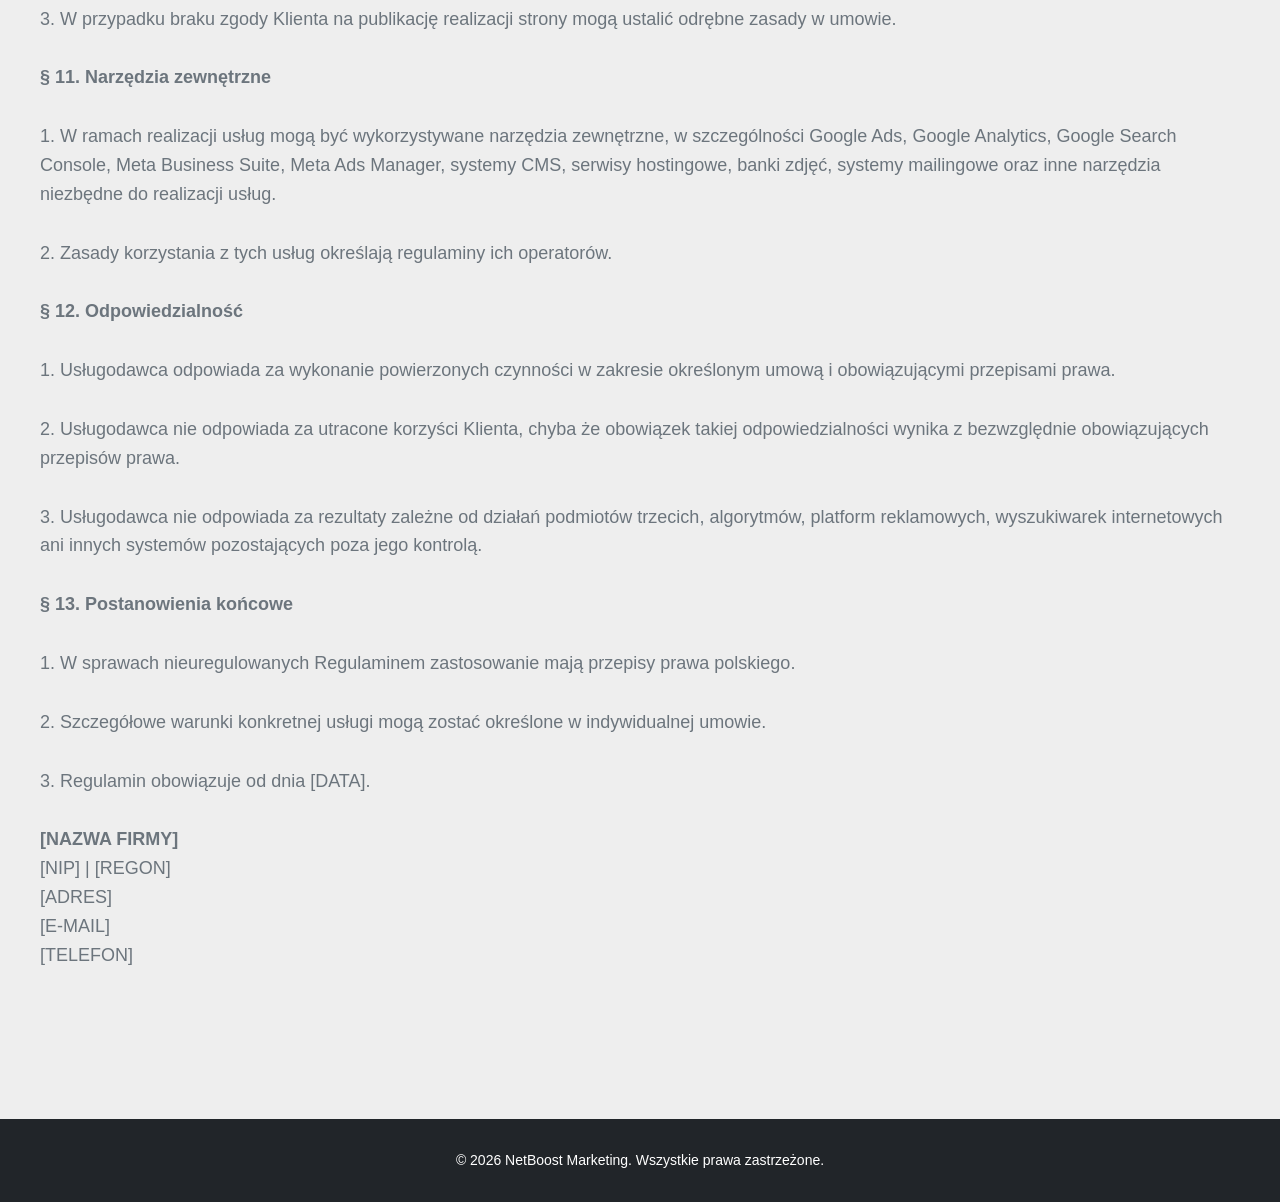
<file: reg_usl_mkt.html>
<!DOCTYPE html>
<html lang="pl">
<head>
    <meta charset="UTF-8">
    <meta name="viewport" content="width=device-width, initial-scale=1.0">
    <title>NetBoost - Marketing w sieci dla małych przedsiębiorców</title>

	<meta name="description" content="Skuteczne prowadzenie fanpage w Łodzi. Tworzymy angażujące posty, rolki i reklamy Meta Ads, 	które zdobywają klientów. Zwiększ zyski swojej firmy – sprawdź!">
	<meta name="keywords" content="prowadzenie fanpage łódź, prowadzenie facebooka łódź, agencja social media łódź, reklama na facebooku łódź, marketing łódź, reklama fb łódź, obsługa fanpage łódź, facebook dla firm łódź">
	<link rel="canonical" href="https://twojadomena.pl">

	<!-- Znaczniki Open Graph (Optymalizacja pod kątem udostępniania na Facebooku) -->
	<meta property="og:type" content="website">
	<meta property="og:title" content="Prowadzenie Fanpage Łódź | Profesjonalny Marketing na FB">
	<meta property="og:description" content="Chcesz, aby Twój fanpage w Łodzi zarabiał? Zaufaj ekspertom od social media. Kliknij i zamów bezpłatną wycenę!">
	<meta property="og:url" content="https://twojadomena.pl">
	<meta property="og:image" content="https://twojadomena.pl">

	<!-- Znaczniki lokalne (Geotargetowanie) -->
	<meta name="geo.region" content="PL-LD">
	<meta name="geo.placename" content="Łódź">
	<meta name="geo.position" content="51.759248;19.455983">
	<meta name="ICBM" content="51.759248, 19.455983">

    <link rel="stylesheet" href="style.css">
    <link rel="stylesheet" href="https://cloudflare.com">
    <style>
        /* Nadpisanie ukrywania sekcji, aby strona działała poprawnie w trybie One-Page bez JS */
        .page-section {
            display: block !important;
            scroll-margin-top: 80px; /* Zapewnia odstęp od przyklejonego menu podczas przewijania */
        }
    </style>
</head>
<body>
    <!-- NAGŁÓWEK I NAWIGACJA -->
    <header class="site-header">
        <div class="container nav-container">
            <a href="#home" class="logo"><i class="fa-solid fa-chart-line"></i> Net<span>Boost</span></a>
            <nav class="main-nav" style="display: block;">
                <ul>
                    <li><a href=index.html#regulaminy>Home</a></li>
                   
                </ul>
            </nav>
        </div>
    </header>

    <!-- GŁÓWNA ZAWARTOŚĆ -->
    <main>
        <!-- HOME -->
        <section id="home" class="page-section">
            <div class="hero container">
                <div class="hero-content">
                    <h1>Rozwiń z nami swoją firmę!</h1>
                   

<article>

<h1>Regulamin usług marketingowych B2B</h1>

<p><strong>§ 1. Przedmiot Regulaminu</strong></p>

<p>1. Niniejszy Regulamin określa szczegółowe zasady realizacji usług marketingowych świadczonych przez [NAZWA FIRMY] na rzecz przedsiębiorców.</p>

<p>2. Regulamin obejmuje w szczególności usługi związane z tworzeniem stron internetowych, tworzeniem treści, fotografią, produkcją materiałów wideo, SEO, mediami społecznościowymi oraz reklamą internetową.</p>

<p><strong>§ 2. Tworzenie stron internetowych</strong></p>

<p>1. Usługodawca może wykonywać strony internetowe, sklepy internetowe, landing page oraz inne rozwiązania internetowe zgodnie z indywidualnymi ustaleniami z Klientem.</p>

<p>2. Zakres projektu obejmuje elementy wskazane w ofercie lub umowie.</p>

<p>3. Dodatkowe funkcjonalności, podstrony, integracje, modyfikacje lub prace niewskazane w zakresie zamówienia mogą podlegać dodatkowej wycenie.</p>

<p>4. Klient zobowiązany jest do terminowego przekazywania materiałów potrzebnych do wykonania strony.</p>

<p>5. Usługodawca nie odpowiada za działanie usług zewnętrznych, w tym hostingu, domen, systemów płatności, usług mailingowych oraz zewnętrznych integracji, jeżeli nie pozostają one pod jego kontrolą.</p>

<p><strong>§ 3. Tworzenie treści</strong></p>

<p>1. Usługodawca może przygotowywać teksty reklamowe, artykuły, opisy produktów, treści na strony internetowe oraz materiały do mediów społecznościowych.</p>

<p>2. Klient zobowiązany jest do przekazania informacji umożliwiających prawidłowe przygotowanie treści.</p>

<p>3. Klient odpowiada za merytoryczną prawidłowość informacji dotyczących jego produktów, usług i działalności, w szczególności informacji technicznych, medycznych, prawnych, finansowych oraz innych informacji wymagających specjalistycznej wiedzy.</p>

<p><strong>§ 4. Fotografia i produkcja wideo</strong></p>

<p>1. Usługi fotograficzne i filmowe realizowane są zgodnie z ustalonym zakresem produkcji.</p>

<p>2. Termin realizacji może zależeć od dostępności miejsca, osób, produktów, warunków atmosferycznych oraz innych czynników organizacyjnych.</p>

<p>3. W przypadku konieczności powtórzenia zdjęć lub nagrań z przyczyn leżących po stronie Klienta dodatkowa realizacja może podlegać odrębnej wycenie.</p>

<p>4. Sposób przekazania materiałów, format oraz zakres postprodukcji określa oferta lub umowa.</p>

<p><strong>§ 5. SEO</strong></p>

<p>1. Usługi SEO obejmują działania określone indywidualnie w ofercie lub umowie.</p>

<p>2. Pozycjonowanie jest procesem zależnym od wielu czynników, dlatego Usługodawca nie gwarantuje osiągnięcia określonej pozycji w wynikach wyszukiwania.</p>

<p>3. Usługodawca nie odpowiada za zmiany pozycji wynikające ze zmian algorytmów wyszukiwarek, działań konkurencji, zmian technicznych strony lub innych czynników niezależnych od Usługodawcy.</p>

<p><strong>§ 6. Google Ads</strong></p>

<p>1. Usługodawca może prowadzić kampanie reklamowe w systemie Google Ads.</p>

<p>2. Zakres obsługi obejmuje czynności określone w umowie lub ofercie.</p>

<p>3. Budżet reklamowy ustalony na potrzeby kampanii jest niezależny od wynagrodzenia Usługodawcy.</p>

<p>4. Usługodawca nie gwarantuje określonej liczby kliknięć, konwersji, sprzedaży, przychodów ani określonego zwrotu z wydatków reklamowych.</p>

<p>5. Google może odrzucić reklamę, ograniczyć jej emisję, zawiesić kampanię lub konto reklamowe. Decyzje takie są podejmowane przez Google i pozostają poza bezpośrednią kontrolą Usługodawcy.</p>

<p><strong>§ 7. Meta Ads</strong></p>

<p>1. Usługodawca może prowadzić kampanie reklamowe w systemach reklamowych Meta.</p>

<p>2. Usługodawca nie gwarantuje określonych wyników kampanii.</p>

<p>3. Meta może ograniczyć emisję reklamy, odrzucić reklamę, ograniczyć konto reklamowe lub podjąć inne działania zgodnie ze swoimi zasadami.</p>

<p>4. Usługodawca nie ponosi odpowiedzialności za decyzje podejmowane automatycznie lub ręcznie przez platformę Meta, o ile nie wynikają one z zawinionego działania Usługodawcy.</p>

<p><strong>§ 8. Media społecznościowe</strong></p>

<p>1. Obsługa profili społecznościowych obejmuje wyłącznie zakres wskazany w umowie.</p>

<p>2. Klient udostępnia Usługodawcy niezbędne materiały i informacje oraz zapewnia dostęp do obsługiwanych profili.</p>

<p>3. Klient ponosi odpowiedzialność za zgodność z prawem informacji dotyczących oferowanych przez niego produktów i usług.</p>

<p><strong>§ 9. Materiały dostarczone przez Klienta</strong></p>

<p>1. Klient oświadcza, że posiada prawa umożliwiające wykorzystanie przekazanych materiałów.</p>

<p>2. Jeżeli osoba trzecia wystąpi z roszczeniami związanymi z materiałami przekazanymi przez Klienta, Klient ponosi odpowiedzialność za zasadność tych roszczeń w zakresie wynikającym z obowiązujących przepisów.</p>

<p><strong>§ 10. Materiały i realizacje Usługodawcy</strong></p>

<p>1. Prawa do wykonanych materiałów są regulowane indywidualną umową.</p>

<p>2. Jeżeli umowa nie stanowi inaczej, Usługodawca może prezentować wykonane realizacje w swoim portfolio, na stronie internetowej oraz w materiałach promocyjnych.</p>

<p>3. W przypadku braku zgody Klienta na publikację realizacji strony mogą ustalić odrębne zasady w umowie.</p>

<p><strong>§ 11. Narzędzia zewnętrzne</strong></p>

<p>1. W ramach realizacji usług mogą być wykorzystywane narzędzia zewnętrzne, w szczególności Google Ads, Google Analytics, Google Search Console, Meta Business Suite, Meta Ads Manager, systemy CMS, serwisy hostingowe, banki zdjęć, systemy mailingowe oraz inne narzędzia niezbędne do realizacji usług.</p>

<p>2. Zasady korzystania z tych usług określają regulaminy ich operatorów.</p>

<p><strong>§ 12. Odpowiedzialność</strong></p>

<p>1. Usługodawca odpowiada za wykonanie powierzonych czynności w zakresie określonym umową i obowiązującymi przepisami prawa.</p>

<p>2. Usługodawca nie odpowiada za utracone korzyści Klienta, chyba że obowiązek takiej odpowiedzialności wynika z bezwzględnie obowiązujących przepisów prawa.</p>

<p>3. Usługodawca nie odpowiada za rezultaty zależne od działań podmiotów trzecich, algorytmów, platform reklamowych, wyszukiwarek internetowych ani innych systemów pozostających poza jego kontrolą.</p>

<p><strong>§ 13. Postanowienia końcowe</strong></p>

<p>1. W sprawach nieuregulowanych Regulaminem zastosowanie mają przepisy prawa polskiego.</p>

<p>2. Szczegółowe warunki konkretnej usługi mogą zostać określone w indywidualnej umowie.</p>

<p>3. Regulamin obowiązuje od dnia [DATA].</p>

<p><strong>[NAZWA FIRMY]</strong><br>
[NIP] | [REGON]<br>
[ADRES]<br>
[E-MAIL]<br>
[TELEFON]</p>

</article>


  					</div>
				 </div>
        		</section>
    		</main>

    <!-- STOPKA -->
    <footer class="site-footer">
        <div class="container">
            <p>&copy; 2026 NetBoost Marketing. Wszystkie prawa zastrzeżone.</p>
        </div>
    </footer>





</body>
</html>
</file>
<file: style.css>
:root {
    --primary: #0056b3;
    --primary-dark: #004085;
    --accent: #ffc107;
    --dark: #212529;
    --light: #f8f9fa;
    --gray: #6c757d;
    --transition: all 0.3s ease;
}

* {
    margin: 0;
    padding: 0;
    box-sizing: border-box;
    font-family: 'Segoe UI', Tahoma, Geneva, Verdana, sans-serif;
}

html {
    scroll-behavior: smooth;
}

body {
    background-color: #eee;
    color: var(--dark);
    line-height: 1.6;
}

.container {
    width: 100%;
    max-width: 1200px;
    margin: 0 auto;
    padding: 0 20px;
}

/* NAGŁÓWEK I MENU */
.site-header {
    background: #fff;
    box-shadow: 0 2px 10px rgba(0,0,0,0.08);
    position: sticky;
    top: 0;
    z-index: 1000;
}

.nav-container {
    display: flex;
    justify-content: space-between;
    align-items: center;
    height: 70px;
}

.logo {
    font-size: 24px;
    font-weight: 700;
    color: var(--dark);
    text-decoration: none;
}

.logo span {
    color: var(--primary);
}

.main-nav ul {
    display: flex;
    list-style: none;
    gap: 20px;
}

.main-nav a {
    text-decoration: none;
    color: var(--dark);
    font-weight: 500;
    font-size: 15px;
    transition: var(--transition);
}

.main-nav a:hover, .main-nav a.active {
    color: var(--primary);
}

.menu-toggle {
    display: none;
    background: none;
    border: none;
    font-size: 22px;
    cursor: pointer;
}

/* SEKCJE SPA / STRONY */
.page-section {
    display: none;
    padding: 80px 0;
    animation: fadeIn 0.5s ease;
}

.page-section.active {
    display: block;
}

@keyframes fadeIn {
    from { opacity: 0; transform: translateY(10px); }
    to { opacity: 1; transform: translateY(0); }
}

/* HERO SECTION */
.hero {
    display: flex;
    align-items: center;
    gap: 50px;
    padding: 40px 0;
}

.hero-content {
    flex: 1;
}

.hero-content h1 {
    font-size: 42px;
    line-height: 1.2;
    margin-bottom: 20px;
    color: var(--dark);
}

.hero-content p {
    font-size: 18px;
    color: var(--gray);
    margin-bottom: 30px;
}

.hero-image {
    flex: 1;
}

.hero-image img {
    width: 100%;
    border-radius: 12px;
    box-shadow: 0 10px 30px rgba(0,0,0,0.1);
}

.hero-buttons {
    display: flex;
    gap: 15px;
}

.btn {
    display: inline-block;
    padding: 12px 28px;
    border-radius: 6px;
    text-decoration: none;
    font-weight: 600;
    transition: var(--transition);
    cursor: pointer;
    border: none;
}

.btn-primary {
    background: var(--primary);
    color: #fff;
}

.btn-primary:hover {
    background: var(--primary-dark);
}

.btn-secondary {
    background: var(--light);
    color: var(--dark);
}

.btn-secondary:hover {
    background: #e2e6ea;
}

/* FEATURES */
.features {
    display: grid;
    grid-template-columns: repeat(3, 1fr);
    gap: 30px;
    margin-top: 60px;
}

.feature-box {
    background: var(--light);
    padding: 30px;
    border-radius: 8px;
    text-align: center;
}

.feature-box i {
    font-size: 36px;
    color: var(--primary);
    margin-bottom: 15px;
}

.feature-box h3 {
    margin-bottom: 10px;
}

/* OFERTA GRID */
.section-title {
    font-size: 32px;
    text-align: center;
    margin-bottom: 10px;
}

.section-title.left-align {
    text-align: left;
}

.section-desc {
    text-align: center;
    color: var(--gray);
    margin-bottom: 50px;
}

.services-grid {
    display: grid;
    grid-template-columns: repeat(auto-fit, minmax(350px, 1fr));
    gap: 30px;
}

.service-card {
    background: #fff;
    border: 1px solid #eaeaea;
    border-radius: 10px;
    overflow: hidden;
    box-shadow: 0 4px 15px rgba(0,0,0,0.03);
    display: flex;
    flex-direction: column;
}

.service-card img {
    width: 100%;
    height: 200px;
    object-fit: cover;
}

.service-body {
    padding: 25px;
    display: flex;
    flex-direction: column;
    flex: 1;
}

.service-body h3 {
    font-size: 20px;
    margin-bottom: 12px;
}

.service-body p {
    color: var(--gray);
    font-size: 14px;
    margin-bottom: 15px;
}

.service-details {
    list-style: disc;
    padding-left: 20px;
    font-size: 13px;
    color: var(--dark);
    margin-bottom: 20px;
    flex: 1;
}

.btn-text {
    color: var(--primary);
    text-decoration: none;
    font-weight: 600;
    font-size: 14px;
}

/* CENNIK GRID */
.pricing-grid {
    display: grid;
    grid-template-columns: repeat(auto-fit, minmax(280px, 1fr));
    gap: 30px;
}

.price-card {
    background: var(--light);
    border-radius: 8px;
    padding: 30px;
    text-align: center;
    border-top: 4px solid var(--primary);
    display: flex;
    flex-direction: column;
}

.price-card.highlight {
    background: #fff;
    box-shadow: 0 8px 25px rgba(0,90,179,0.15);
    border-top-color: var(--accent);
}

.price-card h3 {
    font-size: 20px;
    margin-bottom: 15px;
}

.price-val {
    font-size: 32px;
    font-weight: 700;
    color: var(--primary);
    margin-bottom: 20px;
}

.price-card ul {
    list-style: none;
    font-size: 14px;
    color: var(--gray);
    margin-bottom: 25px;
    text-align: left;
    padding-left: 10px;
}

.price-card ul li {
    margin-bottom: 8px;
}

.price-card .btn {
    margin-top: auto;
}

/* BAZA WIEDZY */
.kb-grid {
    display: grid;
    grid-template-columns: repeat(auto-fit, minmax(300px, 1fr));
    gap: 30px;
}

.kb-card {
    background: var(--light);
    border-radius: 8px;
    overflow: hidden;
}

.kb-card img {
    width: 100%;
    height: 180px;
    object-fit: cover;
}

.kb-body {
    padding: 20px;
}

.kb-body span {
    font-size: 12px;
    color: var(--gray);
}

.kb-body h3 {
    font-size: 18px;
    margin: 8px 0;
}

/* O NAS & KONTAKT */
.about-container {
    display: flex;
    align-items: center;
    gap: 50px;
}

.about-text, .about-img {
    flex: 1;
}

.about-img img {
    width: 100%;
    border-radius: 10px;
}

.contact-wrapper {
    display: flex;
    gap: 50px;
}

.contact-info {
    flex: 1;
    display: flex;
    flex-direction: column;
    gap: 20px;
}

.c-item {
    display: flex;
    align-items: center;
    gap: 15px;
    font-size: 16px;
}

.c-item i {
    color: var(--primary);
    font-size: 20px;
}

.contact-form {
    flex: 1.2;
    display: flex;
    flex-direction: column;
    gap: 15px;
}

.contact-form input, .contact-form textarea {
    width: 100%;
    padding: 12px;
    border: 1px solid #ced4da;
    border-radius: 6px;
    font-size: 14px;
}

.legal-content p {
    margin-bottom: 15px;
}

/* FOOTER */
.site-footer {
    background: var(--dark);
    color: #fff;
    padding: 30px 0;
    text-align: center;
    font-size: 14px;
}

/* MEDIA QUERIES (RWD) */
@media(max-width: 992px) {
    .hero, .about-container, .contact-wrapper {
        flex-direction: column;
    }
    .features {
        grid-template-columns: 1fr;
    }
}

@media(max-width: 768px) {
    .main-nav {
        display: none;
        position: absolute;
        top: 70px;
        left: 0;
        width: 100%;
        background: #fff;
        box-shadow: 0 5px 10px rgba(0,0,0,0.1);
        z-index: 999;
    }
    .main-nav.open {
        display: block;
    }
    .main-nav ul {
        flex-direction: column;
        padding: 20px;
        gap: 15px;
    }
    .menu-toggle {
        display: block;
        width: 30px;
        height: 24px;
        position: relative;
        /* Trzy poziome kreski wygenerowane za pomocą tła CSS */
        background: linear-gradient(
            to bottom, 
            var(--dark) 0%, var(--dark) 15%, 
            transparent 15%, transparent 42.5%, 
            var(--dark) 42.5%, var(--dark) 57.5%, 
            transparent 57.5%, transparent 85%, 
            var(--dark) 85%, var(--dark) 100%
        );
    }
    .hero-content h1 {
        font-size: 32px;
    }
}
</file>
